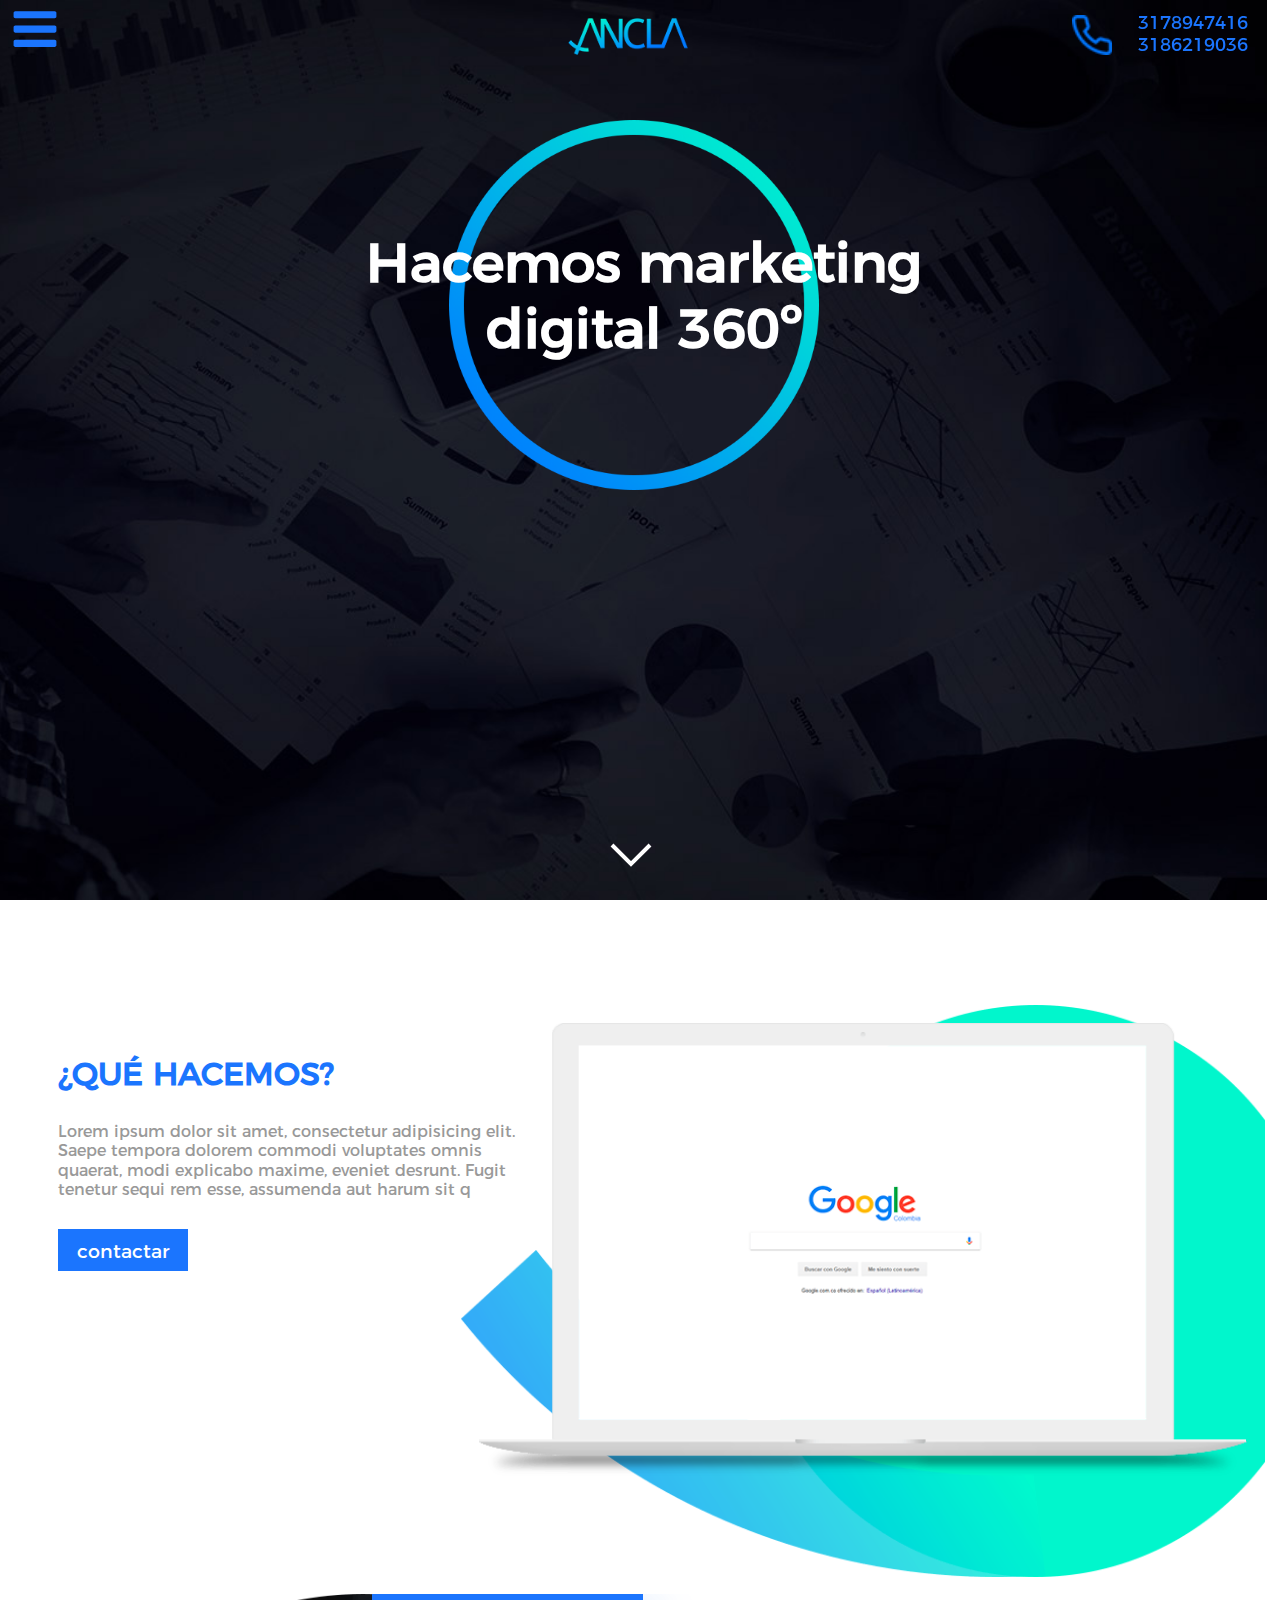
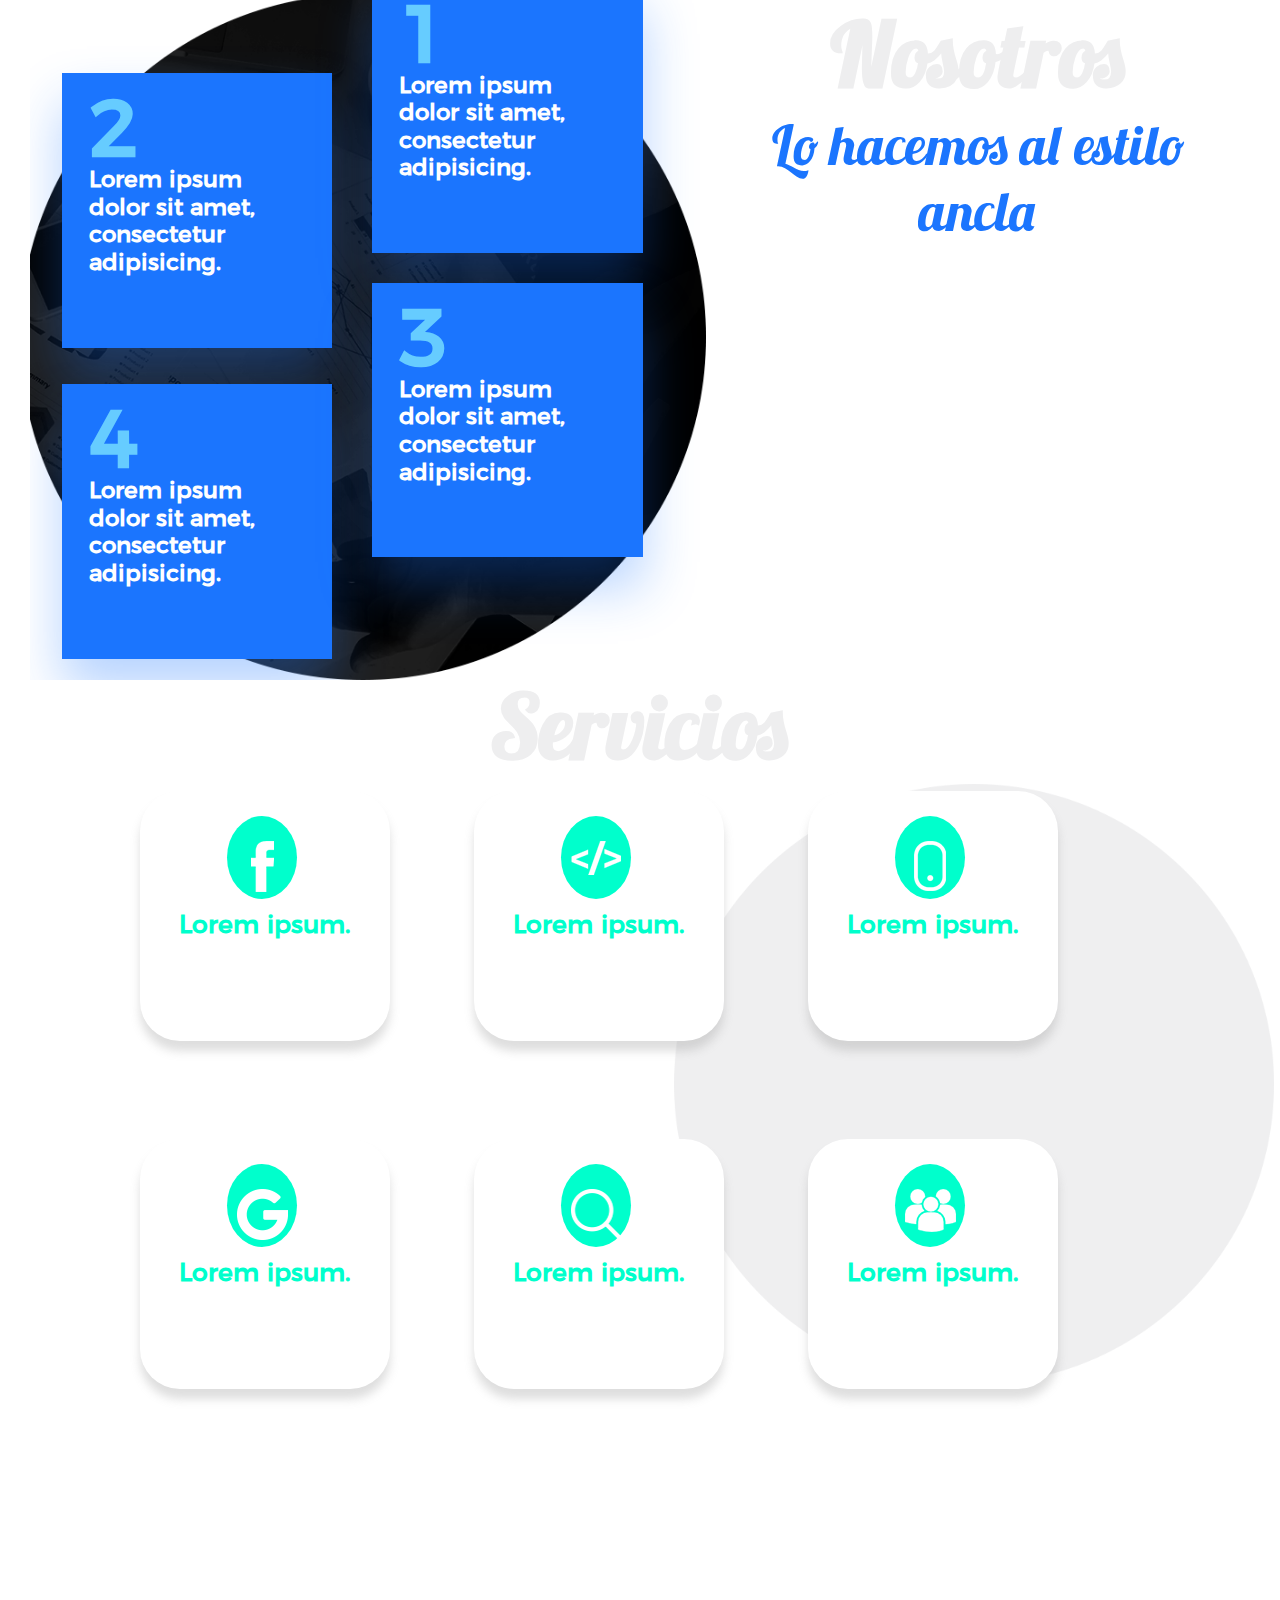
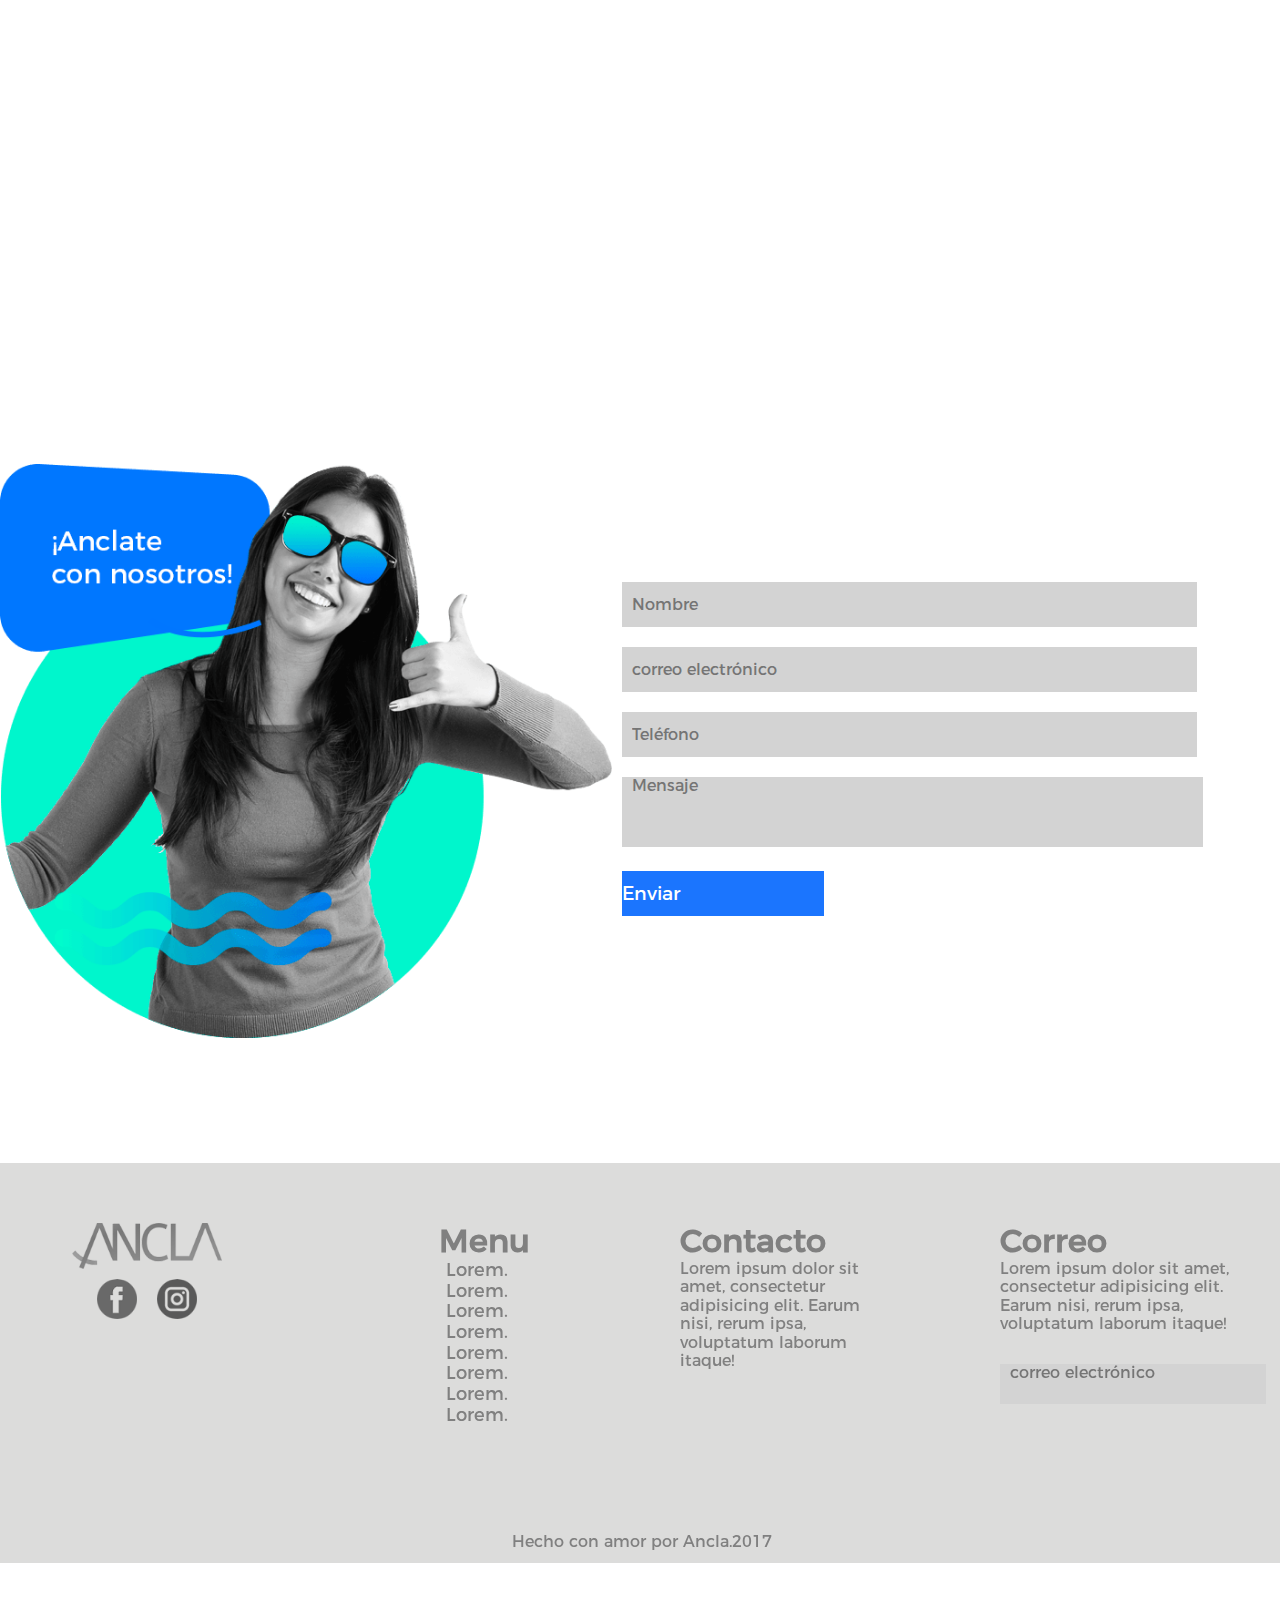
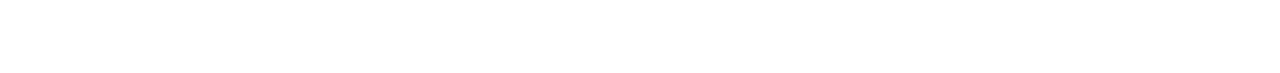
<file: index.html>
<!DOCTYPE html>

<html lang="es">
<head>

	<meta charset="utf-8">
	<meta name="keywords" content="">
	<meta name="description" content="">
	<meta name="viewport" content="width=device-width, user-scalable=no, initial-scale=1.0, maximum-scale=1.0, minimum-scale=1.0">
	
	<title>Ancla</title>
	<link rel="stylesheet"  href="style_index.css">
	<link rel="stylesheet" href="styles.css">
	<link rel="stylesheet" href="css/reset.css">
	
	 
	
</head>

<body id="body">



    <nav class="prin_menu" id="prin_menu">
                   
                   
                   
                   
                    <ul class="menu">
                       
                        
                      
                        <li class="menu_item"><a class="menu_link" href="">Marketing Digital</a></li>
                        <li class="menu_item"><a class="menu_link" href="page2.html">Redes Sociales</a></li>
                        <li class="menu_item"><a class="menu_link" href="page1.html">Diseño web</a></li>
                        <li class="menu_item"><a class="menu_link" href="page3.html">Diseño Gráfico</a></li>
                        <li class="menu_item"><a class="menu_link" href="index.html">Ancla Digital</a></li>
                        <li class="menu_item"><a class="menu_link" href="page5.html">Blog</a></li>
                        <li class="menu_item"><a class="menu_link" href="page4.html">Contacto</a></li>
                        <li class="menu_item"><a class="menu_link" href="">Facebook</a></li>
                        <li class="menu_item"><a class="menu_link" href="">Instagram</a></li>
                        
                    </ul>
	        </nav>

 
    <header class="header">
        
      
         <span class="icon-bars" id="btn_menu">
                    
                </span>
                
                 <div class="info" id="info">
            
              
                
             
             
                 
            
                  <img  src="inicio/logo-ancla.png" alt="" class="logo">
                  <img src="inicio/icono-llamada.png" alt="" class="phone-img">  
                   <span class="phone">3178947416 <br> 3186219036</span>
                   
        
                </div>
                
                
          <div class="bannerblock" id="bannerblock">
           
            
           
           
           <section class="circle">
                <p class="bannerleyend">
                  Hacemos marketing digital 360º
                </p>
           </section>
            
            
              </div>
        
        
   
    </header>
    
    
    
   
    <main  id="container">
       
      <section id="arrow">
         <a href="" class="scrolldown" id="scrolldown"> <svg 
                xmlns="http://www.w3.org/2000/svg"
                xmlns:xlink="http://www.w3.org/1999/xlink"
                width="44px" height="28px">
                <path fill-rule="evenodd" stroke="rgb(255, 255, 255)" stroke-width="4px" stroke-linecap="butt" stroke-linejoin="miter" fill="none"
                d="M40.001,5.000 L20.999,24.001 L1.997,5.000 "/>
        </svg>
          </a>
      </section>
      
          <div class="main" id="main">
               <div class="blocks block1">
                   <section class="content wcontent1">
                       <h3 id="title_wc1">
                           ¿QUÉ HACEMOS?
                       </h3>

                       <p class= "text_content1">Lorem ipsum dolor sit amet, consectetur adipisicing elit. Saepe tempora dolorem commodi voluptates omnis quaerat, modi explicabo maxime, eveniet desrunt. Fugit tenetur sequi rem esse, assumenda aut harum sit q</p>

                       <span class="btn_contactar">
                           <p>contactar</p>

                       </span>
                       
                       
                   </section>
                  
                      
                        <section class="content imgcontent1">
                       
                       <section class="imgc1">
                           
                       </section>
                   </section>
               </div>
               <div class="blocks block2">
                   <section class="content wcontent2">
                       
                       <h3 class="title">Nosotros </h3>


                       <p class= "text_content2">Lo hacemos al estilo ancla</p>
                       
                       
                   </section>
                   <section class="content imgcontent2">
                       
                       <section class="steps step1">
                           <p class="number">1</p>
                           <p class= "st_text">Lorem ipsum dolor sit amet, consectetur adipisicing.</p>
                       </section>
                       <section class="steps step2">
                           <p class="number">2</p>
                           <p class= "st_text">Lorem ipsum dolor sit amet, consectetur adipisicing.</p>
                       </section>
                       <section class="steps step3">
                           <p class="number">3</p>
                           <p class= "st_text">Lorem ipsum dolor sit amet, consectetur adipisicing.</p>
                       </section>
                       <section class="steps step4">
                           <p class="number">4</p>
                           <p class= "st_text">Lorem ipsum dolor sit amet, consectetur adipisicing.</p>
                       </section>
                       
                       
                   </section>
               </div>
               <div class="blocks block3">
                   <section class="content servicesblock">
                      
                      
                      <h2 class="title">
                       Servicios  
                    </h2>
                       
                       <section class="services">
                           <div class= "icon_service">
                               <img src="inicio/iconos/icono-campanas-facebook-instagram.png" alt=""></div>
                           <p class="text_services">Lorem ipsum.</p>
                       </section>

                       <section class="services">
                           <div class= "icon_service">
                               <img src="inicio/iconos/icono-desarrollo-web.png" alt=""></div>
                               
                               <p class="text_services">Lorem ipsum.</p>
                       </section>
                       <section class="services">
                       <div class= "icon_service">
                           <img src="inicio/iconos/icono-diseno-grafico.png" alt=""></div>
                           <p class="text_services">Lorem ipsum.</p>
                       </section>

                       <section class="services">
                           <div class= "icon_service">
                               <img src="inicio/iconos/icono-google-adwords.png"></div>
                               
                               <p class="text_services">Lorem ipsum.</p>
                       </section>
                       <section class="services">
                           <div class= "icon_service">
                               <img src="inicio/iconos/icono-posicionamiento-seo.png"></div>
                               
                               <p class="text_services">Lorem ipsum.</p>
                       </section>
                       <section class="services">
                            <div class= "icon_service">
                                <img src="inicio/iconos/icono-redes-sociales.png"></div>
                                
                                <p class="text_services">Lorem ipsum.</p>
                        </section>
                       
                       
                   </section>
                   
               </div>
               <div class="blocks block4">
                   
                   <section class=" content4 banner2">
                       
                        
                     <p class="banner2_text">Lorem ipsum dolor sit amet, consectetur adipisicing elit.</p>
                 

                 <div class="lineal_btn">
                     <p>Empezar ya</p>
                 </div>

                       
                       
                   </section>
               </div>
               <div class="blocks block5">
                   <section class="content imgcontent5"></section>
                  
                      
                    <section class="content contact_zone">
                       
                           <form class="form" name="contactform" method="post" action="send_form_email.php"> 
                            <table width="240px"><!---Este tamaño en px es personalizable -->
                            <tr>
                             
                            
                              <input class="form_asign" type="text" name="first_name" placeholder="Nombre" maxlength="50" size="20">
                             
                            </tr>
                         
                            <tr>
                            
                             
                              <input class="form_asign" type="text" placeholder="correo electrónico" name="email" maxlength="80" size="20">
                             
                            </tr>
                            
                            <tr>
                             
                             
                              <input class="form_asign" type="text" placeholder="Teléfono" name="telephone" maxlength="30" size="20">
                             
                            </tr>
                            <tr>
                             
                             
                              <textarea  class="message" name="message" placeholder="Mensaje" maxlength="1000" cols="25" rows="6"></textarea>
                            
                            </tr>
                            <tr>
                             
                              <input class="send_btn" type="submit" value="Enviar">   <a href="http://www.ladirecciondetusitio/email_form.php"></a>
                             
                            </tr>
                            </table>
                            </form>
                   </section>
                  
               </div>
        </div>
    </main>
    

    
   
    <footer class="footer" id="footer">
        <section class="info_footer logo_footer">
          
          
          
          <img class="footer_logo" src="footer/logo_footer.png" alt="">
           
           <div class="redes redes1">
               
           </div>
           
           <div class="redes redes2">
               
           </div>
            
            
        </section>
        <section class="info_footer menu_footer">
           
           <nav class="footer_menu">
              
              
              <h3 class="footer_title mfooter_title">
                  Menu
              </h3>
              
               <ul>
                   <li class="items_footer">Lorem.</li>
                   <li class="items_footer">Lorem.</li>
                   <br/>
                   <li class="items_footer">Lorem.</li>
                   <li class="items_footer">Lorem.</li>
                   <br/>
                   <li class="items_footer">Lorem.</li>
                   <li class="items_footer">Lorem.</li>
                   <br/>
                   <li class="items_footer">Lorem.</li>
                   <li class="items_footer">Lorem.</li>
               </ul>
           </nav>
            
        </section>
        <section class="info_footer contact_footer">
           
           
           <h3 class="footer_title">
                  Contacto
              </h3>
              
              <p class="text_footer">
                  
                  Lorem ipsum dolor sit amet, consectetur adipisicing elit. Earum nisi, rerum ipsa, voluptatum laborum itaque!
              </p>
            
        </section>
        <section class="info_footer mail_footer">
           
           
              <h3 class="footer_title">
                  Correo
              </h3>
              
              <p class="text_footer">
                  
                  Lorem ipsum dolor sit amet, consectetur adipisicing elit. Earum nisi, rerum ipsa, voluptatum laborum itaque!
              </p>
              
              <textarea  class="message_footer" name="message" placeholder="correo electrónico" maxlength="1000" cols="25" rows="6"></textarea>
              
              
            
            
        </section>
        
        
        <p class="final" >
            Hecho con amor por Ancla.2017
        </p>
    </footer>
    
    <script src="js/jquery-3.2.1.min.js"></script>
	<script src="js/script.js">  </script>
	<script src="js/menu_index.js"></script>

    
    
</body>

</html>
</file>
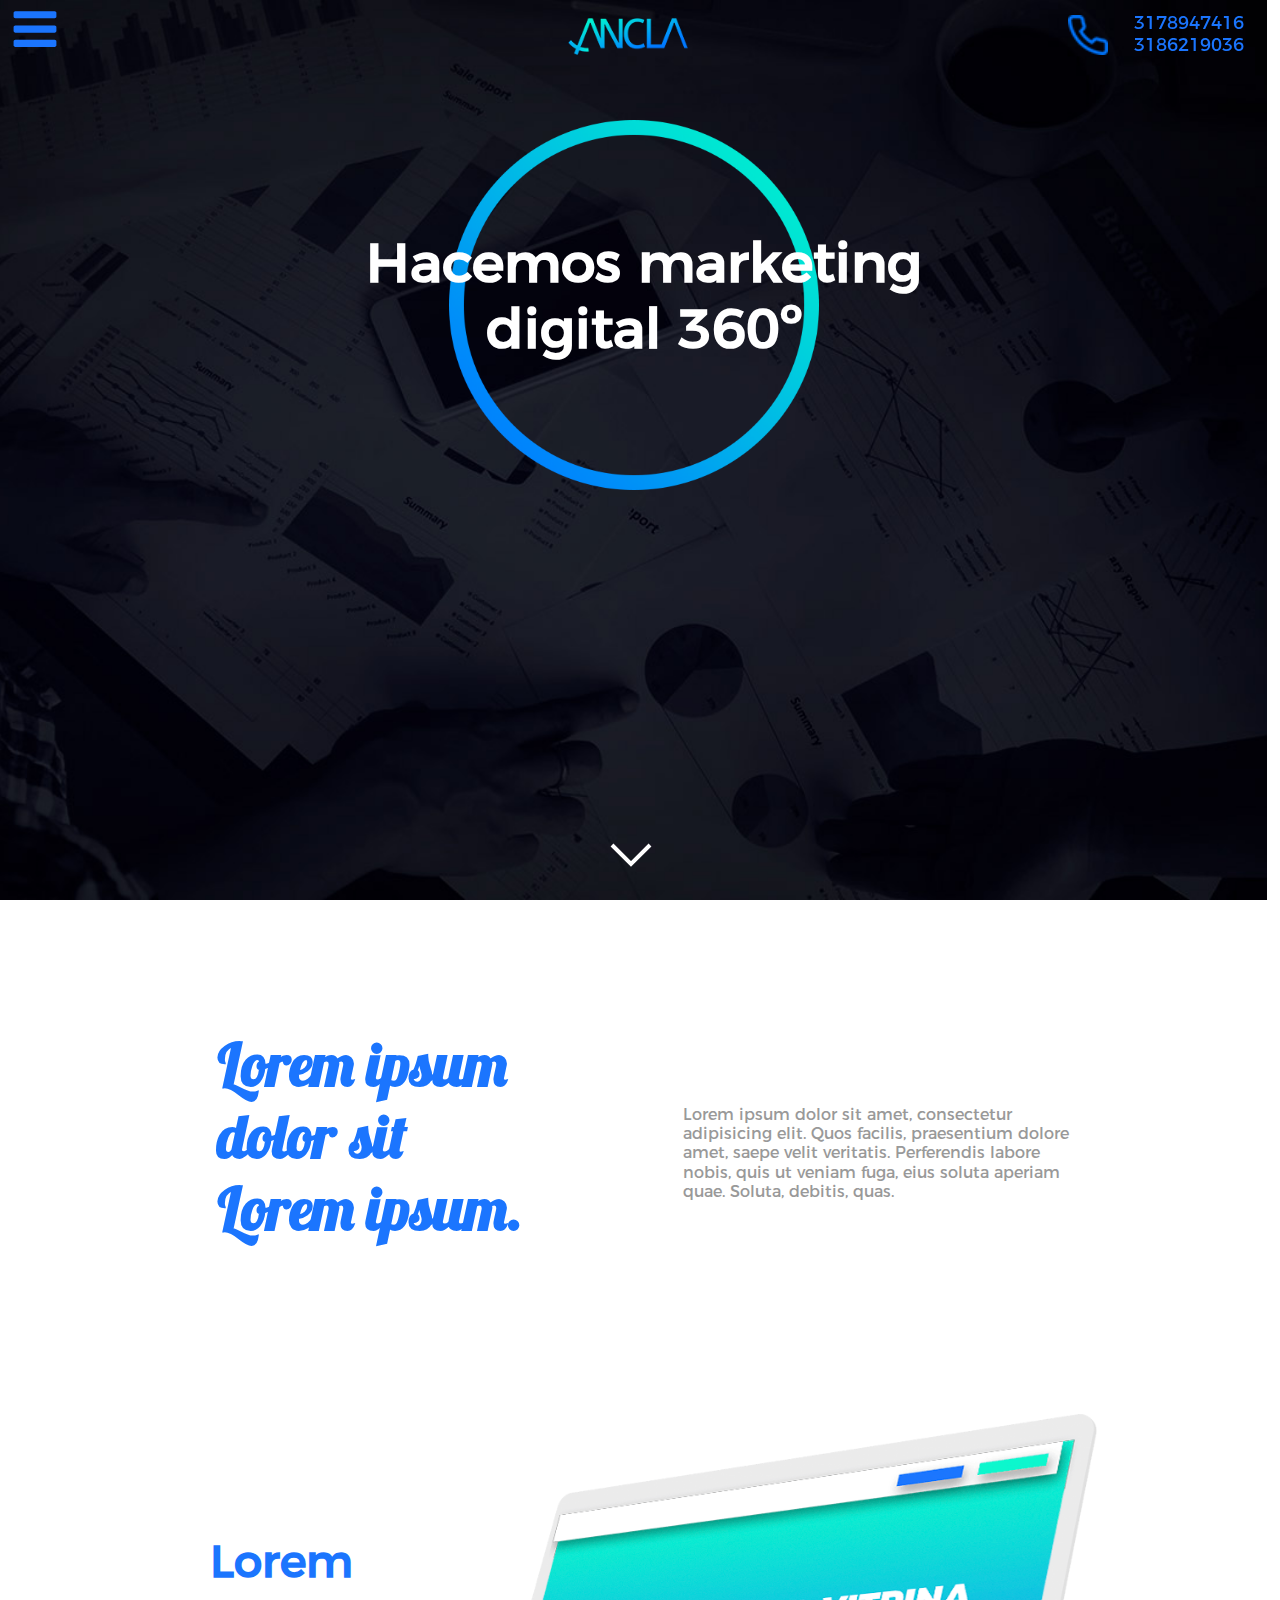
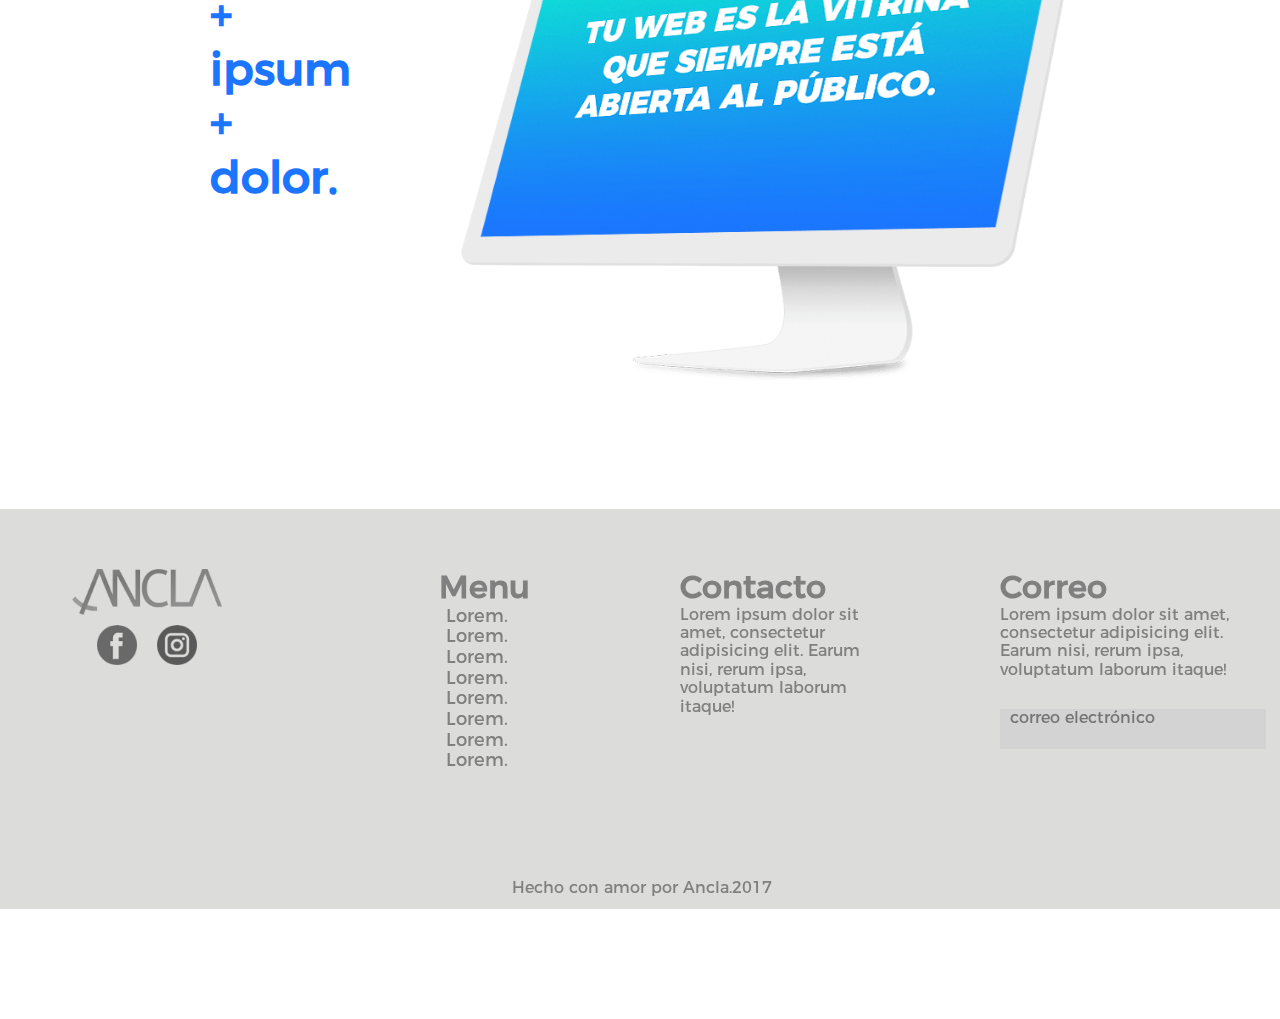
<file: page1.html>
<!DOCTYPE html>

<html lang="es">
<head>

	<meta charset="utf-8">
	<meta name="keywords" content="">
	<meta name="description" content="">
	<meta name="viewport" content="width=device-width, user-scalable=no, initial-scale=1.0, maximum-scale=1.0, minimum-scale=1.0">
	
	<title>Ancla</title>
	<link rel="stylesheet"  href="style_page1.css">
	<link rel="stylesheet" href="styles.css">
    <link rel="stylesheet" href="css/reset.css">

	
	
	 
	
</head>

<body id="body">



    <nav class="prin_menu" id="prin_menu">
                   
                   
                   
                   
                    <ul class="menu">
                       
                        
                      <li class="menu_item"><a class="menu_link" href="">Marketing Digital</a></li>
                        <li class="menu_item"><a class="menu_link" href="page2.html">Redes Sociales</a></li>
                        <li class="menu_item"><a class="menu_link" href="page1.html">Diseño web</a></li>
                        <li class="menu_item"><a class="menu_link" href="page3.html">Diseño Gráfico</a></li>
                       <li class="menu_item"><a class="menu_link" href="index.html">Ancla Digital</a></li>
                        <li class="menu_item"><a class="menu_link" href="page5.html">Blog</a></li>
                        <li class="menu_item"><a class="menu_link" href="page4.html">Contacto</a></li>
                        <li class="menu_item"><a class="menu_link" href="">Facebook</a></li>
                        <li class="menu_item"><a class="menu_link" href="">Instagram</a></li>
                    </ul>
	        </nav>

 
    <header class="header">
        
      
         <span class="icon-bars " id="btn_menu" >
                    
                </span>
                
                
                  <div class="info" id="info_pages">
            
              
                
             
             
                 
            
                  <img  src="inicio/logo-ancla.png" alt="" class="logo">
                  <img src="inicio/icono-llamada.png" alt="" class="phone-img">  
                   <span class="phone">3178947416 <br> 3186219036</span>
                   
        
                </div>
          <div class="bannerblock" id="bannerblock">
           
           
           
           
           <section class="circle">
                <p class="bannerleyend">
                  Hacemos marketing digital 360º
                </p>
           </section>
            
            
              </div>
              
              
              
              
             
        
        
   
    </header>
    
    
    
   
    <main  id="container">
       
      <section id="arrow">
         <a href="" class="scrolldown" id="scrolldown"> <svg 
                xmlns="http://www.w3.org/2000/svg"
                xmlns:xlink="http://www.w3.org/1999/xlink"
                width="44px" height="28px">
                <path fill-rule="evenodd" stroke="rgb(255, 255, 255)" stroke-width="4px" stroke-linecap="butt" stroke-linejoin="miter" fill="none"
                d="M40.001,5.000 L20.999,24.001 L1.997,5.000 "/>
        </svg>
          </a>
      </section>
      
          
</main>
    
     <main class="container_pages" id="container_pages">
                  <div class="blocks block9">
                     
                      <section class="content2 wcontent5">
                          
                            
                            
                            <h3 class="text_content5">
                             Lorem ipsum dolor sit Lorem ipsum.
                          </h3>
                          
                      </section>
                      
                      
                      
                      
                      <section class="content2 wcontent6 ">
                          
                             <p class="text_content6">
                              
                             Lorem ipsum dolor sit amet, consectetur adipisicing elit. Quos facilis, praesentium dolore amet, saepe velit veritatis. Perferendis labore nobis, quis ut veniam fuga, eius soluta aperiam quae. Soluta, debitis, quas.
                              
                          </p>
                          
                      </section>
                  </div>
                  <div class="blocks block6">
                      <section class="content wcontent1">
                         
                         <h3 class="wc1" id="title_wc1">
                             
                             Lorem <br>+<br> ipsum <br>+<br>dolor.
                             
                         </h3>
                          
                      </section>
                      <section class="content imgcontent1">
                          
                          
                      </section>
                  </div>
              </main>
    

    
   
    <footer class="footer" id="footer">
        <section class="info_footer logo_footer">
          
          
          
          <img class="footer_logo" src="footer/logo_footer.png" alt="">
           
           <div class="redes redes1">
               
           </div>
           
           <div class="redes redes2">
               
           </div>
            
            
        </section>
        <section class="info_footer menu_footer">
           
           <nav class="footer_menu">
              
              
              <h3 class="footer_title mfooter_title">
                  Menu
              </h3>
              
               <ul>
                   <li class="items_footer">Lorem.</li>
                   <li class="items_footer">Lorem.</li>
                   <br/>
                   <li class="items_footer">Lorem.</li>
                   <li class="items_footer">Lorem.</li>
                   <br/>
                   <li class="items_footer">Lorem.</li>
                   <li class="items_footer">Lorem.</li>
                   <br/>
                   <li class="items_footer">Lorem.</li>
                   <li class="items_footer">Lorem.</li>
               </ul>
           </nav>
            
        </section>
        <section class="info_footer contact_footer">
           
           
           <h3 class="footer_title">
                  Contacto
              </h3>
              
              <p class="text_footer">
                  
                  Lorem ipsum dolor sit amet, consectetur adipisicing elit. Earum nisi, rerum ipsa, voluptatum laborum itaque!
              </p>
            
        </section>
        <section class="info_footer mail_footer">
           
           
              <h3 class="footer_title">
                  Correo
              </h3>
              
              <p class="text_footer">
                  
                  Lorem ipsum dolor sit amet, consectetur adipisicing elit. Earum nisi, rerum ipsa, voluptatum laborum itaque!
              </p>
              
              <textarea  class="message_footer" name="message" placeholder="correo electrónico" maxlength="1000" cols="25" rows="6"></textarea>
              
              
            
            
        </section>
        
        
        <p class="final" >
            Hecho con amor por Ancla.2017
        </p>
    </footer>
    
    <script src="js/jquery-3.2.1.min.js"></script>
	<script src="js/script_page.js" ></script>
	<script src="js/menu_pages.js"></script>
   <script src="js/close_menu.js"></script>
   
    
    
</body>

</html>
</file>
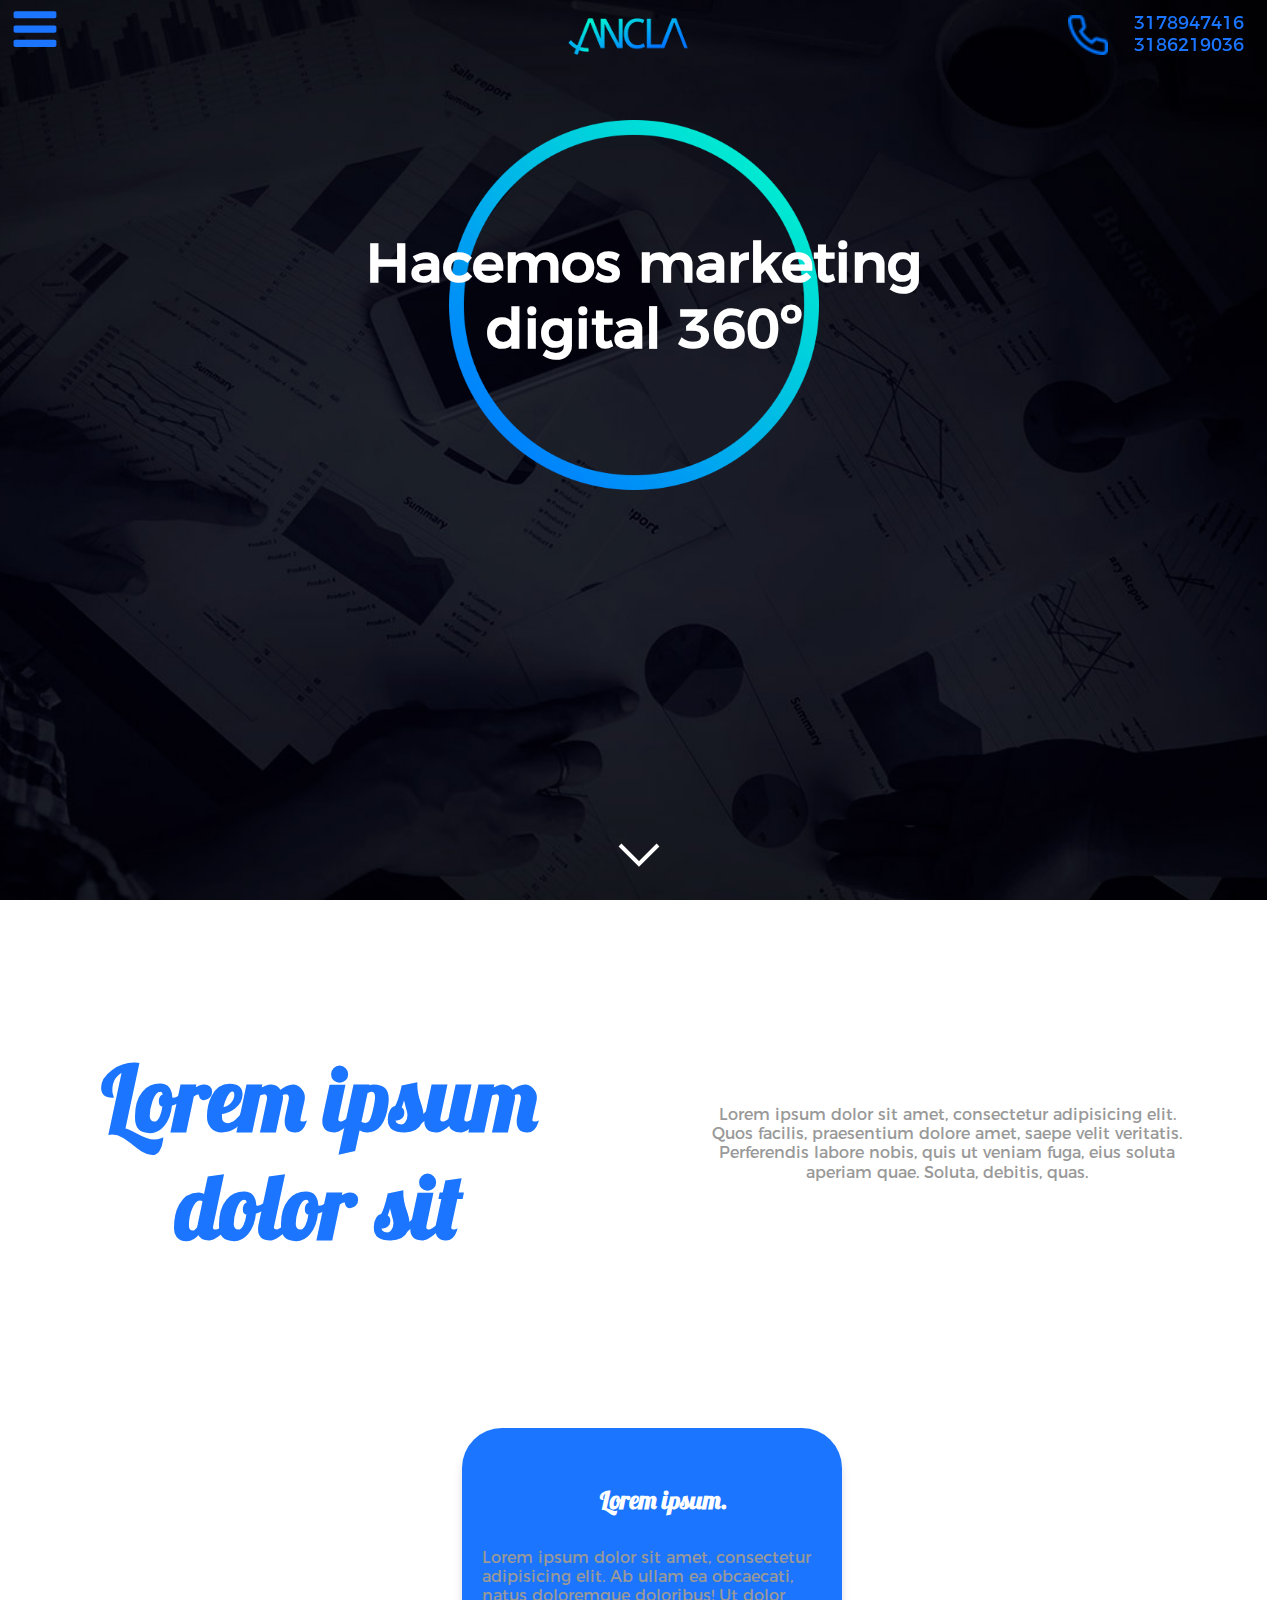
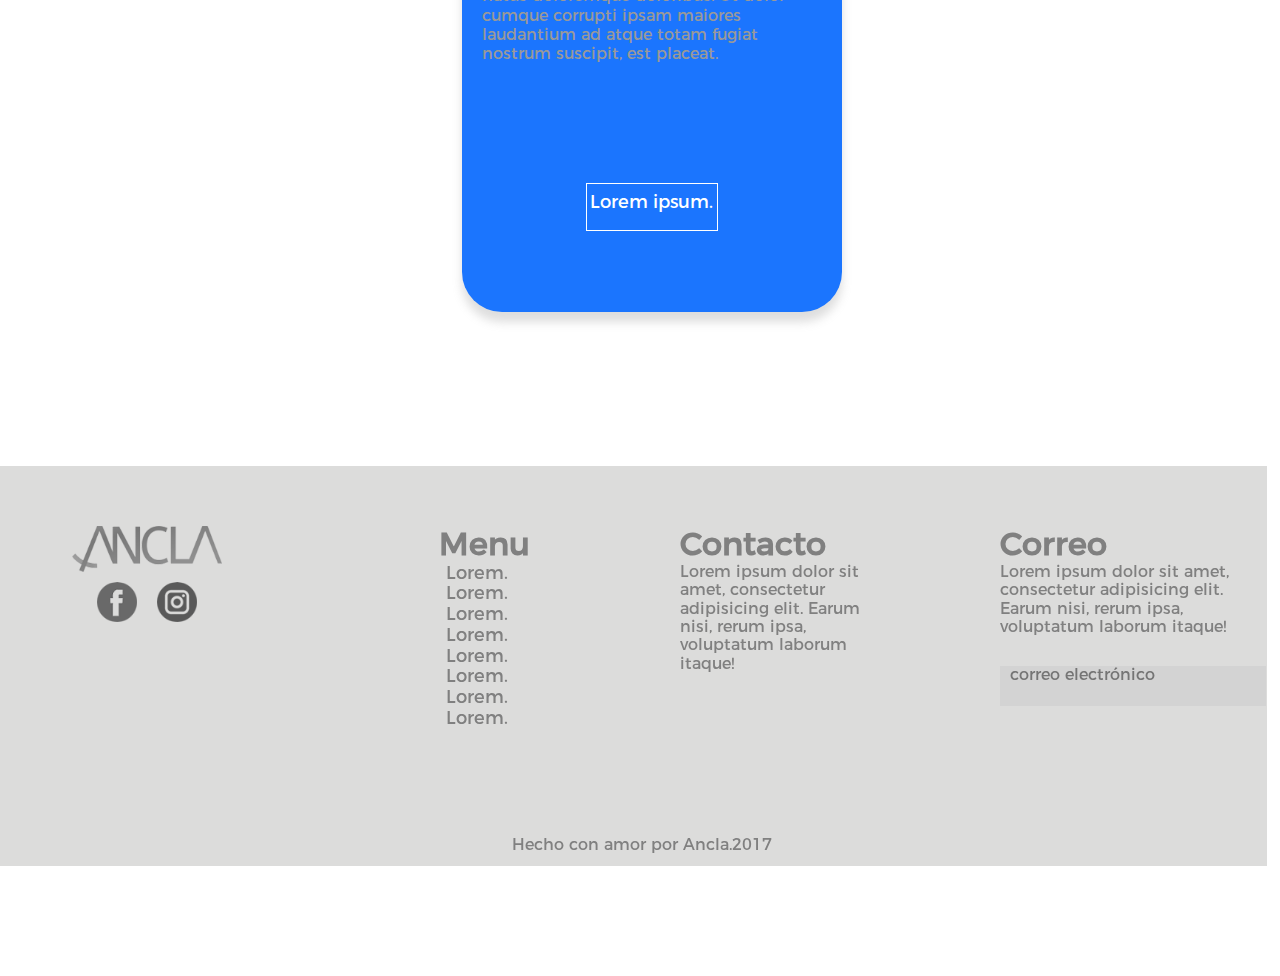
<file: page2.html>
<!DOCTYPE html>

<html lang="es">
<head>

	<meta charset="utf-8">
	<meta name="keywords" content="">
	<meta name="description" content="">
	<meta name="viewport" content="width=device-width, user-scalable=no, initial-scale=1.0, maximum-scale=1.0, minimum-scale=1.0">
	
	<title>Ancla</title>
	<link rel="stylesheet"  href="style_page2.css">
	<link rel="stylesheet" href="styles.css">
    <link rel="stylesheet" href="css/reset.css">

	
	 
	
</head>

<body id="body">



    <nav class="prin_menu" id="prin_menu">
                   
                   
                   
                   
                    <ul class="menu">
                       
                        
                      
                        <li class="menu_item"><a class="menu_link" href="">Marketing Digital</a></li>
                        <li class="menu_item"><a class="menu_link" href="page2.html">Redes Sociales</a></li>
                        <li class="menu_item"><a class="menu_link" href="page1.html">Diseño web</a></li>
                        <li class="menu_item"><a class="menu_link" href="page3.html">Diseño Gráfico</a></li>
                        <li class="menu_item"><a class="menu_link" href="index.html">Ancla Digital</a></li>
                        <li class="menu_item"><a class="menu_link" href="page5.html">Blog</a></li>
                        <li class="menu_item"><a class="menu_link" href="page4.html">Contacto</a></li>
                        <li class="menu_item"><a class="menu_link" href="">Facebook</a></li>
                        <li class="menu_item"><a class="menu_link" href="">Instagram</a></li>
                    </ul>
	        </nav>

 
    <header class="header">
        
      
         <span class="icon-bars " id="btn_menu" >
                    
                </span>
                
                
                  <div class="info" id="info_pages">
            
              
                
             
             
                 
            
                  <img  src="inicio/logo-ancla.png" alt="" class="logo">
                  <img src="inicio/icono-llamada.png" alt="" class="phone-img">  
                   <span class="phone">3178947416 <br> 3186219036</span>
                   
        
                </div>
          <div class="bannerblock" id="bannerblock">
           
           
           
           
           <section class="circle">
                <p class="bannerleyend">
                  Hacemos marketing digital 360º
                </p>
           </section>
            
            
              </div>
              
              
              
              
             
        
        
   
    </header>
    
    
    
   
    <main  id="container">
       
      <section id="arrow">
         <a href="" class="scrolldown" id="scrolldown"> <svg 
                xmlns="http://www.w3.org/2000/svg"
                xmlns:xlink="http://www.w3.org/1999/xlink"
                width="44px" height="28px">
                <path fill-rule="evenodd" stroke="rgb(255, 255, 255)" stroke-width="4px" stroke-linecap="butt" stroke-linejoin="miter" fill="none"
                d="M40.001,5.000 L20.999,24.001 L1.997,5.000 "/>
        </svg>
          </a>
      </section>
      
          
</main>
    
     <main class="container_pages" id="container_pages">
                  <div class="blocks block9">
                     
                      <section class="content2 wcontent5">
                          
                            
                            
                            <h3 class="text_content5">
                             Lorem ipsum dolor sit
                          </h3>
                          
                      </section>
                      
                      
                      
                      
                      <section class="content2 wcontent6 ">
                          
                             <p class="text_content6">
                              
                             Lorem ipsum dolor sit amet, consectetur adipisicing elit. Quos facilis, praesentium dolore amet, saepe velit veritatis. Perferendis labore nobis, quis ut veniam fuga, eius soluta aperiam quae. Soluta, debitis, quas.
                              
                          </p>
                          
                      </section>
                  </div>
                  
                  
                  <div class="blocks block10">
                      
                      <section class="content imgcontent1">
                          <section class="services big_service" >
                          
                          <h3 class="text_content3">
                              
                              Lorem ipsum.
                              
                          </h3>
                          
                          <p class="text_widget">
                              
                              
                              Lorem ipsum dolor sit amet, consectetur adipisicing elit. Ab ullam ea obcaecati, natus doloremque doloribus! Ut dolor cumque corrupti ipsam maiores laudantium ad atque totam fugiat nostrum suscipit, est placeat.
                          </p>
                          
                           <div class= "lineal_btn btn_bigs">
                              <p class="text_content1">Lorem ipsum.</p>
                        
                              </div>
                               
                               
                       </section>
                          
                      </section>
                  </div>
              </main>
    

    
   
    <footer class="footer" id="footer">
        <section class="info_footer logo_footer">
          
          
          
          <img class="footer_logo" src="footer/logo_footer.png" alt="">
           
           <div class="redes redes1">
               
           </div>
           
           <div class="redes redes2">
               
           </div>
            
            
        </section>
        <section class="info_footer menu_footer">
           
           <nav class="footer_menu">
              
              
              <h3 class="footer_title mfooter_title">
                  Menu
              </h3>
              
               <ul>
                   <li class="items_footer">Lorem.</li>
                   <li class="items_footer">Lorem.</li>
                   <br/>
                   <li class="items_footer">Lorem.</li>
                   <li class="items_footer">Lorem.</li>
                   <br/>
                   <li class="items_footer">Lorem.</li>
                   <li class="items_footer">Lorem.</li>
                   <br/>
                   <li class="items_footer">Lorem.</li>
                   <li class="items_footer">Lorem.</li>
               </ul>
           </nav>
            
        </section>
        <section class="info_footer contact_footer">
           
           
           <h3 class="footer_title">
                  Contacto
              </h3>
              
              <p class="text_footer">
                  
                  Lorem ipsum dolor sit amet, consectetur adipisicing elit. Earum nisi, rerum ipsa, voluptatum laborum itaque!
              </p>
            
        </section>
        <section class="info_footer mail_footer">
           
           
              <h3 class="footer_title">
                  Correo
              </h3>
              
              <p class="text_footer">
                  
                  Lorem ipsum dolor sit amet, consectetur adipisicing elit. Earum nisi, rerum ipsa, voluptatum laborum itaque!
              </p>
              
              <textarea  class="message_footer" name="message" placeholder="correo electrónico" maxlength="1000" cols="25" rows="6"></textarea>
              
              
            
            
        </section>
        
        
        <p class="final" >
            Hecho con amor por Ancla.2017
        </p>
    </footer>
    
    <script src="js/jquery-3.2.1.min.js"></script>
	<script src="js/script_page.js" ></script>
	<script src="js/menu_pages.js"></script>
   <script src="js/close_menu.js"></script>
   
    
    
</body>

</html>
</file>
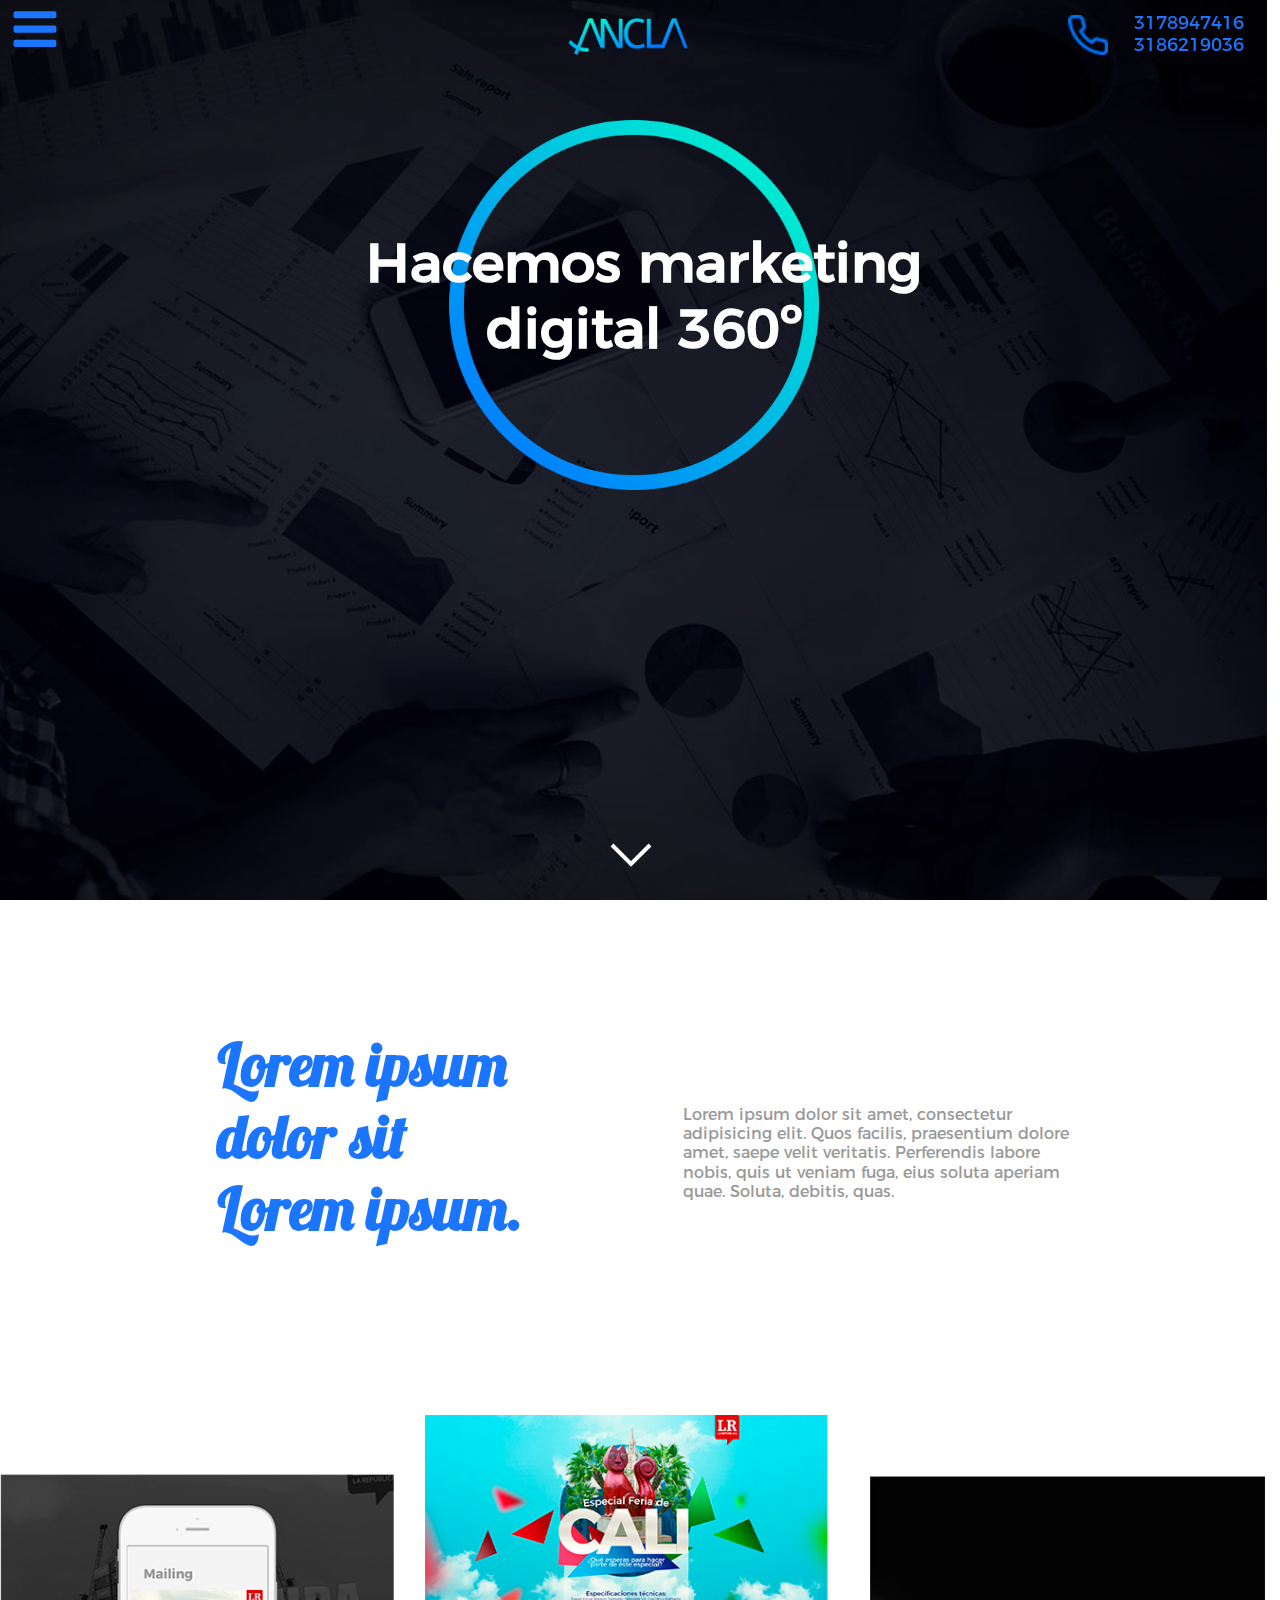
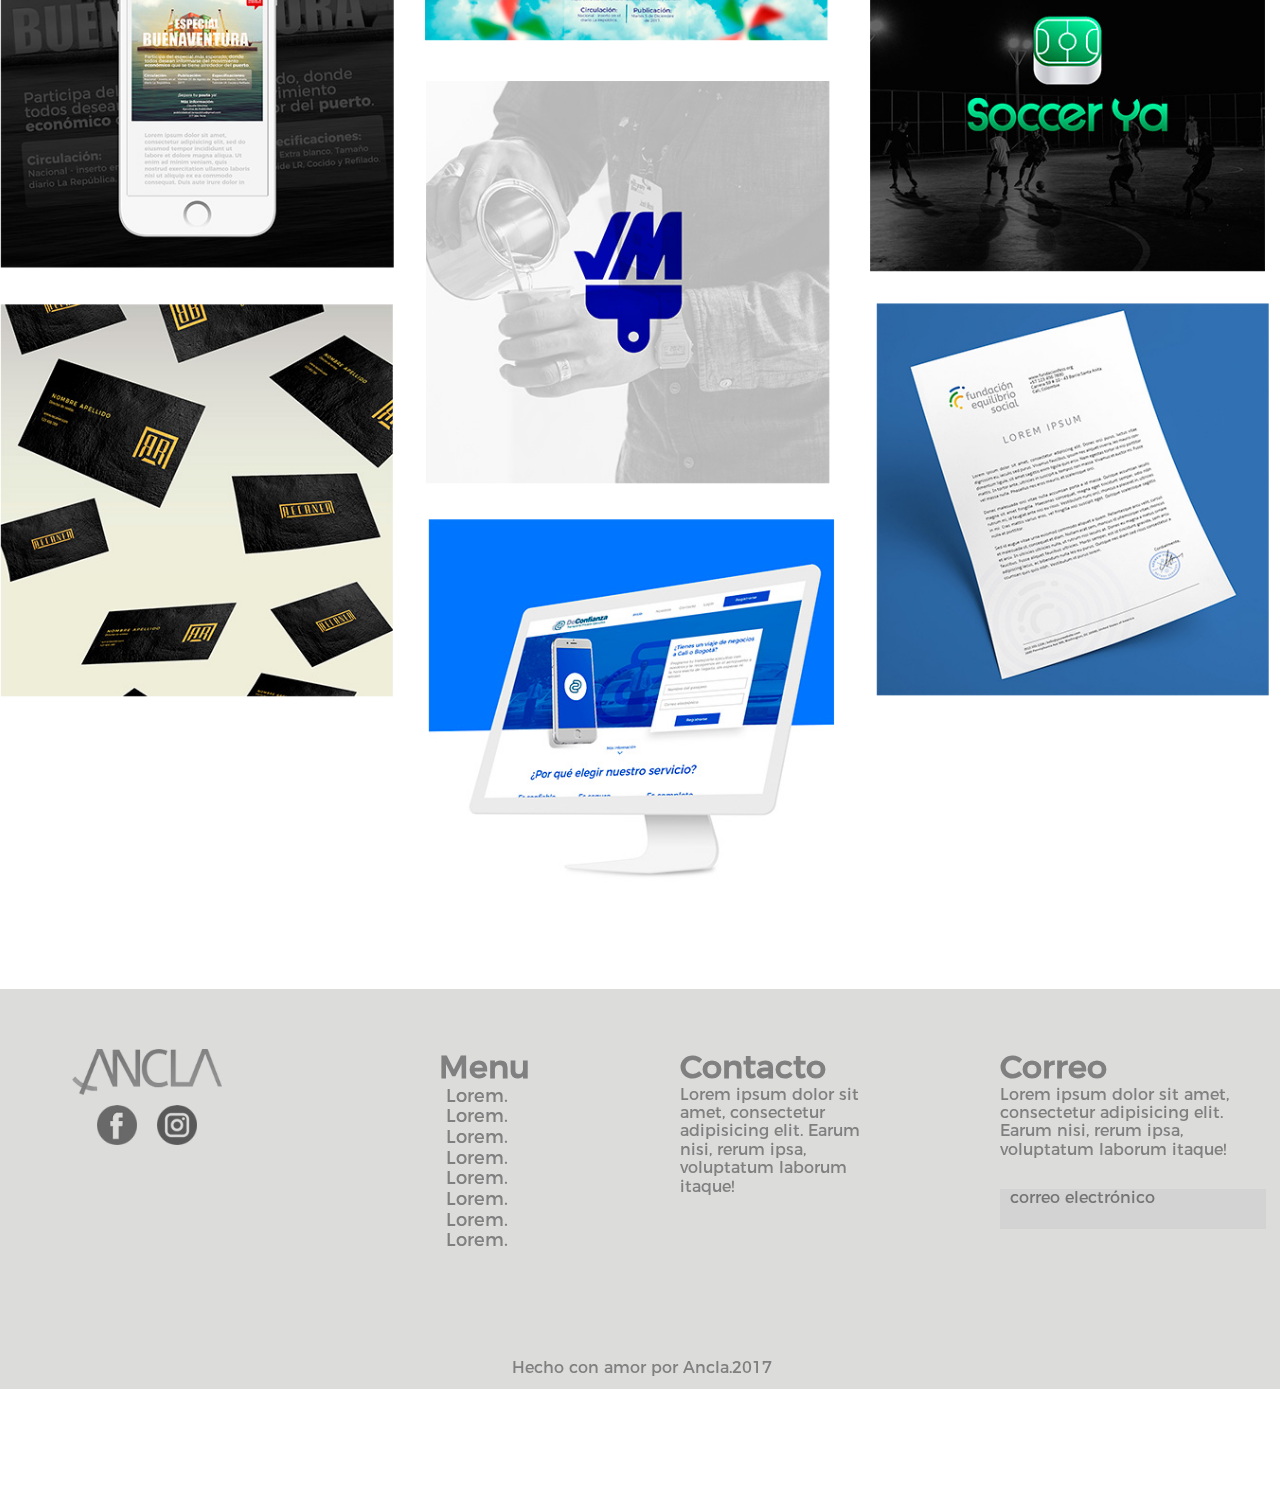
<file: page3.html>
<!DOCTYPE html>

<html lang="es">
<head>

	<meta charset="utf-8">
	<meta name="keywords" content="">
	<meta name="description" content="">
	<meta name="viewport" content="width=device-width, user-scalable=no, initial-scale=1.0, maximum-scale=1.0, minimum-scale=1.0">
	
	<title>Ancla</title>
	<link rel="stylesheet"  href="style_page3.css">
	<link rel="stylesheet" href="styles.css">
		<link rel="stylesheet" href="css/reset.css">

	
	 
	
</head>

<body id="body">



    <nav class="prin_menu" id="prin_menu">
                   
                   
                   
                   
                    <ul class="menu">
                       
                        
                      
                       <li class="menu_item"><a class="menu_link" href="">Marketing Digital</a></li>
                        <li class="menu_item"><a class="menu_link" href="page2.html">Redes Sociales</a></li>
                        <li class="menu_item"><a class="menu_link" href="page1.html">Diseño web</a></li>
                        <li class="menu_item"><a class="menu_link" href="page3.html">Diseño Gráfico</a></li>
                        <li class="menu_item"><a class="menu_link" href="index.html">Ancla Digital</a></li>
                        <li class="menu_item"><a class="menu_link" href="page5.html">Blog</a></li>
                        <li class="menu_item"><a class="menu_link" href="page4.html">Contacto</a></li>
                        <li class="menu_item"><a class="menu_link" href="">Facebook</a></li>
                        <li class="menu_item"><a class="menu_link" href="">Instagram</a></li>
                    </ul>
	        </nav>

 
    <header class="header">
        
      
         <span class="icon-bars " id="btn_menu" >
                    
                </span>
                
                
                  <div class="info" id="info_pages">
            
              
                
             
             
                 
            
                  <img  src="inicio/logo-ancla.png" alt="" class="logo">
                  <img src="inicio/icono-llamada.png" alt="" class="phone-img">  
                   <span class="phone">3178947416 <br> 3186219036</span>
                   
        
                </div>
          <div class="bannerblock" id="bannerblock">
           
           
           
           
           <section class="circle">
                <p class="bannerleyend">
                  Hacemos marketing digital 360º
                </p>
           </section>
            
            
              </div>
              
              
              
              
             
        
        
   
    </header>
    
    
    
   
    <main  id="container">
       
      <section id="arrow">
         <a href="" class="scrolldown" id="scrolldown"> <svg 
                xmlns="http://www.w3.org/2000/svg"
                xmlns:xlink="http://www.w3.org/1999/xlink"
                width="44px" height="28px">
                <path fill-rule="evenodd" stroke="rgb(255, 255, 255)" stroke-width="4px" stroke-linecap="butt" stroke-linejoin="miter" fill="none"
                d="M40.001,5.000 L20.999,24.001 L1.997,5.000 "/>
        </svg>
          </a>
      </section>
      
          
</main>
    
     <main class="container_pages" id="container_pages">
                  <div class="blocks block9">
                     
                      <section class="content2 wcontent5">
                          
                            
                            
                            <h3 class="text_content5">
                             Lorem ipsum dolor sit Lorem ipsum.
                          </h3>
                          
                      </section>
                      
                      
                      
                      
                      <section class="content2 wcontent6 ">
                          
                             <p class="text_content6">
                              
                             Lorem ipsum dolor sit amet, consectetur adipisicing elit. Quos facilis, praesentium dolore amet, saepe velit veritatis. Perferendis labore nobis, quis ut veniam fuga, eius soluta aperiam quae. Soluta, debitis, quas.
                              
                          </p>
                          
                      </section>
                  </div>
                  <div class="blocks block6">
                      
                      
                      <section class="content imgcontent1">
                         
                         
                         
                         
                          
                          
                      </section>
                  </div>
              </main>
    

    
   
    <footer class="footer" id="footer">
        <section class="info_footer logo_footer">
          
          
          
          <img class="footer_logo" src="footer/logo_footer.png" alt="">
           
           <div class="redes redes1">
               
           </div>
           
           <div class="redes redes2">
               
           </div>
            
            
        </section>
        <section class="info_footer menu_footer">
           
           <nav class="footer_menu">
              
              
              <h3 class="footer_title mfooter_title">
                  Menu
              </h3>
              
               <ul>
                   <li class="items_footer">Lorem.</li>
                   <li class="items_footer">Lorem.</li>
                   <br/>
                   <li class="items_footer">Lorem.</li>
                   <li class="items_footer">Lorem.</li>
                   <br/>
                   <li class="items_footer">Lorem.</li>
                   <li class="items_footer">Lorem.</li>
                   <br/>
                   <li class="items_footer">Lorem.</li>
                   <li class="items_footer">Lorem.</li>
               </ul>
           </nav>
            
        </section>
        <section class="info_footer contact_footer">
           
           
           <h3 class="footer_title">
                  Contacto
              </h3>
              
              <p class="text_footer">
                  
                  Lorem ipsum dolor sit amet, consectetur adipisicing elit. Earum nisi, rerum ipsa, voluptatum laborum itaque!
              </p>
            
        </section>
        <section class="info_footer mail_footer">
           
           
              <h3 class="footer_title">
                  Correo
              </h3>
              
              <p class="text_footer">
                  
                  Lorem ipsum dolor sit amet, consectetur adipisicing elit. Earum nisi, rerum ipsa, voluptatum laborum itaque!
              </p>
              
              <textarea  class="message_footer" name="message" placeholder="correo electrónico" maxlength="1000" cols="25" rows="6"></textarea>
              
              
            
            
        </section>
        
        
        <p class="final" >
            Hecho con amor por Ancla.2017
        </p>
    </footer>
    
    <script src="js/jquery-3.2.1.min.js"></script>
	<script src="js/script_page.js" ></script>
	<script src="js/menu_pages.js"></script>
   <script src="js/close_menu.js"></script>
   
    
    
</body>

</html>
</file>
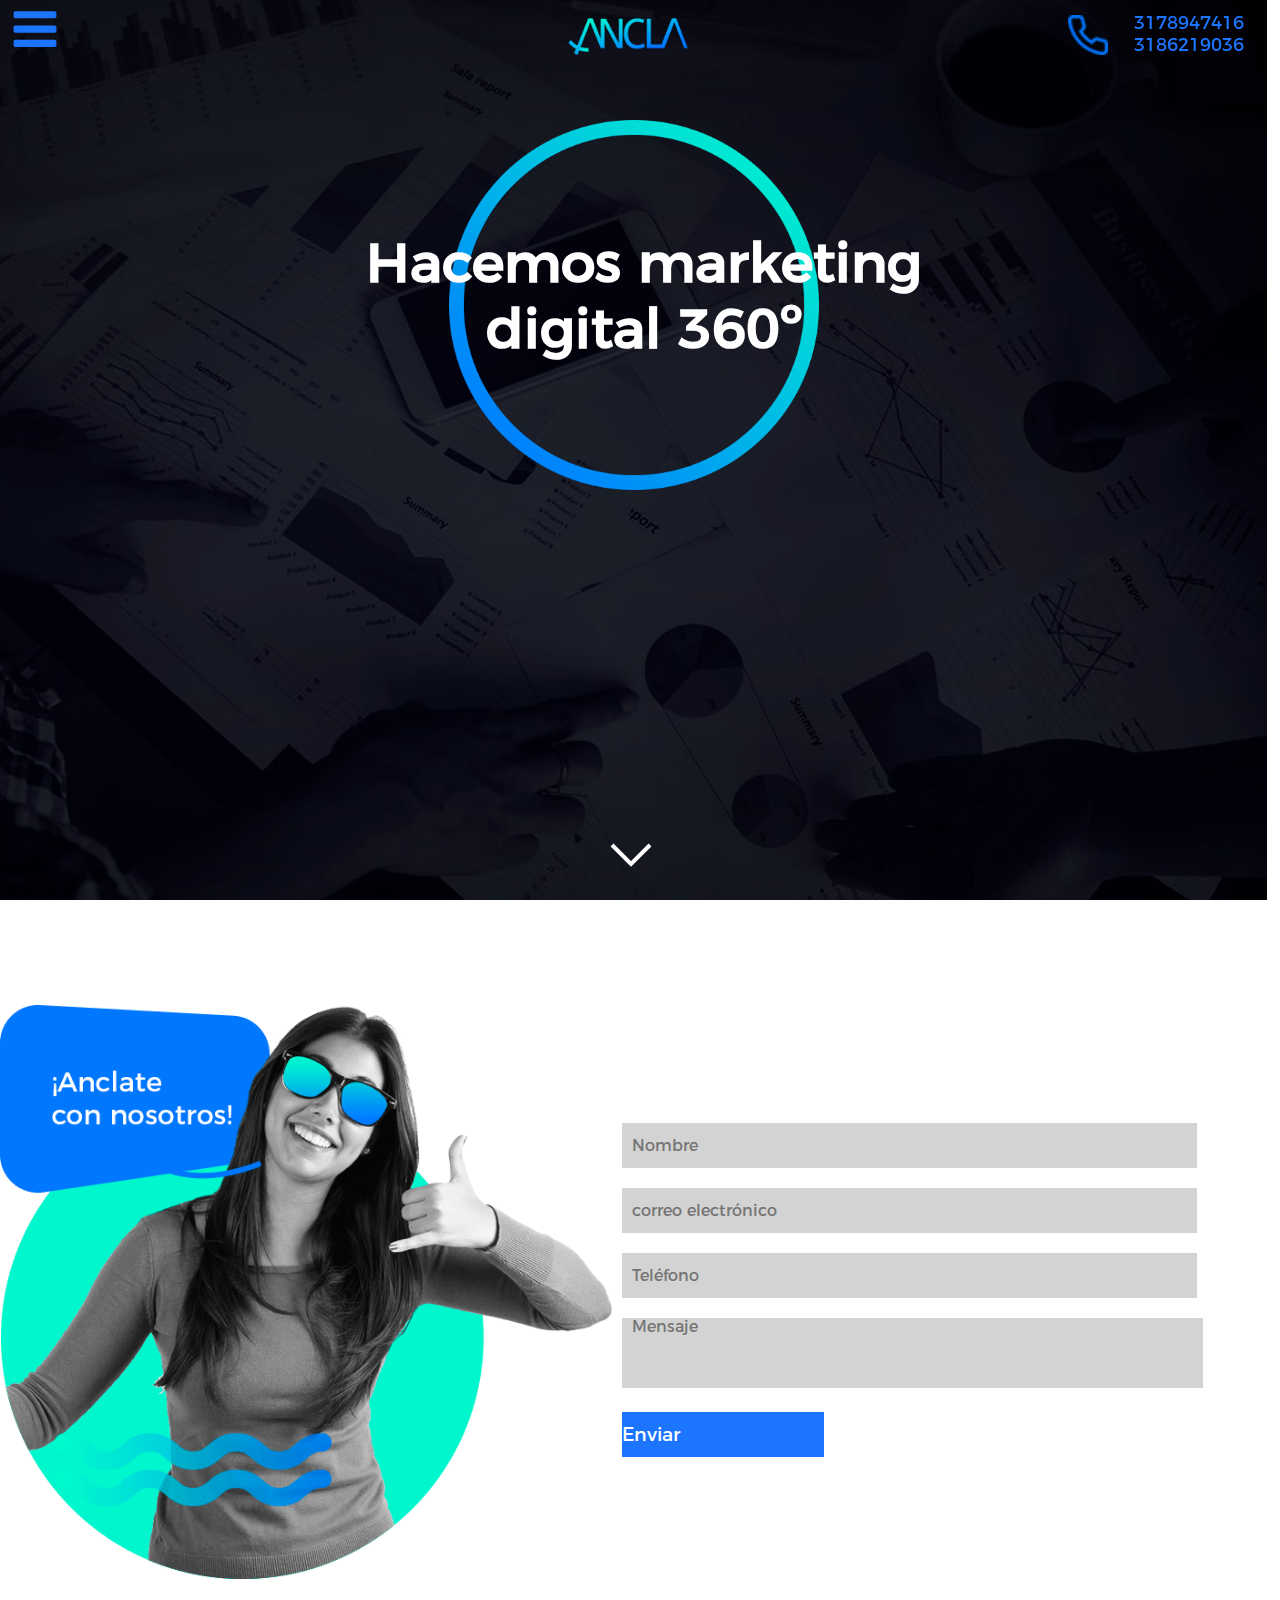
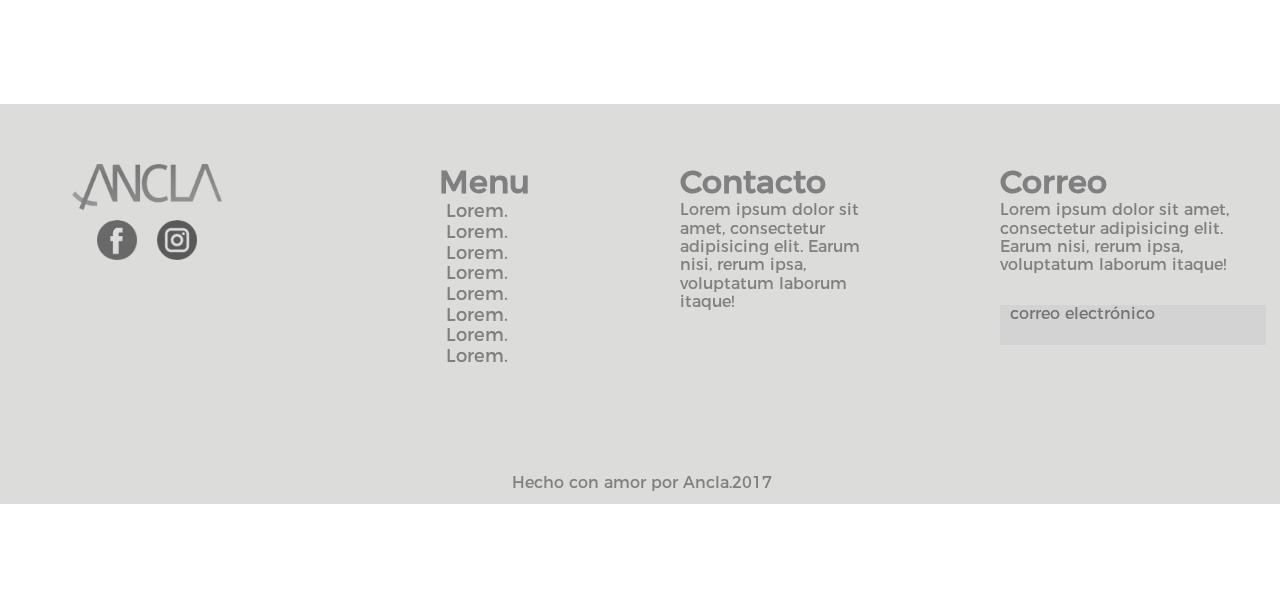
<file: page4.html>
<!DOCTYPE html>

<html lang="es">
<head>

	<meta charset="utf-8">
	<meta name="keywords" content="">
	<meta name="description" content="">
	<meta name="viewport" content="width=device-width, user-scalable=no, initial-scale=1.0, maximum-scale=1.0, minimum-scale=1.0">
	
	<title>Ancla</title>
	<link rel="stylesheet"  href="style_page3.css">
	<link rel="stylesheet" href="styles.css">
		<link rel="stylesheet" href="css/reset.css">

	
	 
	
</head>

<body id="body">



    <nav class="prin_menu" id="prin_menu">
                   
                   
                   
                   
                    <ul class="menu">
                       
                        
                      
                       <li class="menu_item"><a class="menu_link" href="">Marketing Digital</a></li>
                        <li class="menu_item"><a class="menu_link" href="page2.html">Redes Sociales</a></li>
                        <li class="menu_item"><a class="menu_link" href="page1.html">Diseño web</a></li>
                        <li class="menu_item"><a class="menu_link" href="page3.html">Diseño Gráfico</a></li>
                        <li class="menu_item"><a class="menu_link" href="index.html">Ancla Digital</a></li>
                        <li class="menu_item"><a class="menu_link" href="page5.html">Blog</a></li>
                        <li class="menu_item"><a class="menu_link" href="page4.html">Contacto</a></li>
                        <li class="menu_item"><a class="menu_link" href="">Facebook</a></li>
                        <li class="menu_item"><a class="menu_link" href="">Instagram</a></li>
                    </ul>
	        </nav>

 
    <header class="header">
        
      
         <span class="icon-bars " id="btn_menu" >
                    
                </span>
                
                
                  <div class="info" id="info_pages">
            
              
                
             
             
                 
            
                  <img  src="inicio/logo-ancla.png" alt="" class="logo">
                  <img src="inicio/icono-llamada.png" alt="" class="phone-img">  
                   <span class="phone">3178947416 <br> 3186219036</span>
                   
        
                </div>
          <div class="bannerblock" id="bannerblock">
           
           
           
           
           <section class="circle">
                <p class="bannerleyend">
                  Hacemos marketing digital 360º
                </p>
           </section>
            
            
              </div>
              
              
              
              
             
        
        
   
    </header>
    
    
    
   
    <main  id="container">
       
      <section id="arrow">
         <a href="" class="scrolldown" id="scrolldown"> <svg 
                xmlns="http://www.w3.org/2000/svg"
                xmlns:xlink="http://www.w3.org/1999/xlink"
                width="44px" height="28px">
                <path fill-rule="evenodd" stroke="rgb(255, 255, 255)" stroke-width="4px" stroke-linecap="butt" stroke-linejoin="miter" fill="none"
                d="M40.001,5.000 L20.999,24.001 L1.997,5.000 "/>
        </svg>
          </a>
      </section>
      
          
</main>
    
     <main class="container_pages" id="container_pages">
                   <div class="blocks block5">
                   <section class="content imgcontent5"></section>
                  
                      
                    <section class="content contact_zone">
                       
                           <form class="form" name="contactform" method="post" action="send_form_email.php"> 
                            <table width="240px"><!---Este tamaño en px es personalizable -->
                            <tr>
                             
                            
                              <input class="form_asign" type="text" name="first_name" placeholder="Nombre" maxlength="50" size="20">
                             
                            </tr>
                         
                            <tr>
                            
                             
                              <input class="form_asign" type="text" placeholder="correo electrónico" name="email" maxlength="80" size="20">
                             
                            </tr>
                            
                            <tr>
                             
                             
                              <input class="form_asign" type="text" placeholder="Teléfono" name="telephone" maxlength="30" size="20">
                             
                            </tr>
                            <tr>
                             
                             
                              <textarea  class="message" name="message" placeholder="Mensaje" maxlength="1000" cols="25" rows="6"></textarea>
                            
                            </tr>
                            <tr>
                             
                              <input class="send_btn" type="submit" value="Enviar">   <a href="http://www.ladirecciondetusitio/email_form.php"></a>
                             
                            </tr>
                            </table>
                            </form>
                   </section>
                  
               </div>
              </main>
    

    
   
    <footer class="footer" id="footer">
        <section class="info_footer logo_footer">
          
          
          
          <img class="footer_logo" src="footer/logo_footer.png" alt="">
           
           <div class="redes redes1">
               
           </div>
           
           <div class="redes redes2">
               
           </div>
            
            
        </section>
        <section class="info_footer menu_footer">
           
           <nav class="footer_menu">
              
              
              <h3 class="footer_title mfooter_title">
                  Menu
              </h3>
              
               <ul>
                   <li class="items_footer">Lorem.</li>
                   <li class="items_footer">Lorem.</li>
                   <br/>
                   <li class="items_footer">Lorem.</li>
                   <li class="items_footer">Lorem.</li>
                   <br/>
                   <li class="items_footer">Lorem.</li>
                   <li class="items_footer">Lorem.</li>
                   <br/>
                   <li class="items_footer">Lorem.</li>
                   <li class="items_footer">Lorem.</li>
               </ul>
           </nav>
            
        </section>
        <section class="info_footer contact_footer">
           
           
           <h3 class="footer_title">
                  Contacto
              </h3>
              
              <p class="text_footer">
                  
                  Lorem ipsum dolor sit amet, consectetur adipisicing elit. Earum nisi, rerum ipsa, voluptatum laborum itaque!
              </p>
            
        </section>
        <section class="info_footer mail_footer">
           
           
              <h3 class="footer_title">
                  Correo
              </h3>
              
              <p class="text_footer">
                  
                  Lorem ipsum dolor sit amet, consectetur adipisicing elit. Earum nisi, rerum ipsa, voluptatum laborum itaque!
              </p>
              
              <textarea  class="message_footer" name="message" placeholder="correo electrónico" maxlength="1000" cols="25" rows="6"></textarea>
              
              
            
            
        </section>
        
        
        <p class="final" >
            Hecho con amor por Ancla.2017
        </p>
    </footer>
    
    <script src="js/jquery-3.2.1.min.js"></script>
	<script src="js/script_page.js" ></script>
	<script src="js/menu_pages.js"></script>
   <script src="js/close_menu.js"></script>
   
    
    
</body>

</html>
</file>
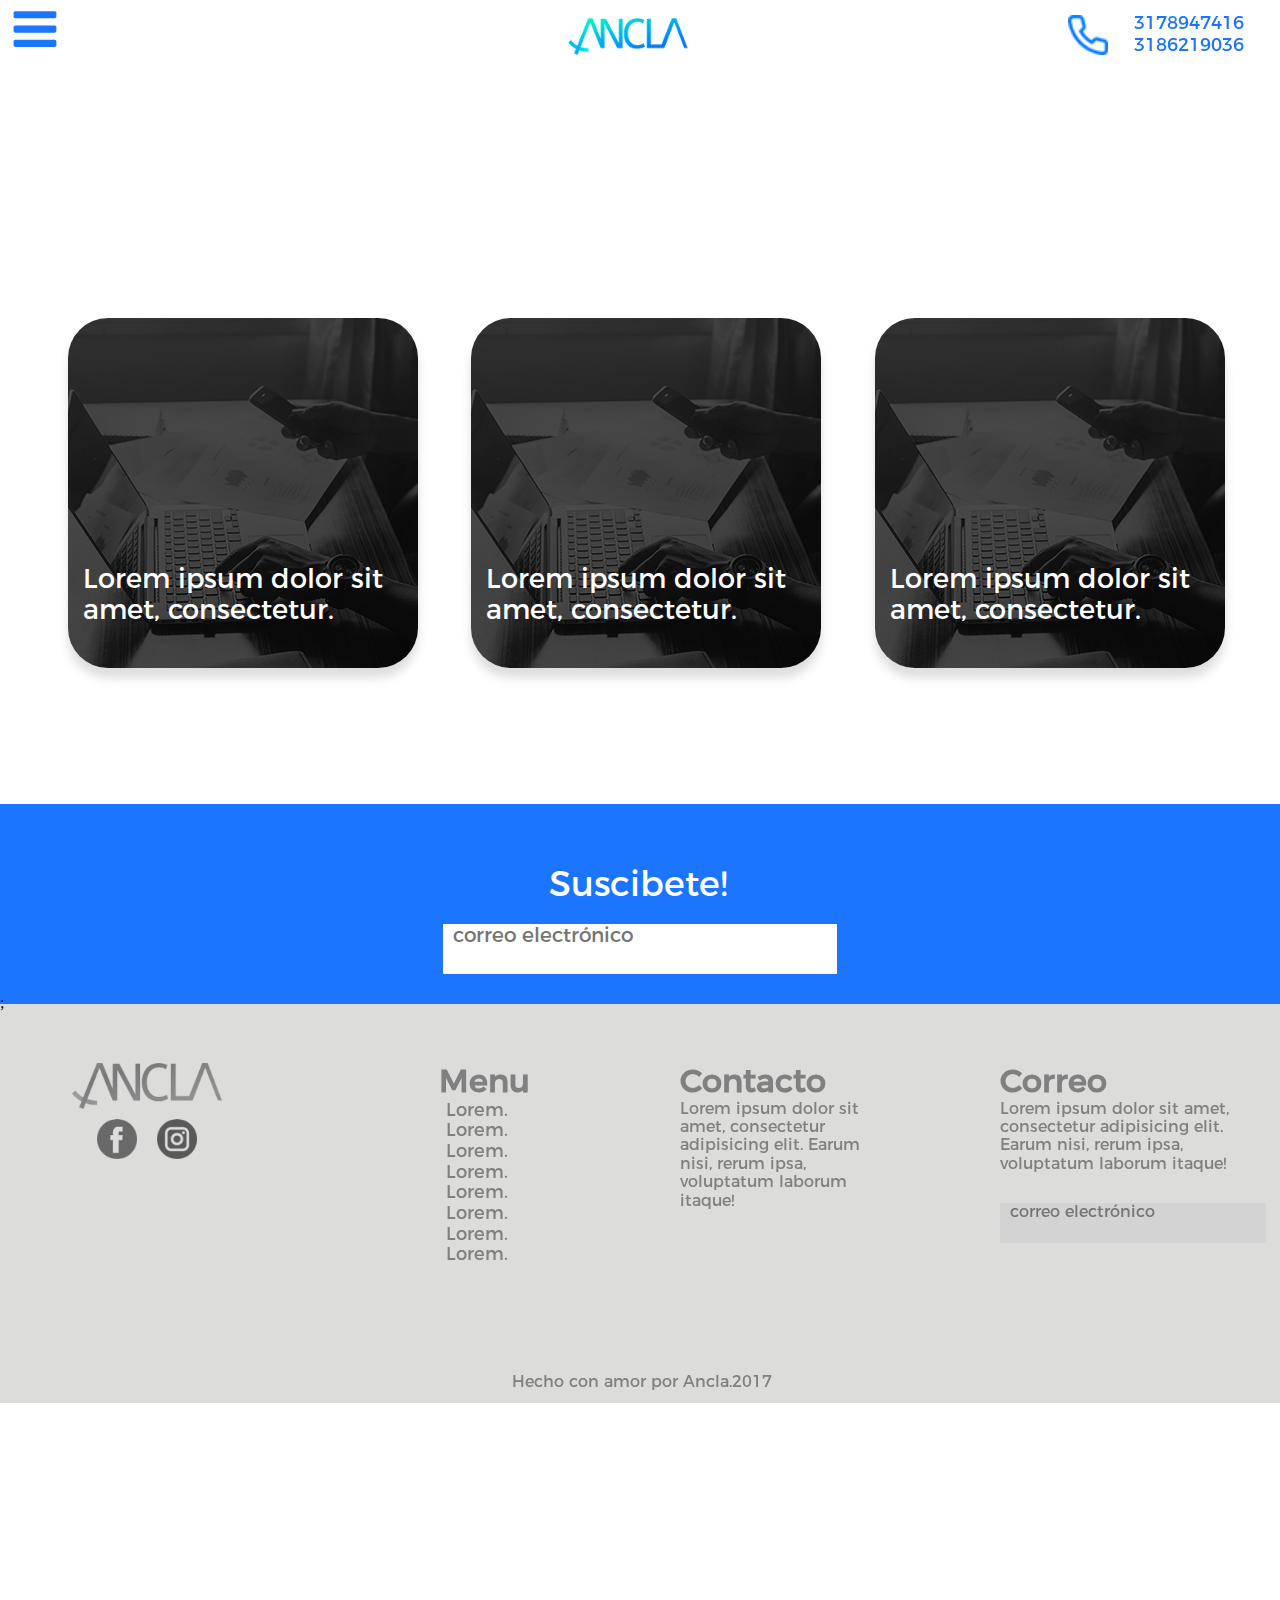
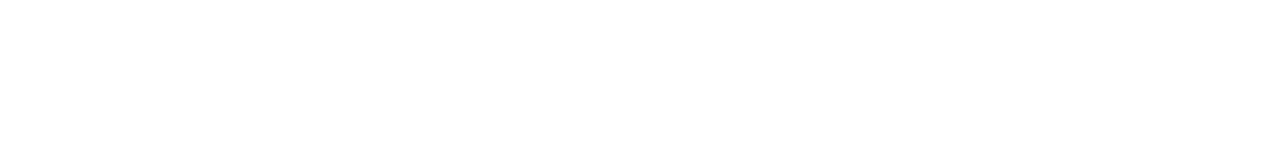
<file: page5.html>
<!DOCTYPE html>

<html lang="es">
<head>

	<meta charset="utf-8">
	<meta name="keywords" content="">
	<meta name="description" content="">
	<meta name="viewport" content="width=device-width, user-scalable=no, initial-scale=1.0, maximum-scale=1.0, minimum-scale=1.0">
	
	<title>Ancla</title>
	<link rel="stylesheet"  href="style_page5.css">
	<link rel="stylesheet" href="styles.css">
		<link rel="stylesheet" href="css/reset.css">

	
	 
	
</head>

<body id="body">



    <nav class="prin_menu" id="prin_menu">
                   
                   
                   
                   
                    <ul class="menu">
                       
                        
                      
                       <li class="menu_item"><a class="menu_link" href="">Marketing Digital</a></li>
                        <li class="menu_item"><a class="menu_link" href="page2.html">Redes Sociales</a></li>
                        <li class="menu_item"><a class="menu_link" href="page1.html">Diseño web</a></li>
                        <li class="menu_item"><a class="menu_link" href="page3.html">Diseño Gráfico</a></li>
                        <li class="menu_item"><a class="menu_link" href="index.html">Ancla Digital</a></li>
                        <li class="menu_item"><a class="menu_link" href="page5.html">Blog</a></li>
                        <li class="menu_item"><a class="menu_link" href="page4.html">Contacto</a></li>
                        <li class="menu_item"><a class="menu_link" href="">Facebook</a></li>
                        <li class="menu_item"><a class="menu_link" href="">Instagram</a></li>
                    </ul>
	        </nav>

 
    <header class="header">
        
      
         <span class="icon-bars" id="btn_menu" >
                    
                </span>
                
                
                  <div class="info" id="info_pages">
            
              
                
             
             
                 
            
                  <img  src="inicio/logo-ancla.png" alt="" class="logo">
                  <img src="inicio/icono-llamada.png" alt="" class="phone-img">  
                   <span class="phone">3178947416 <br> 3186219036</span>
                   
        
                </div>
      
              
              
              
              
             
        
        
   
    </header>
    
    
    
   
 
    
     <main class="container_pages" id="container_pages">
                  
                  <div class="blocks block6">
                      
                      
                      <section class="content imgcontent1">
                         
                         <article class="articles"><p class="articles_text">Lorem ipsum dolor sit amet, consectetur.</p></article>
                         <article class="articles"><p class="articles_text">Lorem ipsum dolor sit amet, consectetur.</p></article>
                         <article class="articles"><p class="articles_text">Lorem ipsum dolor sit amet, consectetur.</p></article>
                         
                         
                          
                          
                      </section>
                      
                      
                     
                  </div>
                  
                  
                   <div class="blocks block7">
                         
                         <section class="suscribe">
                             
                             <p class="text_suscribe">
                                 
                                 Suscibete!
                             </p>
                             
                              <textarea  class="message_suscribe" name="message" placeholder="correo electrónico" maxlength="1000" cols="25" rows="6"></textarea>
                             
                             
                         </section>;
                         
                         
                          
                       
                      </div>
              </main>
    

    
   
    <footer class="footer" id="footer">
        <section class="info_footer logo_footer">
          
          
          
          <img class="footer_logo" src="footer/logo_footer.png" alt="">
           
           <div class="redes redes1">
               
           </div>
           
           <div class="redes redes2">
               
           </div>
            
            
        </section>
        <section class="info_footer menu_footer">
           
           <nav class="footer_menu">
              
              
              <h3 class="footer_title mfooter_title">
                  Menu
              </h3>
              
               <ul>
                   <li class="items_footer">Lorem.</li>
                   <li class="items_footer">Lorem.</li>
                   <br/>
                   <li class="items_footer">Lorem.</li>
                   <li class="items_footer">Lorem.</li>
                   <br/>
                   <li class="items_footer">Lorem.</li>
                   <li class="items_footer">Lorem.</li>
                   <br/>
                   <li class="items_footer">Lorem.</li>
                   <li class="items_footer">Lorem.</li>
               </ul>
           </nav>
            
        </section>
        <section class="info_footer contact_footer">
           
           
           <h3 class="footer_title">
                  Contacto
              </h3>
              
              <p class="text_footer">
                  
                  Lorem ipsum dolor sit amet, consectetur adipisicing elit. Earum nisi, rerum ipsa, voluptatum laborum itaque!
              </p>
            
        </section>
        <section class="info_footer mail_footer">
           
           
              <h3 class="footer_title">
                  Correo
              </h3>
              
              <p class="text_footer">
                  
                  Lorem ipsum dolor sit amet, consectetur adipisicing elit. Earum nisi, rerum ipsa, voluptatum laborum itaque!
              </p>
              
              <textarea  class="message_footer" name="message" placeholder="correo electrónico" maxlength="1000" cols="25" rows="6"></textarea>
              
              
            
            
        </section>
        
        
        <p class="final" >
            Hecho con amor por Ancla.2017
        </p>
    </footer>
    <script src="js/menu_blog.js"></script>
    <script src="js/jquery-3.2.1.min.js"></script>
	<script src="js/script_page.js" ></script>
	
  
   
    
    
</body>

</html>
</file>
<file: style_index.css>
@font-face {
font-family: Lobster;
src: url(fonts/Lobster_1.3.otf);
}

@font-face {
font-family: Montserrat;
src: url(fonts/Montserrat-Regular.otf);
}



*{
    
    margin: 0;
    padding: 0;
    
    
}



/*header*/




.info {
    
   position: fixed;
    left: 0;
    top: 0;
    width: 99%;
    padding: 8px;
    margin: auto;
    text-align: left;
    
    transition: all 0.4s;
    z-index: 1000;
   
    
    
}




.info_pages{
    
    position: fixed;
    background-color: white;
    
    
}






#btn_menu
{
    color: rgb(27, 117, 254);

    position: fixed;
    top: 8px;
    left: 10px;
    font-size:45px;
    cursor: pointer;
    transition: all 0.4s;
    z-index: 1001;
    
    
    
}






.prin_menu{
    
    position: fixed;
    top:0;
    left: 0;
    width: 0;
    height: 100%;
    transition: all 0.4s, z-index 0.1ms; 
    z-index: 733;
    padding-left: 5%;
    z-index: -3;
    
    
    
}


.menu{
    list-style:none;
    padding: 0;
    margin: 0;
    margin-top: 15%;
    

    
}


.menu_link{
    
    
    width: 150px;
    font-size: 1em;
    display: block;
    font-family: Montserrat;
    color: #FFF;
    font-weight: bold;
    line-height: 1.875;
    text-align: left;
    text-decoration: none;
    
    
    
}

.menu_link:hover, .select{
    
    background: white;
    color: rgb(27, 117, 254);
}


.desplazar{
    
    
    transform: translateX(50%);
     filter: blur(2px);
    
    
    
}


.delete_scroll{
    
    overflow: hidden;
}

.delete_arrow{
    
    transform: translateX(500%);
    
}



.mostrar{
    
   background-color: rgba(27, 117, 254,0.9);
    width: 46%;
    z-index: 700;
}

 .desplazar_btn
{
    transform: translateX(310%);
}



.logo{
    
    width: 120px;
    margin-left: 77px;
    
    
    
    
}

.phone-img
{
    width: 8%;
    margin-left: 2%;
    display: none;
}


.phone {
    
    font-size: 12px;
    font-family: Montserrat;
    color: rgb(27, 117, 254);
    line-height: 1.2;
    text-align: left;
    position: absolute;
    margin-top: 2%;
    margin-left: 2%;
    z-index: 760;
    display: none;
}



.bannerblock {
    
    
   
    position: fixed;
    top: 0;
    left: 0;
    width: 99%;
    height: 100%;
    background-image: url(inicio/Banner-inicio.jpg); 
    background-size: cover;
    background-position: center 0px;
    background-repeat: no-repeat;
    overflow: hidden;
    background-attachment: fixed;
    z-index: -2;
    text-align: center;
    transition: all 0.4s, background 1ms,-webkit-filter 0.1ms;
    
}


.circle{
    
    width: 195px;
    height: 135px;
    margin: auto;
    margin-top:30%;
    background-image: url(eclipse.png);
    background-size: cover;
    background-position: center;
    text-align: center;
    padding-top:60px;
   

    
}


.circle .bannerleyend
{
    width: 300px;
    
    font-family: 'Montserrat', sans-serif;
    color: rgb(255, 255, 255);
    font-weight: bold;
    line-height: 1.2;
    text-align: center;
    margin-left: -55px;
    
    font-size: 24px;
}


.scrolldown:focus
{
    width: 0;
    height: 0;
    outline: 0;
    
    
}




.block4 .banner2{
    
    
    width: 100%;
    height: 100%;
    background-image: url(inicio/banner-reto-digital1.jpg);
    background-size: cover;
    background-position: center 0px;
    background-repeat: no-repeat;
    overflow: hidden;
    background-attachment: fixed;
    z-index: -1;
    
    
}




#arrow
{
    margin: auto;
    width: 60px;
    height: 60px;
    transition: all 0.4s;
    color: white;
    margin-bottom: 5px;
    z-index: -2;
    
}



  .desplazar_info{
    
    transform: translateX(50%);
     filter: blur(2px);
    }

#container, .main{
    width: 100%;
    text-align: center;
    transition:  filter 0.1ms, transform 0.4s;
    overflow: hidden;
    z-index: -1;
    
  

   
    
}

#container{
    
    overflow: hidden;
}






.main{
    
    
    text-align: center;
     background-color: white;
    height: 100%;
    
    
    
   
}



.blocks{
    width: 95%;
    height: 50%;
   
    margin: 0px auto;
    margin-bottom: 5px;
    
    
    
    
    
}


.content{
    
    width: 90%;
    height: 280px;
    
    margin: 0px auto;
    margin-bottom: 5px;
    padding: 18px;
    text-align: center;
    
}


.block1{
    
    height: 560px;
    
  
}

.wcontent1 #title_wc1{
    
    font-size: 23px;
    margin-bottom: 5%;
    font-family: Montserrat;
    color: rgb(27, 117, 254);
    line-height: 1.2;
    text-align: center;
    
}


.wcontent1 .text_content1
{
    font-size: 16px;
    font-family: Montserrat;
    color: rgb(153, 153, 153);
    line-height: 1.2;
    text-align: center;
}


.wcontent1 .btn_contactar

{
    font-size: 16px;
    font-family: Montserrat;
    color: white;
    background-color: rgb(27, 117, 254);
    position: absolute;
    width: 130px;
    height: 30px;
    margin-top: 30px;
    margin-left: -60px;

    
    z-index: 749;
    
}


.imgcontent1{


    height: 100%;   
    background-image: url(inicio/background-macbook.png);
    background-size:contain;
    background-position: center 0px;
    background-repeat: no-repeat;
    overflow: hidden;
    text-align: center;
  
    
    
    
}

.imgc1
{
    width: 100%;
    height: 100%;
    background-image: url(inicio/Macbook-ancla-seo-google.png);
    background-size:contain;
    background-position: center 0px;
    background-repeat: no-repeat;
    overflow: hidden;
}



.title{

   
    font-size: 42px;
    display: block;
    font-family: Lobster;
    color: rgb(238, 238, 239);
    line-height: 1.2;
    text-align: center;
    left: 480.937px;
    top: 2337.5px;
    z-index: 708;
    
    
}


.block2
{
    width: 95%;
   
}
.wcontent2{
    
    height: 210px;
    
    
}

.wcontent2 .text_content2
{
    font-size: 40px;
    font-family: Lobster ;
    color: rgb(27, 117, 254);
    line-height: 1.2;
    text-align: center;
    

}

.imgcontent2{
    
   
    background-image: url(inicio/estilo-ancla-bg.png);
    background-size:cover;
    background-position: center 0px;
    background-repeat: no-repeat;
    overflow: hidden;
    text-align: center;
    
    
}


.steps{
    
    
    background-color: rgb(27, 117, 254);
    box-shadow: 0px 30px 50px 0px rgba(27, 117, 254, 0.32);
    position: absolute;
    text-align: center;
    width: 120px;
    height: 120px;
    z-index: 714;
    padding: 7px;

}


.number
{
    font-size: 60px;
    font-family: Montserrat;
    color: rgb(102, 204, 255);
    font-weight: bold;
    line-height: 1.2;
    text-align: left;
    
    
    z-index: 715;
}

.st_text{
    font-size: 13px;
    font-family: Montserrat;
    color: rgb(254, 254, 255);
    font-weight: bold;
    line-height: 1.2;
    text-align: center;
    margin-top:-30px;
    z-index: 718;
}


.step1{
    
    margin-top: -18%;
    margin-left: 43%;
    z-index: 700;
    
    
}

.step2{
    
   margin-top: 5%;
    margin-left: -4%;
    z-index: 699;
    
}


.step3{
    
    margin-top: 34%;
    margin-left: 43%;
    z-index: 700;
    
}

.step4{
    
    margin-top: 56%;
    margin-left: -4%;
    z-index: 699;
    
    
}


.block3{
    
    height:1350px;
     background-image: url(circulo-fondo-servicios.png);
    background-size:contain;
    background-position: center center;
    background-repeat: no-repeat
        ;
    overflow: hidden;
    
}



.servicesblock
{
    
    
    
    width: 89%;
    text-align: center;
    padding-top: 80px;
    
   
    
}


.services{
    
    display: inline-block;
    
    border-radius: 40px;
    background-color: rgb(255, 255, 255);
    box-shadow: 0px 10px 10px 0px rgba(153, 153, 153, 0.32);
    width: 180px;
    height: 180px;
    z-index: 673;
    margin-bottom: 8%;
    transition: 0.3s;

    
}

.services:hover{
    transform: translateY(8px);
    
}

.services .icon_service 
{
    
    text-align: center; 
    width: 70px;
    height: 58px;
    z-index: 755;
    margin-left: 30%;
    margin-top: 10%;
    padding-top: 10%;
    border-radius: 100%;
    background-color: #00FFCC;
    
    
    
}

.services .text_services
{
    font-size: 20px;
    font-family: Montserrat;
    color: rgb(0, 255, 204);
    font-weight: bold;
    line-height: 1.2;
    text-align: center;
    margin-top: 10px;
    
}




.block4{
    width: 100%;
    height: 500px;
}

.block4 .content4{
    
    
     width: 100%;
    height: 500px;
    
    margin: 0px auto;
    margin-bottom: 5px;
}



.banner2_text{
    color: white;
   
    font-size: 16px;
    margin-top: 60%;
    text-align: center;
    font-family: Montserrat;
    color: rgb(255, 255, 255);
    font-weight: bold;
    line-height: 1.2;
    text-align: center;
    z-index: 664;
}




.lineal_btn{
    color: white;
    font-family: Montserrat;
    margin: auto;
    font-size: 18px;
    padding-top: 5%;
    margin-top: 5%;
    text-align: center;
    border-width: 1px;
    border-color: rgb(255, 255, 255);
    border-style: solid;
    
    width: 130px;
    height: 38px;
    z-index: 666;
    
}


.lineal_btn:hover{
    
    
    background-color: white;
    color: black;
    transition: all 0.2s;
    
}



.block5{
    
   
    height: 700px;
    
   
}


.imgcontent5{
    
    
    width: 88%;
    background-image: url(contacto/contacto-ancla.png);
    background-size:contain;
    background-position: center 0px;
    background-repeat: no-repeat;
    overflow: hidden;
   
    
   
    
    
}



.form{
    
    text-align: left;
    
    
    
    
}





.form_asign{
    
    border: 0px solid;
    background-color: lightgray;
    width: 98%;
    height: 45px;
    margin-bottom: 20px;
    padding-left: 10px;
    margin-left: -10px;
    font-family: Montserrat;
    color: gray;
    
}


.message{
    
    border: 0px solid;
    background-color: lightgray;
    width: 99%;
    height: 70px;
    text-align: left;
    font-family: Montserrat;
    color: gray;
    resize: none;
    margin-left: -10px;
    padding-left: 10px;
}




.send_btn{
    
     border: 0px solid;
    background-color:  rgb(27, 117, 254);
    width: 60%;
    height: 45px;
    text-align: left;
    font-family: Montserrat;
    color: white;
    margin-top: 20px;
    margin-left: -10px;
    
}


.footer{
    
    
    margin-top: -10px;
    background-color: rgb(220, 220, 219);
    width: 100%;
    height: 670px;
    text-align: center;
    transition: all 0.4s;
    
}


.footer .info_footer
{
    
    font-family: Montserrat;
    display: block;
    width: 100%;
    height: 150px;
    padding-top: 10px;
    margin-bottom: 3px;
    color: gray;
    
}


.footer .logo_footer{
    
    height: 100px;
    
}


.footer .logo_footer .footer_logo
{
    
    margin: auto;
    width: 100px;
    display: block;
    
    
   
    
    
}

 
.redes
{
    display: inline-block;
    text-align: center; 
    width: 45px;
    height:30px;
    z-index: 755;
    margin-top: 10px;
    
    border-radius: 100%;
    
    
    
}

.redes1{
    
     
    
    
    background-image: url(footer/facebook.png);
    background-size:contain;
    background-position: center 0px;
    background-repeat: no-repeat;
    overflow: hidden;
    
}

.redes2{
    
    background-image: url(footer/instagram.png);
    background-size:contain;
    background-position: center 0px;
    background-repeat: no-repeat;
    overflow: hidden;
      

}

.footer_menu{
    text-align: left;
    
}
.footer_title{
    text-align: center;
    font-size: 30px;
    
     
}

.menu_footer{
    
    
    
}

.items_footer{
    display: inline-block;
    font-size: 15px;
    margin-left: 20%;
}



.message_footer
{
     border: 0px solid;
    background-color: lightgray;
    width: 90%;
    height: 30px;
    text-align: left;
    font-family: Montserrat;
    color: gray;
    resize: none;
    margin-top: 10px;
    padding-left: 10px;
}


.final{
    
    position: absolute;
    margin-top:35px;
    margin-left: 14%;
    font-family: Montserrat;
    color: gray;
    font-size: 12px;
    
    
    
    
}


/*-----------------responsive--------------------------*/


@media(min-width: 480px)
{
    
    #btn_menu{
        
        position: fixed;
       
        margin-top: 0px;
        font-size: 50px;
        
    }
    
     .menu_link{
        
        
        font-size: 1.3em;
        width: 200px;
        margin-left: -15px;
    }
    
    .phone-img
    {
        width: 8%;
        margin-left: 9%;
       display: inline-block;
    }


.phone {
    
    font-size: 12px;
    font-family: Montserrat;
    color: rgb(27, 117, 254);
    line-height: 1.2;
    text-align: left;
    position: absolute;
    margin-top: 2%;
    margin-left: 2%;
    z-index: 760;
    display: inline-block;
}
    
      .mostrar{
        
        width: 45%;
         
        
        
    }
    
     .desplazar_btn
    {
        transform: translateX(500%);
    }
    
    
    .logo{
        
        margin-left: 160px;
        margin-top: 10px;
        
    }
    
    
    .circle
    {
        
        width: 230px;
        height: 170px;
        
        
        
    }
    
    
    
    .circle .bannerleyend
    {
        width: 400px;
        font-size: 32px;
        
        margin-left: -80px;
        
    }
    
    .wcontent1 #title_wc1{
        
        font-size: 30px;
        
        
    }
    
    .wcontent1 .text_content1{
        
        font-size: 22px;
        
    }
    
    
     .imgcontent1 {
        
        margin-top: 50px;
        
    }
    
    
    .wcontent1 .btn_contactar
    {
    
        width: 140px;
        height: 40px;
        padding-top: 12px;
        margin-left: -65px;
        font-size: 19px;
    }
    
    .wcontent2{
        
        margin-top: 120px;
    }
    
    
    .wcontent2 .text_content2
    {
        font-size: 48px;
        
    }
    
    .title{
        
        font-size: 60px;
    }
    
    .imgcontent2 {
        
        
        height: 430px
        
        
        
    }
    
    
    .steps{
        
         width: 200px;
        height: 200px;
        
        
    }
    
    
    .st_text{
        
        font-size: 18px;
        
    }
    
    
.number{
    font-size: 80px;
    }
    
.step1{
    
    margin-top: -12%;
    margin-left: 45%;
    z-index: 700;
    
    
}

.step2{
    
   margin-top: 6%;
    margin-left: -2%;
    z-index: 699;
    
}


.step3{
    
    margin-top: 38%;
    margin-left: 45%;
    z-index: 700;
    
}

.step4{
    
    margin-top: 57%;
    margin-left: -2%;
    z-index: 699;
    
    
}
    
     .desplazar_info{
    
    transform: translateX(50%);
     filter: blur(2px);
    }
    
    
    .block3{
        
        height: 800px;
        
        
    }
    
    
    
    
    .banner2_text{
    
        
        margin-top: 40%;
    }
    
    .send_btn{
        width: 40%;
        font-size: 19px;
        
    }
    
    
    .footer .logo_footer{
        
        
        height: 130px;
        
    }
    
    
    
    
    
.footer .logo_footer .footer_logo{
    
    
    width: 150px;
    
    }
   
    
    
.redes{
   
    width: 55px;
    height:40px;
  
    
    
    
}
    
    .text_footer{
        
        padding-left: 30px;
        padding-right: 30px;
        
        
    }
    
.footer_title{
        
        font-size: 37px;
        
    }
    
    
.items_footer{
    display: inline-block;
    font-size: 20px;
    margin-left: 25%;
}
    
    
    
    
    .footer{
        
        height: 700px;
        
    }
    
    .message_footer{
        
        margin-top: 15px;
    }
    
    
    .final{
    
    position: absolute;
    margin-top: 0x;
    margin-left: 27%;
    font-family: Montserrat;
    color: gray;
    font-size: 15px;
    
    
    
    
}
    
}


/*-----------------------------------------------------*/

@media(min-width:768px)
{
    
    #btn_menu{
        
        position: fixed;
        
        top: 8px;
        left: 10px;
        
        
    }
    
    .menu_link{
        
        
        font-size: 1.4em;
        width: 200px;
        margin-left: -20px;
    }
    
    
        .phone-img
    {
        width: 35px;
        margin-left: 20%;
       display: inline-block;
    }


.phone {
    
    font-size: 14px;
    font-family: Montserrat;
    color: rgb(27, 117, 254);
    line-height: 1.2;
    text-align: left;
    position: absolute;
    margin-top: 2%;
    margin-left: 2%;
    z-index: 760;
    display: inline-block;
    
}
    
    .desplazar{
        
        transform: translateX(30%);
        filter: blur(2px);
        
        
        
    }
    
         .mostrar{
        
        width: 25%;
    }
    
    
    .desplazar_btn
    {
        transform: translateX(500%);
    }
    
    .delete_arrow
    {
        transform: translateX(1000%);
    }
    
    
     .logo{
        
        margin-left: 310px;
        margin-top: 10px;
        
    }
    
    
    .circle
    {
        margin-top: 130px;
        width: 270px;
        height: 210px;
        
        
        
    }
    
    
    
    .circle .bannerleyend
    {
        width: 450px;
        font-size: 40px;
        
        margin-left: -85px;
        
    }
    
   
    
    .wcontent2{
        
        margin-top: 120px;
    }
    
    
    .wcontent2 .text_content2
    {
        font-size: 48px;
        
    }
    
    .title{
        
        font-size: 60px;
    }
    
    .imgcontent2 {
        
        
        height: 640px
        
        
        
    }
    
    .desplazar_info{
    
    transform: translateX(29%);
     filter: blur(2px);
    }
    
    
    .steps{
        
         width:280px;
        height: 280px;
        
        
    }
    
    
    .st_text{
        
        font-size: 23px;
        
    }
    
    
.number{
    font-size: 80px;
    }
    
.step1{
    
    margin-top: -12%;
    margin-left: 45%;
    z-index: 700;
    
    
}

.step2{
    
   margin-top: 6%;
    margin-left: -2%;
    z-index: 699;
    
}


.step3{
    
    margin-top: 35%;
    margin-left: 45%;
    z-index: 700;
    
}

.step4{
    
    margin-top: 52%;
    margin-left: -2%;
    z-index: 699;
    
    
}
    
    
    .block3{
        
        height: 1000px;
        
        
    }
    
    
    
    
    .banner2_text{
    
        
        margin-top: 30%;
        font-size: 28px;
    }
    
    
    .lineal_btn{
        
        font-size: 20px;
        padding-top: 2%;
    }
    
    
  
    
    .services{
        
        
        width: 240px;
        height: 240px;
        
        
        
        
        
    }
    
    
    
    .services .icon_service 
    {

       
        margin-left: 35%;
       



    }
    
    .services .text_services{
        
        font-size: 25px;
        
    }
    
    
    
      .block4{
        height: 620px;
    }
    
   .block4 .content4{
        height: 600px;
    }
    
    bann
    
    
    
    .send_btn{
        width: 35%;
        font-size: 19px;
        
    }
    
  
    
    
.footer_title{
        
        font-size: 38px;
        
    }
    
    
    .text_footer{
        
       padding-left: 40px;
        padding-right: 40px;
        
    }
    
    
.items_footer{
    display: inline-block;
    font-size: 22px;
    margin-left: 27%;
}
    
    
    
    
    .footer{
        
        height: 660px;
        
    }
    
    .message_footer{
        
        
        margin: auto;
        width: 70%;
        margin-top: 15px;
    }
    
    
       .text_footer{
        
        padding-left: 90px;
        padding-right: 90px;
        
        
    }
    
    
    .final{
    
    position: absolute;
    margin-top: 0px;
    margin-left: 35%;
    font-family: Montserrat;
    color: gray;
        font-size: 16px;
    
    
    
    
}
    
    
}


/*-----------------------------------------------------------*/

@media(min-width: 1024px)
{
    
    
    
     #btn_menu{
         
        
        position: fixed;
        top: 8px;
        left: 10px;
        
        
    }
    .menu_link{
        
        
        font-size: 1.5em;
        width: 230px;
        margin-left: -20px;
    }
    
    
        .phone-img
    {
        width: 40px;
        margin-left: 30%;
        display: inline-block;
       
    }


.phone {
    
    font-size: 18px;
    font-family: Montserrat;
    color: rgb(27, 117, 254);
    line-height: 1.2;
    text-align: left;
    position: absolute;
    margin-top: 5px;
    margin-left: 2%;
    z-index: 760;
    display: inline-block;
    
    
    
}
    
    .desplazar{
        
        transform: translateX(22%);
        filter: blur(2px);
        
        
        
    }
    
     .mostrar{
        background-color: rgba(27, 117, 254,0.9);
        width: 17%;
    }
    
    
    
     
    
    
    #container, .main{
    width: 100%;
    text-align: left;
  

   
    
}
    
    
    
        .blocks{
        
        width: 99%;
        display: inline-block;
        
        text-align: left;
    }
    
    
    .content{
        position: absolute;
        display: inline-block;
      
        width: 45%;
        height: 80%;
        margin: auto;
    }
    
    
    .block1{
        
        margin-top: 100px;
    }
    
    
    .wcontent1 .text_content1
    {
        font-size: 16px;
        padding-right: 100px;
        text-align: left;
    }
    
    
    .wcontent1 #title_wc1{
    
    font-size: 32px;
    margin-bottom: 5%;
    font-family: Montserrat;
    color: rgb(27, 117, 254);
    line-height: 1.2;
    text-align: left;
    
}
    
    .wcontent1 {
        
        text-align: left;
        left: 40px;
        padding-top: 50px;
        height: 50%;
        
    }
    
    
    .wcontent1 .btn_contactar

{
    font-size: 19px;
    text-align: center;
    font-family: Montserrat;
    color: white;
    background-color: rgb(27, 117, 254);
    position: absolute;
    width: 130px;
    height: 30px;
    margin-top: 30px;
    margin-left: 0px;

    
    z-index: 749;
    
}
    
    .imgcontent1{
        
        left:36%;
        width: 60%;
         background-size:contain;
        background-color: transparent;
        
       
    }
    
    

    
    
    .desplazar_btn
    {
        transform: translateX(620%);
    }
    
    .delete_arrow
    {
        transform: translateX(1500%);
    }
    
    
     .logo{
        
        margin-left: 560px;
        margin-top: 10px;
        
    }
    
    
    .circle
    {
        margin-top: 120px;
        width: 370px;
        height: 310px;
        
        
        
    }
    
    
    
    .circle .bannerleyend
    {
        width: 650px;
        font-size: 55px;
        margin-top: 50px;
        margin-left: -130px;
        
    }
    
   
   
        
    
    
    
    .block2{
        
        margin-top: 20px;
        width: 98%;
        z-index: 979;
    }
    
    
    
    .block3{
        
        height: 600px;
        display: block;
        margin-top: 780px;
        background-position: right;
        
    }
    
    .servicesblock{
        width: 96%;
        height: 700px;
        margin-top: -180px;
        text-align: center;
    }
    
    
    
   
    
    .wcontent2{
        
        left: 54%;
        z-index: 889;
        width: 42%;
    }
    
    
    .wcontent2 .text_content2
    {
        font-size: 55px;
        
    }
    
    .title{
        
        font-size: 89px;
    }
    
    .imgcontent2 {
        
        width: 50%;
        height: 650px;
        background-position: right;
        margin-left: 30px;
        z-index: 888;
        
        
        
        
    }
    
    
    .steps{
        
        
        
         width: 38%;
        height: 38%;
        
        
    }
    
    
    .st_text{
        text-align: left;
        padding:20px;
        font-size: 23px;
        
    }
    
    
.number{
    font-size: 80px;
    padding-left: 20px;
    }
    
.step1{
    
    margin-top: -5%;
    margin-left: 48%;
    z-index: 700;
    
    
}

.step2{
    
   margin-top: 9%;
    margin-left: 2%;
    z-index: 699;
    
}


.step3{
    
    margin-top: 40%;
    margin-left: 48%;
    z-index: 700;
    
}

.step4{
    
    margin-top: 55%;
    margin-left: 2%;
    z-index: 699;
    
    
}
    
    
 
    
    
    
    
    .banner2_text{
    
        
        margin-top: 30%;
        font-size: 28px;
    }
    
    
    .lineal_btn{
        
        font-size: 20px;
        padding-top: 1%;
        padding-left: 1%;
        padding-right: 1%;
    }
    
    
  
    
    .services{
        
        
        width: 250px;
        height: 250px;
        margin-right: 80px;
        padding-top: 0;
        
        
        
        
        
    }
    
    
    
    .services .icon_service 
    {

       
        margin-left: 35%;
       



    }
    
    .services .text_services{
        
        font-size: 25px;
        
    }
    
    
    
      .block4{
        height: 620px;
        margin-top: 50px;
    }
    
   .block4 .content4{
        height: 600px;
    }
    
   .banner2_text
    {
        margin-top: 20%;
    }
    
    
    
    .contact_zone{
        
        left: 48%;
        
    }
    
    .form{
        
        margin-top: 100px;
    }
    
    .send_btn{
        width: 35%;
        font-size: 19px;
        
    }
    
  
    
    
    .footer{
        
        text-align: left;
        height: 400px;
        
    }
    
    
    
    .footer .info_footer{
        position: absolute;
        padding-top: 60px;
        display:inline-block;
     
        width: 23%;
        height: 50%;
        margin: auto;
        
    }
    
    
    
    .footer .logo_footer{
        text-align: center;
        
    }
    
    .menu_footer .mfooter_title
    {
        padding-left: 55px;
    }
    
    .footer .menu_footer
    {
        
        width: 18%;
        left: 30%;
    }
    
    .footer .contact_footer{
        left: 50%;
    }
    
    .footer .mail_footer{
        width: 25%;
        left: 75%;
    }
    
    .footer_title{
        text-align: left;
        font-size: 32px;
        padding-left: 40px;
        
    }
    
    
    .text_footer{
        
       padding-left: 40px;
        padding-right: 40px;
        text-align: left;
    }
    
    
.items_footer{
    display: inline-block;
    font-size:18px;
    margin-left: 27%;
    text-align: left;
    
}
    
    
       .desplazar_info{
    
    transform: translateX(22%);
     filter: blur(2px);
    }
    
  
    
    .message_footer{
        
        
        margin: auto;
        width: 80%;
        margin-top: 30px;
        margin-left: 40px;
        height: 40px;
    }
    
       .final{
    
            position: absolute;
            margin-top: 370px;
            margin-left: 40%;
            font-family: Montserrat;
            color: gray;
            font-size: 16px;




        }
    
    
    
}
</file>
<file: styles.css>
@charset "UTF-8";

@font-face {
  font-family: "untitled-font-1";
  src:url("fonts/untitled-font-1.eot");
  src:url("fonts/untitled-font-1.eot?#iefix") format("embedded-opentype"),
    url("fonts/untitled-font-1.woff") format("woff"),
    url("fonts/untitled-font-1.ttf") format("truetype"),
    url("fonts/untitled-font-1.svg#untitled-font-1") format("svg");
  font-weight: normal;
  font-style: normal;

}

[data-icon]:before {
  font-family: "untitled-font-1" !important;
  content: attr(data-icon);
  font-style: normal !important;
  font-weight: normal !important;
  font-variant: normal !important;
  text-transform: none !important;
  speak: none;
  line-height: 1;
  -webkit-font-smoothing: antialiased;
  -moz-osx-font-smoothing: grayscale;
}

[class^="icon-"]:before,
[class*=" icon-"]:before {
  font-family: "untitled-font-1" !important;
  font-style: normal !important;
  font-weight: normal !important;
  font-variant: normal !important;
  text-transform: none !important;
  speak: none;
  line-height: 1;
  -webkit-font-smoothing: antialiased;
  -moz-osx-font-smoothing: grayscale;
}

.icon-close:before {
  content: "\61";
}
.icon-bars:before {
  content: "\62";
}
</file>
<file: style_page1.css>
@font-face {
font-family: Lobster;
src: url(fonts/Lobster_1.3.otf);
}

@font-face {
font-family: Montserrat;
src: url(fonts/Montserrat-Regular.otf);
}



*{
    
    margin: 0;
    padding: 0;
    
    
}



/*header*/




.info {
    
    position: fixed;
    
    width: 98%;
    padding: 8px;
    left: 0;
    top: 0;
    text-align: left;
    z-index: 1;
    
    transition: all 0.4s,filter 0.1ms;
   
    
    
}











#btn_menu
{
    color: rgb(27, 117, 254);
    
    position: fixed;
    top: 8px;
    left: 10px;
    font-size:45px;
    cursor: pointer;
    transition: all 0.4s;
    z-index: 2;
    
    
}





.container_pages{
    
    
    
    background-color: white;
    overflow: hidden;
    width: 99%;
    z-index: -2;
    transition: all 0.4s, filter 0.1ms;
    
    
}





.prin_menu{
    
    position: fixed;
    top:0;
    left: 0;
    width: 0;
    height: 100%;
    transition: all 0.4s, z-index 0.1ms; 
    z-index: 733;
    padding-left: 5%;
    z-index: -3;
    
    
    
}


.menu{
    list-style:none;
    padding: 0;
    margin: 0;
    margin-top: 15%;
    

    
}


.menu_link{
    
    
    width: 150px;
    font-size: 1em;
    display: block;
    font-family: Montserrat;
    color: #FFF;
    font-weight: bold;
    line-height: 1.875;
    text-align: left;
    text-decoration: none;
    
    
    
}

.menu_link:hover, .select{
    
    background: white;
    color: rgb(27, 117, 254);
}


.desplazar{
    
    
    transform: translateX(52%);
    filter: blur(2px);
    
    
    
}


.desplazar_info{
    
    transform: translateX(50%);
     filter: blur(2px);
}


.delete_scroll{
    
    overflow: hidden;
}







.delete_arrow{
    
    transform: translateX(500%);
    
}


.mostrar{
    
   background-color: rgba(27, 117, 254,0.9);
    width: 47%;
    z-index: 700;
}

 .desplazar_btn
{
    transform: translateX(340%);
}



.logo{
    
    width: 120px;
    margin-left: 77px;
    
    
    
    
}

.phone-img
{
    width: 8%;
    margin-left: 2%;
    display: none;
}


.phone {
    
    font-size: 12px;
    font-family: Montserrat;
    color: rgb(27, 117, 254);
    line-height: 1.2;
    text-align: left;
    position: absolute;
    margin-top: 2%;
    margin-left: 2%;
    z-index: 760;
    display: none;
}



.bannerblock {
    
    
   
    position: fixed;
    top: 0;
    left: 0;
    width: 99%;
    height: 100%;
    background-image: url(inicio/Banner-inicio.jpg); 
    background-size: cover;
    background-position: center 0px;
    background-repeat: no-repeat;
    overflow: hidden;
    background-attachment: fixed;
    z-index: -2;
    text-align: center;
    transition: all 0.4s, background 1ms,-webkit-filter 0.1ms;
    
}









.circle{
    
    width: 195px;
    height: 135px;
    margin: auto;
    margin-top:70%;
    background-image: url(eclipse.png);
    background-size: cover;
    background-position: center;
    text-align: center;
    padding-top:60px;
   

    
}


.circle .bannerleyend
{
    width: 300px;
    
    font-family: 'Montserrat', sans-serif;
    color: rgb(255, 255, 255);
    font-weight: bold;
    line-height: 1.2;
    text-align: center;
    margin-left: -55px;
    
    font-size: 24px;
}


.scrolldown:focus
{
    width: 0;
    height: 0;
    outline: 0;
    
    
}




.block4 .banner2{
    
    
    width: 100%;
    height: 100%;
    background-image: url(inicio/banner-reto-digital1.jpg);
    background-size: cover;
    background-position: center 0px;
    background-repeat: no-repeat;
    overflow: hidden;
    background-attachment: fixed;
    z-index: -1;
    
    
}




#arrow
{
    margin: auto;
    width: 60px;
    height: 60px;
    transition: all 0.4s;
    color: white;
    margin-bottom: 5px;
    
}





#container, .main{
    width: 100%;
    text-align: center;
  

   
    
}

#container{
    
    overflow: hidden;
}






.main{
    
    
    text-align: center;
     background-color: white;
    height: 100%;
    
    
    
   
}



.blocks{
   
    width: 100%;
    height: 50%;
   
    margin: 0px auto;
    margin-bottom: 5px;
    z-index:-1;
    

    
    
    
}


.wcontent5{
        
        
        height: 150px;
        left: 5%;
        
        text-align: center;
        
        
    }
    
    
    .wcontent5 .text_content5{
        
        margin: auto;
       
        margin-top: 30px;
        width: 70%;
        font-size: 35px;
        font-family: Lobster ;
        color: rgb(27, 117, 254);
        line-height: 1.2;
        text-align: left;
    }
    
    .wcontent6{
        
        height: 150px;
        text-align: center;
        left: 45%;
        
        
    }
    
    
    .wcontent6 .text_content6
    {
        
        margin: auto;
        
        margin-top: 100px;
        width: 220px;
        font-size: 15px;
        font-family: Montserrat;
        color: rgb(153, 153, 153);
        line-height: 1.2;
        text-align: left;
        
        
        
        
    }
  


.content{
    
    width: 90%;
    height: 280px;
   
    
    margin: 0px auto;
    margin-bottom: 5px;
    padding: 18px;
    text-align: center;
    
}


.block1{
    
    height: 560px;
    
  
}

.wcontent1 #title_wc1{
    
    font-size: 40px;
    margin-bottom: 5%;
    font-family: Montserrat;
    color: rgb(27, 117, 254);
    line-height: 1.2;
    text-align: center;
    
}


.wcontent1 .text_content1
{
    font-size: 16px;
    font-family: Montserrat;
    color: rgb(153, 153, 153);
    line-height: 1.2;
    text-align: center;
}


.wcontent1 .btn_contactar

{
    font-size: 16px;
    font-family: Montserrat;
    color: white;
    background-color: rgb(27, 117, 254);
    position: absolute;
    width: 130px;
    height: 30px;
    margin-top: 30px;
    margin-left: -60px;

    
    z-index: 749;
    
}


.imgcontent1
{
    
    background-image: url(desarrollo/desarrollo-web-ancla.png);
    background-size:contain;
    background-position: center 0px;
    background-repeat: no-repeat;
    overflow: hidden;
    text-align: center;
    
    
    
    
}

.imgc1
{
    width: 100%;
    height: 100%;
    background-image: url(inicio/Macbook-ancla-seo-google.png);
    background-size:contain;
    background-position: center 0px;
    background-repeat: no-repeat;
    overflow: hidden;
}



.title{

   
    font-size: 42px;
    display: block;
    font-family: Lobster;
    color: rgb(238, 238, 239);
    line-height: 1.2;
    text-align: center;
    left: 480.937px;
    top: 2337.5px;
    z-index: 708;
    
    
}


.block2
{
    width: 95%;
   
}
.wcontent2{
    
    height: 210px;
    
    
}

.wcontent2 .text_content2
{
    font-size: 60px;
    font-family: Lobster ;
    color: rgb(27, 117, 254);
    line-height: 1.2;
    text-align: center;
    

}

.imgcontent2{
    
   
    background-image: url(inicio/estilo-ancla-bg.png);
    background-size:cover;
    background-position: center 0px;
    background-repeat: no-repeat;
    overflow: hidden;
    text-align: center;
    
    
}


.steps{
    
    
    background-color: rgb(27, 117, 254);
    box-shadow: 0px 30px 50px 0px rgba(27, 117, 254, 0.32);
    position: absolute;
    text-align: center;
    width: 40%;
    height: 23%;
    z-index: 714;
    padding: 7px;

}


.number
{
    font-size: 60px;
    font-family: Montserrat;
    color: rgb(102, 204, 255);
    font-weight: bold;
    line-height: 1.2;
    text-align: left;
    
    
    z-index: 715;
}

.st_text{
    font-size: 15px;
    font-family: Montserrat;
    color: rgb(254, 254, 255);
    font-weight: bold;
    line-height: 1.2;
    text-align: center;
    margin-top:-30px;
    z-index: 718;
}


.step1{
    
    margin-top: -18%;
    margin-left: 43%;
    z-index: 700;
    
    
}

.step2{
    
   margin-top: 5%;
    margin-left: -4%;
    z-index: 699;
    
}


.step3{
    
    margin-top: 38%;
    margin-left: 43%;
    z-index: 700;
    
}

.step4{
    
    margin-top: 62%;
    margin-left: -4%;
    z-index: 699;
    
    
}


.block3{
    
    height:1350px;
     background-image: url(circulo-fondo-servicios.png);
    background-size:contain;
    background-position: center center;
    background-repeat: no-repeat;
    overflow: hidden;
    
}



.servicesblock
{
    
    
    
    width: 89%;
    text-align: center;
    padding-top: 80px;
    
   
    
}


.services{
    
    display: inline-block;
    
    border-radius: 40px;
    background-color: rgb(255, 255, 255);
    box-shadow: 0px 10px 10px 0px rgba(153, 153, 153, 0.32);
    width: 180px;
    height: 180px;
    z-index: 673;
    margin-bottom: 8%;
    transition: 0.3s;

    
}

.services:hover{
    transform: translateY(8px);
    
}

.services .icon_service 
{
    
    text-align: center; 
    width: 70px;
    height: 58px;
    z-index: 755;
    margin-left: 30%;
    margin-top: 10%;
    padding-top: 10%;
    border-radius: 100%;
    background-color: #00FFCC;
    
    
    
}

.services .text_services
{
    font-size: 20px;
    font-family: Montserrat;
    color: rgb(0, 255, 204);
    font-weight: bold;
    line-height: 1.2;
    text-align: center;
    margin-top: 10px;
    
}




.block4{
    width: 100%;
    height: 500px;
}

.block4 .content4{
    
    
     width: 100%;
    height: 500px;
    
    margin: 0px auto;
    margin-bottom: 5px;
}



.banner2_text{
    color: white;
   
    font-size: 16px;
    margin-top: 60%;
    text-align: center;
    font-family: Montserrat;
    color: rgb(255, 255, 255);
    font-weight: bold;
    line-height: 1.2;
    text-align: center;
    z-index: 664;
}




.lineal_btn{
    color: white;
    font-family: Montserrat;
    margin: auto;
    font-size: 18px;
    padding-top: 5%;
    margin-top: 5%;
    text-align: center;
    border-width: 1px;
    border-color: rgb(255, 255, 255);
    border-style: solid;
    
    width: 130px;
    height: 38px;
    z-index: 666;
    
}



.block5{
    
   
    height: 700px;
    
   
}


.imgcontent5{
    
    
    width: 88%;
    background-image: url(contacto/contacto-ancla.png);
    background-size:contain;
    background-position: center 0px;
    background-repeat: no-repeat;
    overflow: hidden;
   
    
   
    
    
}



.form{
    
    text-align: left;
    
    
    
    
}





.form_asign{
    
    border: 0px solid;
    background-color: lightgray;
    width: 98%;
    height: 45px;
    margin-bottom: 20px;
    padding-left: 10px;
    margin-left: -10px;
    font-family: Montserrat;
    color: gray;
    
}


.message{
    
    border: 0px solid;
    background-color: lightgray;
    width: 99%;
    height: 70px;
    text-align: left;
    font-family: Montserrat;
    color: gray;
    resize: none;
    margin-left: -10px;
    padding-left: 10px;
}




.send_btn{
    
     border: 0px solid;
    background-color:  rgb(27, 117, 254);
    width: 60%;
    height: 45px;
    text-align: left;
    font-family: Montserrat;
    color: white;
    margin-top: 20px;
    margin-left: -10px;
    
}


.footer{
    
    
    margin-top: -10px;
    background-color: rgb(220, 220, 219);
    width: 100%;
    height: 670px;
    text-align: center;
    transition: all 0.4s, filter 0.1ms;
    
}


.footer .info_footer
{
    
    font-family: Montserrat;
    display: block;
    width: 100%;
    height: 150px;
    padding-top: 10px;
    margin-bottom: 3px;
    color: gray;
    
}


.footer .logo_footer{
    
    height: 100px;
    
}


.footer .logo_footer .footer_logo
{
    
    margin: auto;
    width: 100px;
    display: block;
    
    
   
    
    
}

 
.redes
{
    display: inline-block;
    text-align: center; 
    width: 45px;
    height:30px;
    z-index: 755;
    margin-top: 10px;
    
    border-radius: 100%;
    
    
    
}

.redes1{
    
     
    
    
    background-image: url(footer/facebook.png);
    background-size:contain;
    background-position: center 0px;
    background-repeat: no-repeat;
    overflow: hidden;
    
}

.redes2{
    
    background-image: url(footer/instagram.png);
    background-size:contain;
    background-position: center 0px;
    background-repeat: no-repeat;
    overflow: hidden;
      

}

.footer_menu{
    text-align: left;
    
}
.footer_title{
    text-align: center;
    font-size: 30px;
    
     
}

.menu_footer{
    
    
    
}

.items_footer{
    display: inline-block;
    font-size: 15px;
    margin-left: 20%;
}

 .text_footer{
        
        padding-left: 30px;
        padding-right: 30px;
        
        
    }



.message_footer
{
     border: 0px solid;
    background-color: lightgray;
    width: 90%;
    height: 30px;
    text-align: left;
    font-family: Montserrat;
    color: gray;
    resize: none;
    margin-top: 10px;
    padding-left: 10px;
}


.final{
    
    position: absolute;
    margin-top:35px;
    margin-left: 14%;
    font-family: Montserrat;
    color: gray;
    font-size: 12px;
    
    
    
    
}


/*-----------------responsive--------------------------*/


@media(min-width: 480px)
{
    
    
    
     .mostrar{
        
        width: 47%;
         
        
        
    }
    
      .menu_link{
        
        
        font-size: 1.3em;
        width: 200px;
        margin-left: -15px;
    }
    
    
    .desplazar_btn{
        
        transform: translateX(530%);
        
        
    }
  .desplazar_info{
    
    transform: translateX(50%);
     filter: blur(2px);
    }

    
    #btn_menu{
        
        position: fixed;
       
        margin-top: 0px;
        font-size: 50px;
        
        
    }
    
    .phone-img
    {
        width: 8%;
        margin-left: 9%;
       display: inline-block;
    }


.phone {
    
    font-size: 12px;
    font-family: Montserrat;
    color: rgb(27, 117, 254);
    line-height: 1.2;
    text-align: left;
    position: absolute;
    margin-top: 2%;
    margin-left: 2%;
    z-index: 760;
    display: inline-block;
}
    
    
    
    .logo{
        
        margin-left: 160px;
        margin-top: 10px;
        
    }
    
    
    .circle
    {
        
        width: 230px;
        height: 170px;
        margin-top: 45%;
        
        
        
        
    }
    
    
    
    .circle .bannerleyend
    {
        width: 400px;
        font-size: 32px;
        
        margin-left: -80px;
        
    }
    
    .wcontent1 #title_wc1{
        
        font-size: 45px;
        
        
    }
    
    .wcontent1 .text_content1{
        
        font-size: 22px;
        
    }
    
    
     .imgcontent1 {
        
        margin-top: 50px;
        
    }
    
    
    .wcontent1 .btn_contactar
    {
    
        width: 140px;
        height: 40px;
        padding-top: 12px;
        margin-left: -65px;
        font-size: 19px;
    }
    
    .wcontent2{
        
        margin-top: 120px;
    }
    
    
    .wcontent2 .text_content2
    {
        font-size: 48px;
        
    }
    
    .title{
        
        font-size: 60px;
    }
    
    .imgcontent2 {
        
        
        height: 430px
        
        
        
    }
    
    
    .steps{
        
         width: 40%;
        height: 40%;
        
        
    }
    
    
    .st_text{
        
        font-size: 18px;
        
    }
    
    
.number{
    font-size: 80px;
    }
    
.step1{
    
    margin-top: -12%;
    margin-left: 45%;
    z-index: 700;
    
    
}

.step2{
    
   margin-top: 6%;
    margin-left: -2%;
    z-index: 699;
    
}


.step3{
    
    margin-top: 38%;
    margin-left: 45%;
    z-index: 700;
    
}

.step4{
    
    margin-top: 57%;
    margin-left: -2%;
    z-index: 699;
    
    
}
    
    
    .block3{
        
        height: 800px;
        
        
    }
    
    
    
    
    .banner2_text{
    
        
        margin-top: 40%;
    }
    
    .send_btn{
        width: 40%;
        font-size: 19px;
        
    }
    
    
    .footer .logo_footer{
        
        
        height: 130px;
        
    }
    
    
    
    
    
.footer .logo_footer .footer_logo{
    
    
    width: 150px;
    
    }
   
    
    
.redes{
   
    width: 55px;
    height:40px;
  
    
    
    
}
    
    .text_footer{
        
        padding-left: 30px;
        padding-right: 30px;
        
        
    }
    
.footer_title{
        
        font-size: 37px;
        
    }
    
    
.items_footer{
    display: inline-block;
    font-size: 20px;
    margin-left: 25%;
}
    
    
    
    
    .footer{
        
        height: 700px;
        
    }
    
    .message_footer{
        
        margin-top: 15px;
    }
    
    
    .final{
    
    position: absolute;
    margin-top: 0x;
    margin-left: 27%;
    font-family: Montserrat;
    color: gray;
    font-size: 15px;
    
    
    
    
}
    
}


/*-----------------------------------------------------*/

@media(min-width:768px)
{
    
    #btn_menu{
        
        position: fixed;
        
        top: 8px;
        left: 10px;
        
        
    }
    
    
        .phone-img
    {
        width: 35px;
        margin-left: 20%;
       display: inline-block;
    }
    
    
      .menu_link{
        
        
        font-size: 1.4em;
        width: 200px;
        margin-left: -20px;
    }


.phone {
    
    font-size: 16px;
    font-family: Montserrat;
    color: rgb(27, 117, 254);
    line-height: 1.2;
    text-align: left;
    position: absolute;
    margin-top: 2%;
    margin-left: 2%;
    z-index: 760;
    display: inline-block;
    
}
    
    .desplazar{
        
        transform: translateX(30%);
        filter: blur(2px);
        
        
        
    }
    
    
        .mostrar{
        
        width: 25%;
    }
    
    
  .desplazar_info{
    
    transform: translateX(29%);
     filter: blur(2px);
    }
    
    
    .desplazar_btn
    {
        transform: translateX(500%);
    }
    
    .delete_arrow
    {
        transform: translateX(1000%);
    }
    
    
     .logo{
        
        margin-left: 310px;
        margin-top: 10px;
        
    }
    
    
    .circle
    {
        margin-top: 25%;
        width: 270px;
        height: 210px;
        
        
        
    }
    
    
    
    .circle .bannerleyend
    {
        width: 450px;
        font-size: 40px;
        
        margin-left: -85px;
        
    }
    
   
    
    .wcontent2{
        
        margin-top: 120px;
    }
    
    
    .wcontent2 .text_content2
    {
        font-size: 48px;
        
    }
    
    .title{
        
        font-size: 60px;
    }
    
    .imgcontent2 {
        
        
        height: 640px
        
        
        
    }
    
    
    .steps{
        
         width: 38%;
        height: 65%;
        
        
    }
    
    
    .st_text{
        
        font-size: 23px;
        
    }
    
    
.number{
    font-size: 80px;
    }
    
.step1{
    
    margin-top: -12%;
    margin-left: 45%;
    z-index: 700;
    
    
}

.step2{
    
   margin-top: 6%;
    margin-left: -2%;
    z-index: 699;
    
}


.step3{
    
    margin-top: 35%;
    margin-left: 45%;
    z-index: 700;
    
}

.step4{
    
    margin-top: 52%;
    margin-left: -2%;
    z-index: 699;
    
    
}
    
    
    .block3{
        
        height: 1000px;
        
        
    }
    
    
    
    
    .banner2_text{
    
        
        margin-top: 30%;
        font-size: 28px;
    }
    
    
    .lineal_btn{
        
        font-size: 20px;
        padding-top: 2%;
    }
    
    
  
    
    .services{
        
        
        width: 240px;
        height: 240px;
        
        
        
        
        
    }
    
    
    
    .services .icon_service 
    {

       
        margin-left: 35%;
       



    }
    
    .services .text_services{
        
        font-size: 25px;
        
    }
    
    
    
      .block4{
        height: 620px;
    }
    
   .block4 .content4{
        height: 600px;
    }
    
    bann
    
    
    
    .send_btn{
        width: 35%;
        font-size: 19px;
        
    }
    
  
    
    
.footer_title{
        
        font-size: 38px;
        
    }
    
    
    .text_footer{
        
       padding-left: 40px;
        padding-right: 40px;
        
    }
    
    
.items_footer{
    display: inline-block;
    font-size: 22px;
    margin-left: 27%;
}
    
    
    
    
    .footer{
        
        height: 660px;
        
    }
    
    .message_footer{
        
        
        margin: auto;
        width: 70%;
        margin-top: 15px;
    }
    
    
       .text_footer{
        
        padding-left: 90px;
        padding-right: 90px;
        
        
    }
    
    
    .final{
    
    position: absolute;
    margin-top: 0px;
    margin-left: 35%;
    font-family: Montserrat;
    color: gray;
        font-size: 16px;
    
    
    
    
}
    
    
}


/*-----------------------------------------------------------*/

@media(min-width: 1024px)
{
    
    
    
     #btn_menu{
         
        
        position: fixed;
        top: 8px;
        left: 10px;
        
        
    }
    
    
        .phone-img
    {
        width: 40px;
        margin-left: 30%;
        display: inline-block;
       
    }
      .menu_link{
        
        
        font-size: 1.5em;
        width: 230px;
        margin-left: -20px;
    }


.phone {
    
    font-size: 18px;
    font-family: Montserrat;
    color: rgb(27, 117, 254);
    line-height: 1.2;
    text-align: left;
    position: absolute;
    margin-top: 5px;
    margin-left: 2%;
    z-index: 760;
    display: inline-block;
    
    
    
}
    
     .mostrar{
        
        width: 17%;
    }
       
    
    .desplazar_info{
    
    transform: translateX(22%);
     filter: blur(2px);
    }
    
    .desplazar{
        
        transform: translateX(22%);
        filter: blur(2px);
        
        
        
    }
    
    
     
    
    
    #container, .main{
    width: 100%;
    text-align: left;
    z-index: -1;
  

   
    
}
    
    
    
    .block9{
        width: 98%;
        height:500px;
        
        
        
    }   
    
    
    .content2{
        margin-top: 100px;
        position: absolute;
        width: 48%;
        display: inline-block;
       
    }
    
   
    
    .wcontent5{
        
        
        height: 300px;
        left: 5%;
        
        text-align: center;
        
        
    }
    
    
    .wcontent5 .text_content5{
        
        margin: auto;
       
        margin-top: 30px;
        width: 50%;
        font-size: 60px;
        font-family: Lobster ;
        color: rgb(27, 117, 254);
        line-height: 1.2;
        text-align: left;
    }
    
    .wcontent6{
        
        height: 300px;
        text-align: center;
        left: 45%;
        
        
    }
    
    
    .wcontent6 .text_content6
    {
        
        margin: auto;
        
        margin-top: 100px;
        width: 400px;
        font-size: 16px;
        font-family: Montserrat;
        color: rgb(153, 153, 153);
        line-height: 1.2;
        text-align: left;
        
        
        
        
    }
  
    
    
    
        .blocks{
        
        width: 99%;
        display: inline-block;
        
        text-align: left;
    }
    
    
    .content{
        position: absolute;
        display: inline-block;
      
        width: 45%;
        height: 80%;
        margin: auto;
    }
    
    
    .block1{
               margin-top: 100px;
    }
    
    
    
    .block6
    {
        width: 98%;
        height: 600px;
        text-align: center;
        margin-bottom: 100px;
        
        
    }
    
    .wcontent1 .text_content1
    {
        font-size: 16px;
        padding-right: 100px;
        text-align: left;
        background-color: green;
    }
    
    
    .wcontent1 #title_wc1{
    
    font-size: 45px;
    width: 60%;
    padding-top: 12%;
    margin-bottom: 5%;
    font-family: Montserrat;
    color: rgb(27, 117, 254);
    line-height: 1.2;
    text-align: left;
    
}
    
    .wcontent1 {
        
        text-align: center;
        left: 15%;
        padding-top: 50px;
        height: 50%;
        
    }
    
    
    .wcontent1 .btn_contactar

{
    font-size: 19px;
    text-align: center;
    font-family: Montserrat;
    color: white;
    background-color: rgb(27, 117, 254);
    position: absolute;
    width: 130px;
    height: 30px;
    margin-top: 30px;
    margin-left: 0px;

    
    z-index: 749;
    
}
    
    .imgcontent1{
        
        left:36%;
        width: 600px;
        height: 600px;
         background-size:contain;
        background-color: transparent;
        
       
    }
    
    

    
    
    .desplazar_btn
    {
        transform: translateX(620%);
    }
    
    .delete_arrow
    {
        transform: translateX(1500%);
    }
    
    
     .logo{
        
        margin-left: 560px;
        margin-top: 10px;
        
    }
    
    
    .circle
    {
        margin-top: 120px;
        width: 370px;
        height: 310px;
        
        
        
    }
    
    
    
    .circle .bannerleyend
    {
        width: 650px;
        font-size: 55px;
        margin-top: 50px;
        margin-left: -130px;
        
    }
    
   
   
        
    
    
    
    .block2{
        
        margin-top: 20px;
        width: 98%;
        z-index: 979;
    }
    
    
    
    .block3{
        
        height: 600px;
        display: block;
        margin-top: 780px;
        background-position: right;
        
    }
    
    .servicesblock{
        width: 96%;
        height: 700px;
        margin-top: -180px;
        text-align: center;
    }
    
    
    
   
    
    .wcontent2{
        
        left: 54%;
        z-index: 889;
        width: 42%;
    }
    
    
    .wcontent2 .text_content2
    {
        font-size: 55px;
        
    }
    
    .title{
        
        font-size: 89px;
    }
    
    .imgcontent2 {
        
        width: 50%;
        height: 650px;
        background-position: right;
        margin-left: 30px;
        z-index: 888;
        
        
        
        
    }
    
    
    .steps{
        
         width: 38%;
        height: 38%;
        
        
    }
    
    
    .st_text{
        
        font-size: 23px;
        
    }
    
    
.number{
    font-size: 80px;
    }
    
.step1{
    
    margin-top: -5%;
    margin-left: 48%;
    z-index: 700;
    
    
}

.step2{
    
   margin-top: 9%;
    margin-left: 2%;
    z-index: 699;
    
}


.step3{
    
    margin-top: 40%;
    margin-left: 48%;
    z-index: 700;
    
}

.step4{
    
    margin-top: 55%;
    margin-left: 2%;
    z-index: 699;
    
    
}
    
    
 
    
    
    
    
    .banner2_text{
    
        
        margin-top: 30%;
        font-size: 28px;
    }
    
    
    .lineal_btn{
        
        font-size: 20px;
        padding-top: 2%;
    }
    
    
  
    
    .services{
        
        
        width: 250px;
        height: 250px;
        margin-right: 80px;
        padding-top: 0;
        
        
        
        
        
    }
    
    
    
    .services .icon_service 
    {

       
        margin-left: 35%;
       



    }
    
    .services .text_services{
        
        font-size: 25px;
        
    }
    
    
    
      .block4{
        height: 620px;
        margin-top: 50px;
    }
    
   .block4 .content4{
        height: 600px;
    }
    
   .banner2_text
    {
        margin-top: 20%;
    }
    
    
    
    .contact_zone{
        
        left: 48%;
        
    }
    
    .form{
        
        margin-top: 100px;
    }
    
    .send_btn{
        width: 35%;
        font-size: 19px;
        
    }
    
  
    
    
    .footer{
        
        text-align: left;
        height: 400px;
        
    }
    
    
    
    .footer .info_footer{
        position: absolute;
        padding-top: 60px;
        display:inline-block;
     
        width: 23%;
        height: 50%;
        margin: auto;
        
    }
    
    
    
    .footer .logo_footer{
        text-align: center;
        
    }
    
    .menu_footer .mfooter_title
    {
        padding-left: 55px;
    }
    
    .footer .menu_footer
    {
        
        width: 18%;
        left: 30%;
    }
    
    .footer .contact_footer{
        left: 50%;
    }
    
    .footer .mail_footer{
        width: 25%;
        left: 75%;
    }
    
    .footer_title{
        text-align: left;
        font-size: 32px;
        padding-left: 40px;
        
    }
    
    
    .text_footer{
        
       padding-left: 40px;
        padding-right: 40px;
        text-align: left;
    }
    
    
.items_footer{
    display: inline-block;
    font-size:18px;
    margin-left: 27%;
    text-align: left;
    
}
    
    
    
    
  
    
    .message_footer{
        
        
        margin: auto;
        width: 80%;
        margin-top: 30px;
        margin-left: 40px;
        height: 40px;
    }
    
       .final{
    
            position: absolute;
            margin-top: 370px;
            margin-left: 40%;
            font-family: Montserrat;
            color: gray;
            font-size: 16px;




        }
    
    
    
}
</file>
<file: style_page2.css>
@font-face {
font-family: Lobster;
src: url(fonts/Lobster_1.3.otf);
}

@font-face {
font-family: Montserrat;
src: url(fonts/Montserrat-Regular.otf);
}



*{
    
    margin: 0;
    padding: 0;
    
    
}



/*header*/




.info {
    
    position: fixed;
    
    width: 98%;
    padding: 8px;
    left: 0;
    top: 0;
    text-align: left;
    z-index: 1;
    
    transition: all 0.4s,filter 0.1ms;
   
    
    
}











#btn_menu
{
    color:  rgb(27, 117, 254);
    
    position: fixed;
    top: 8px;
    left: 10px;
    font-size:45px;
    cursor: pointer;
    transition: all 0.4s;
   z-index: 2;
    
    
}





.container_pages{
    
    
    
    background-color: white;
    overflow: hidden;
    width: 99%;
    z-index: -2;
    transition: all 0.4s, filter 0.1ms;
    
    
}





.prin_menu{
    
    position: fixed;
    top:0;
    left: 0;
    width: 0;
    height: 100%;
    transition: all 0.4s, z-index 0.1ms; 
    z-index: 733;
    padding-left: 5%;
    z-index: -3;
    

    
}


.menu{
    
    list-style:none;
    padding: 0;
    margin: 0;
    margin-top: 15%;
    

    
}


.menu_link{
    
    
    width: 150px;
    font-size: 1em;
    display: block;
    font-family: Montserrat;
    color: #FFF;
    font-weight: bold;
    line-height: 1.875;
    text-align: left;
    text-decoration: none;
    
    
    
}






.menu_link:hover, .select{
    
    background: white;
    color: rgb(27, 117, 254);
    
}


.desplazar{
    
    
    transform: translateX(52%);
    filter: blur(2px);
    
    
    
}


.desplazar_info{
    
    transform: translateX(50%);
     filter: blur(2px);
}


.delete_scroll{
    
    overflow: hidden;
}







.delete_arrow{
    
    transform: translateX(500%);
    
}


.mostrar{
    
    background-color: rgba(27, 117, 254,0.9);
    width: 47%;
    z-index: 700;
}

 .desplazar_btn
{
    transform: translateX(340%);
}



.logo{
    
    width: 120px;
    margin-left: 77px;
    
    
    
    
}

.phone-img
{
    width: 8%;
    margin-left: 2%;
    display: none;
}


.phone {
    
    font-size: 12px;
    font-family: Montserrat;
    color: rgb(27, 117, 254);
    line-height: 1.2;
    text-align: left;
    position: absolute;
    margin-top: 2%;
    margin-left: 2%;
    z-index: 760;
    display: none;
}



.bannerblock {
    
    
   
    position: fixed;
    top: 0;
    left: 0;
    width: 99%;
    height: 100%;
    background-image: url(inicio/Banner-inicio.jpg); 
    background-size: cover;
    background-position: center 0px;
    background-repeat: no-repeat;
    overflow: hidden;
    background-attachment: fixed;
    z-index: -2;
    text-align: center;
    transition: all 0.4s, background 1ms,-webkit-filter 0.1ms;
    
}









.circle{
    
    width: 195px;
    height: 135px;
    margin: auto;
    margin-top:50%;
    background-image: url(eclipse.png);
    background-size: cover;
    background-position: center;
    text-align: center;
    padding-top:60px;
   

    
}


.circle .bannerleyend
{
    width: 300px;
    
    font-family: 'Montserrat', sans-serif;
    color: rgb(255, 255, 255);
    font-weight: bold;
    line-height: 1.2;
    text-align: center;
    margin-left: -55px;
    
    font-size: 24px;
}


.scrolldown:focus
{
    width: 0;
    height: 0;
    outline: 0;
    
    
}




.block4 .banner2{
    
    
    width: 100%;
    height: 100%;
    background-image: url(inicio/banner-reto-digital1.jpg);
    background-size: cover;
    background-position: center 0px;
    background-repeat: no-repeat;
    overflow: hidden;
    background-attachment: fixed;
    z-index: -1;
    
    
}




#arrow
{
    margin: auto;
    width: 60px;
    height: 60px;
    transition: all 0.4s;
    color: white;
    margin-bottom: 5px;
    
}





#container, .main{
    width: 100%;
    text-align: center;
  

   
    
}

#container{
    
    overflow: hidden;
}






.main{
    
    
    text-align: center;
     background-color: white;
    height: 100%;
    
    
    
   
}



.blocks{
   
    width: 100%;
    height: 50%;
   
    margin: 0px auto;
    margin-bottom: 5px;
    z-index:-1;
    

    
    
    
}


.content{
    
    width: 100%;
    height: 280px;
   
    
    margin: 0px auto;
    margin-bottom: 5px;
    padding: 18px;
    text-align: center;
    
}


.block1{
    
    height: 560px;
    
  
}



  .wcontent5 .text_content5{
        
        margin: auto;
       
        margin-top: 50px;
        
        font-size: 70px;
        font-family: Lobster ;
        color: rgb(27, 117, 254);
        line-height: 1.2;
        text-align: center;;
    }


.wcontent6{
    
    height: 300px;
    
    
}


    .wcontent6 .text_content6
    {
        
        margin: auto;
        
        margin-top: 100px;
        width: 300px;
        font-size: 16px;
        font-family: Montserrat;
        color: rgb(153, 153, 153);
        line-height: 1.2;
        text-align: center;
        
        
        
        
    }

.wcontent1 #title_wc1{
    
    font-size: 40px;
    margin-bottom: 5%;
    font-family: Montserrat;
    color: rgb(27, 117, 254);
    line-height: 1.2;
    text-align: center;
    
}


.wcontent1 .text_content1
{
    font-size: 16px;
    font-family: Montserrat;
    color: rgb(153, 153, 153);
    line-height: 1.2;
    text-align: left;
    padding-left: 50px;
}


.wcontent1 .btn_contactar

{
    font-size: 16px;
    font-family: Montserrat;
    color: white;
    background-color: rgb(27, 117, 254);
    position: absolute;
    width: 130px;
    height: 30px;
    margin-top: 30px;
    margin-left: -60px;

    
    z-index: 749;
    
}


.imgcontent1
{
    
    
    background-size:contain;
    background-position: center 0px;
    background-repeat: no-repeat;
    overflow: hidden;
    text-align: center;
    height: 530px;
    margin-bottom: 100px;
    
    
    
    
}

.imgc1
{
    width: 100%;
    height: 100%;
    background-image: url(inicio/Macbook-ancla-seo-google.png);
    background-size:contain;
    background-position: center 0px;
    background-repeat: no-repeat;
    overflow: hidden;
}



.title{

   
    font-size: 42px;
    display: block;
    font-family: Lobster;
    color: rgb(238, 238, 239);
    line-height: 1.2;
    text-align: center;
    left: 480.937px;
    top: 2337.5px;
    z-index: 708;
    
    
}


.block2
{
    width: 95%;
   
}
.wcontent2{
    
    height: 110px;
    
    
}

.wcontent2 .text_content2
{
    font-size: 60px;
    font-family: Lobster ;
    color: rgb(27, 117, 254);
    line-height: 1.2;
    text-align: center;
    
    

}


.text_widget{
    
    font-size: 16px;
    font-family: Montserrat;
    color: rgb(153, 153, 153);
    line-height: 1.2;
    text-align: left;
    padding-left:20px;
    padding-right: 20px;
    margin-bottom: 120px;
    
    
}

.text_content3{
    
    
    font-size: 25px;
    font-family: Lobster ;
    color: rgb(27, 117, 254);
    line-height: 1.2;
    text-align: center;
    padding-left: 25px;
    color: white;
    margin-bottom: 30px
    
}



.imgcontent2{
    
   
    background-image: url(inicio/estilo-ancla-bg.png);
    background-size:cover;
    background-position: center 0px;
    background-repeat: no-repeat;
    overflow: hidden;
    text-align: center;
    
    
}


.steps{
    
    
    background-color: rgb(27, 117, 254);
    box-shadow: 0px 30px 50px 0px rgba(27, 117, 254, 0.32);
    position: absolute;
    text-align: center;
    width: 40%;
    height: 23%;
    z-index: 714;
    padding: 7px;

}


.number
{
    font-size: 60px;
    font-family: Montserrat;
    color: rgb(102, 204, 255);
    font-weight: bold;
    line-height: 1.2;
    text-align: left;
    
    
    z-index: 715;
}

.st_text{
    font-size: 15px;
    font-family: Montserrat;
    color: rgb(254, 254, 255);
    font-weight: bold;
    line-height: 1.2;
    text-align: center;
    margin-top:-30px;
    z-index: 718;
}


.step1{
    
    margin-top: -18%;
    margin-left: 43%;
    z-index: 700;
    
    
}

.step2{
    
   margin-top: 5%;
    margin-left: -4%;
    z-index: 699;
    
}


.step3{
    
    margin-top: 38%;
    margin-left: 43%;
    z-index: 700;
    
}

.step4{
    
    margin-top: 62%;
    margin-left: -4%;
    z-index: 699;
    
    
}


.block3{
    
    height:1350px;
     background-image: url(circulo-fondo-servicios.png);
    background-size:contain;
    background-position: center center;
    background-repeat: no-repeat;
    overflow: hidden;
    
}



.servicesblock
{
    
    
    
    width: 89%;
    text-align: center;
    padding-top: 80px;
    
   
    
}


.services{
    
    display: inline-block;
    
    border-radius: 40px;
    background-color: rgb(255, 255, 255);
    box-shadow: 0px 10px 10px 0px rgba(153, 153, 153, 0.32);
    width: 180px;
    height: 180px;
    z-index: 673;
    margin-bottom: 8%;
    transition: 0.3s;

    
}



.services .icon_service 
{
    
    text-align: center; 
    width: 70px;
    height: 58px;
    z-index: 755;
    margin-left: 30%;
    margin-top: 10%;
    padding-top: 10%;
    border-radius: 100%;
    background-color: #00FFCC;
    
    
    
}

.services .text_services
{
    font-size: 20px;
    font-family: Montserrat;
    color: rgb(0, 255, 204);
    font-weight: bold;
    line-height: 1.2;
    text-align: center;
    margin-top: 10px;
    
}


.big_service{
    
    
    width: 85%;
    height: 80%;
    background-color: rgb(27, 117, 254);
    padding-top: 60px;
    margin-bottom:100px;
    
}



.block4{
    width: 100%;
    height: 500px;
}

.block4 .content4{
    
    
     width: 100%;
    height: 500px;
    
    margin: 0px auto;
    margin-bottom: 5px;
}



.banner2_text{
    color: white;
   
    font-size: 16px;
    margin-top: 60%;
    text-align: center;
    font-family: Montserrat;
    color: rgb(255, 255, 255);
    font-weight: bold;
    line-height: 1.2;
    text-align: center;
    z-index: 664;
}




.lineal_btn{
    color: white;
    font-family: Montserrat;
    margin: auto;
    font-size: 18px;
    padding-top: 5%;
    margin-top: 5%;
    text-align: center;
    border-width: 1px;
    border-color: rgb(255, 255, 255);
    border-style: solid;
    
    width: 130px;
    height: 38px;
    z-index: 666;
    
}



.block5{
    
   
    height: 700px;
    
   
}


.imgcontent5{
    
    
    width: 88%;
    background-image: url(contacto/contacto-ancla.png);
    background-size:contain;
    background-position: center 0px;
    background-repeat: no-repeat;
    overflow: hidden;
   
    
   
    
    
}



.form{
    
    text-align: left;
    
    
    
    
}





.form_asign{
    
    border: 0px solid;
    background-color: lightgray;
    width: 98%;
    height: 45px;
    margin-bottom: 20px;
    padding-left: 10px;
    margin-left: -10px;
    font-family: Montserrat;
    color: gray;
    
}


.message{
    
    border: 0px solid;
    background-color: lightgray;
    width: 99%;
    height: 70px;
    text-align: left;
    font-family: Montserrat;
    color: gray;
    resize: none;
    margin-left: -10px;
    padding-left: 10px;
}




.send_btn{
    
     border: 0px solid;
    background-color:  rgb(27, 117, 254);
    width: 60%;
    height: 45px;
    text-align: left;
    font-family: Montserrat;
    color: white;
    margin-top: 20px;
    margin-left: -10px;
    
}


.footer{
    
    
    margin-top: -10px;
    background-color: rgb(220, 220, 219);
    width: 99%;
    height: 670px;
    text-align: center;
    transition: all 0.4s, filter 0.1ms;
    
}


.footer .info_footer
{
    
    font-family: Montserrat;
    display: block;
    width: 100%;
    height: 150px;
    padding-top: 10px;
    margin-bottom: 3px;
    color: gray;
    
}


.footer .logo_footer{
    
    height: 100px;
    
}


.footer .logo_footer .footer_logo
{
    
    margin: auto;
    width: 100px;
    display: block;
    
    
   
    
    
}

 
.redes
{
    display: inline-block;
    text-align: center; 
    width: 45px;
    height:30px;
    z-index: 755;
    margin-top: 10px;
    
    border-radius: 100%;
    
    
    
}

.redes1{
    
     
    
    
    background-image: url(footer/facebook.png);
    background-size:contain;
    background-position: center 0px;
    background-repeat: no-repeat;
    overflow: hidden;
    
}

.redes2{
    
    background-image: url(footer/instagram.png);
    background-size:contain;
    background-position: center 0px;
    background-repeat: no-repeat;
    overflow: hidden;
      

}

.footer_menu{
    text-align: left;
    
}
.footer_title{
    text-align: center;
    font-size: 30px;
    
     
}

.menu_footer{
    
    
    
}

.items_footer{
    display: inline-block;
    font-size: 15px;
    margin-left: 20%;
}



.message_footer
{
     border: 0px solid;
    background-color: lightgray;
    width: 90%;
    height: 30px;
    text-align: left;
    font-family: Montserrat;
    color: gray;
    resize: none;
    margin-top: 10px;
    padding-left: 10px;
}


.final{
    
    position: absolute;
    margin-top:35px;
    margin-left: 14%;
    font-family: Montserrat;
    color: gray;
    font-size: 12px;
    
    
    
    
}


/*-----------------responsive--------------------------*/


@media(min-width: 480px)
{
    
    
     .menu_link{
        
        
        font-size: 1.3em;
        width: 200px;
        margin-left: -15px;
    }
    
    
    
    .big_service{
    
    
    width: 70%;
    height: 80%;
    background-color: rgb(27, 117, 254);
    padding-top: 60px;
    margin-bottom:100px;
    
}
    
    
    .mostrar{
        
        width: 47%;
        
        
    }
    
    
    .desplazar_btn{
        
        transform: translateX(530%);
        
        
    }
  .desplazar_info{
    
    transform: translateX(50%);
     filter: blur(2px);
    }

    
    #btn_menu{
        
        position: fixed;
       
        margin-top: 0px;
        font-size: 50px;
        z-index: 2;
        
    }
    
    .phone-img
    {
        width: 35px;
        margin-left: 9%;
       display: inline-block;
    
    }


.phone {
    
    font-size: 15px;
    font-family: Montserrat;
    color: rgb(27, 117, 254);
    line-height: 1.2;
    text-align: left;
    position: absolute;
    margin-top: 2%;
    margin-left: 2%;
    z-index: 760;
    display: inline-block;
}
    
    
    
    .logo{
        
        margin-left: 160px;
        margin-top: 10px;
        
    }
    
    
    .circle
    {
        
        width: 230px;
        height: 170px;
        margin-top: 200px;
        
        
        
    }
    
    
    
    .circle .bannerleyend
    {
        width: 400px;
        font-size: 32px;
        
        margin-left: -80px;
        
    }
    
    
      .wcontent5 .text_content5{
        
        margin: auto;
       
        margin-top: 50px;
        
        font-size: 90px;
        font-family: Lobster ;
        color: rgb(27, 117, 254);
        line-height: 1.2;
        text-align: center;;
    }
    
    
  .wcontent6 .text_content6
    {
        
        margin: auto;
        
        margin-top: 100px;
        width: 380px;
        font-size: 19px;
        font-family: Montserrat;
        color: rgb(153, 153, 153);
        line-height: 1.2;
        text-align: center;
        
        
        
        
    }
    
    .wcontent1 #title_wc1{
        
        font-size: 30px;
        
        
    }
    
    .wcontent1 .text_content1{
        
        font-size: 22px;
        
    }
    
    
     .imgcontent1 {
        
        
       
        height: 530px;
        margin-bottom: 100px;
        
    }
    
    
    .wcontent1 .btn_contactar
    {
    
        width: 140px;
        height: 40px;
        padding-top: 12px;
        margin-left: -65px;
        font-size: 19px;
    }
    
    .wcontent2{
        
        margin-top: 120px;
    }
    
    
    .wcontent2 .text_content2
    {
        font-size: 48px;
        
    }
    
    .title{
        
        font-size: 60px;
    }
    
    .imgcontent2 {
        
        
        height: 430px
        
        
        
    }
    
    
    .steps{
        
         width: 40%;
        height: 40%;
        
        
    }
    
    
    .st_text{
        
        font-size: 18px;
        
    }
    
    
.number{
    font-size: 80px;
    }
    
.step1{
    
    margin-top: -12%;
    margin-left: 45%;
    z-index: 700;
    
    
}

.step2{
    
   margin-top: 6%;
    margin-left: -2%;
    z-index: 699;
    
}


.step3{
    
    margin-top: 38%;
    margin-left: 45%;
    z-index: 700;
    
}

.step4{
    
    margin-top: 57%;
    margin-left: -2%;
    z-index: 699;
    
    
}
    
    
    .block3{
        
        height: 800px;
        
        
    }
    
    
    
    
    .banner2_text{
    
        
        margin-top: 40%;
    }
    
    .send_btn{
        width: 40%;
        font-size: 19px;
        
    }
    
    
    .footer .logo_footer{
        
        
        height: 130px;
        
    }
    
    
    
    
    
.footer .logo_footer .footer_logo{
    
    
    width: 150px;
    
    }
   
    
    
.redes{
   
    width: 55px;
    height:40px;
  
    
    
    
}
    
    .text_footer{
        
        padding-left: 30px;
        padding-right: 30px;
        
        
    }
    
.footer_title{
        
        font-size: 37px;
        
    }
    
    
.items_footer{
    display: inline-block;
    font-size: 20px;
    margin-left: 25%;
}
    
    
    
    
    .footer{
        
        height: 700px;
        
    }
    
    .message_footer{
        
        margin-top: 15px;
    }
    
    
    .final{
    
    position: absolute;
    margin-top: 0x;
    margin-left: 27%;
    font-family: Montserrat;
    color: gray;
    font-size: 15px;
    
    
    
    
}
    
}


/*-----------------------------------------------------*/

@media(min-width:768px)
{
    
    
    
      .menu_link{
        
        
        font-size: 1.4em;
        width: 200px;
        margin-left: -20px;
    }
    
    .imgcontent1
{
    
    
   
    height: 530px;
    margin-bottom: 100px;
    
    
    
    
}
    
    
    .mostrar{
        
        width: 25%;
    }
  .desplazar_info{
    
    transform: translateX(29%);
     filter: blur(2px);
    }
        
    .big_service{
    
    
    width: 50%;
    height: 80%;
    background-color: rgb(27, 117, 254);
    padding-top: 60px;
    margin-bottom:100px;
    
}
    
    #btn_menu{
        
        position: fixed;
        
        top: 8px;
        left: 10px;
        z-index: 2;
        
    }
    
    
        .phone-img
    {
        width: 35px;
        margin-left: 20%;
       display: inline-block;
    }


.phone {
    
    font-size: 14px;
    font-family: Montserrat;
    color: rgb(27, 117, 254);
    line-height: 1.2;
    text-align: left;
    position: absolute;
    margin-top: 2%;
    margin-left: 2%;
    z-index: 760;
    display: inline-block;
    
}
    
    .desplazar{
        
        transform: translateX(30%);
        filter: blur(2px);
        
        
        
    }
    
    
    .desplazar_btn
    {
        transform: translateX(500%);
    }
    
    .delete_arrow
    {
        transform: translateX(1000%);
    }
    
    
     .logo{
        
        margin-left: 310px;
        margin-top: 10px;
        
    }
    
    
    .circle
    {
        margin-top: 130px;
        width: 270px;
        height: 210px;
        
        
        
    }
    
    
    
    .circle .bannerleyend
    {
        width: 450px;
        font-size: 40px;
        
        margin-left: -85px;
        
    }
    
    
      .wcontent5 .text_content5{
        
        margin: auto;
       
        margin-top: 50px;
        width: 600px;
        font-size: 90px;
        font-family: Lobster ;
        color: rgb(27, 117, 254);
        line-height: 1.2;
        text-align: center;;
    }
    
        .wcontent6 .text_content6
    {
        
        margin: auto;
        
        margin-top: 100px;
        width: 500px;
        font-size: 23px;
        font-family: Montserrat;
        color: rgb(153, 153, 153);
        line-height: 1.2;
        text-align: center;
        
        
        
        
    }
   
    
    .wcontent2{
        
        margin-top: 120px;
    }
    
    
    .wcontent2 .text_content2
    {
        font-size: 48px;
        
    }
    
    .title{
        
        font-size: 60px;
    }
    
    .imgcontent2 {
        
        
        height: 640px
        
        
        
    }
    
    
    .steps{
        
         width: 38%;
        height: 65%;
        
        
    }
    
    
    .st_text{
        
        font-size: 23px;
        
    }
    
    
.number{
    font-size: 80px;
    }
    
.step1{
    
    margin-top: -12%;
    margin-left: 45%;
    z-index: 700;
    
    
}

.step2{
    
   margin-top: 6%;
    margin-left: -2%;
    z-index: 699;
    
}


.step3{
    
    margin-top: 35%;
    margin-left: 45%;
    z-index: 700;
    
}

.step4{
    
    margin-top: 52%;
    margin-left: -2%;
    z-index: 699;
    
    
}
    
    
    .block3{
        
        height: 1000px;
        
        
    }
    
    
    
    
    .banner2_text{
    
        
        margin-top: 30%;
        font-size: 28px;
    }
    
    
    .lineal_btn{
        
        font-size: 16px;
        padding-top: 2%;
    }
    
    
  
    
   
    
    
    
    .services .icon_service 
    {

       
        margin-left: 35%;
       



    }
    
    .services .text_services{
        
        font-size: 25px;
        
    }
    
    
    
      .block4{
        height: 620px;
    }
    
   .block4 .content4{
        height: 600px;
    }
    

    
    
    
    .send_btn{
        width: 35%;
        font-size: 19px;
        
    }
    
  
    
    
.footer_title{
        
        font-size: 38px;
        
    }
    
    
    .text_footer{
        
       padding-left: 40px;
        padding-right: 40px;
        
    }
    
    
.items_footer{
    display: inline-block;
    font-size: 22px;
    margin-left: 27%;
}
    
    
    
    
    .footer{
        
        height: 660px;
        
    }
    
    .message_footer{
        
        
        margin: auto;
        width: 70%;
        margin-top: 15px;
    }
    
    
       .text_footer{
        
        padding-left: 90px;
        padding-right: 90px;
        
        
    }
    
    
    .final{
    
    position: absolute;
    margin-top: 0px;
    margin-left: 35%;
    font-family: Montserrat;
    color: gray;
        font-size: 16px;
    
    
    
    
}
    
    
}


/*-----------------------------------------------------------*/

@media(min-width: 1024px)
{
    
    
    prin_menu{
        
        width: 17%;
    }
    
    
      .menu_link{
        
        
        font-size: 1.5em;
        width: 230px;
        margin-left: -20px;
    }
    
    
    
     #btn_menu{
         
        
        position: fixed;
        top: 8px;
        left: 10px;
         z-index: 2;
         
        
        
    }
    
    .mostrar{
        
        width: 17%;
    }
       
    
    .desplazar_info{
    
    transform: translateX(22%);
     filter: blur(2px);
    }
        
    .big_service{
    
    
    width: 30%;
    height: 80%;
    background-color: rgb(27, 117, 254);
    padding-top: 60px;
    margin-bottom:100px;
    
}
    
    
        .phone-img
    {
        width: 40px;
        margin-left: 30%;
        display: inline-block;
       
    }


.phone {
    
    font-size: 18px;
    font-family: Montserrat;
    color: rgb(27, 117, 254);
    line-height: 1.2;
    text-align: left;
    position: absolute;
    margin-top: 5px;
    margin-left: 2%;
    z-index: 760;
    display: inline-block;
    
    
    
}
    
    .desplazar{
        
        transform: translateX(22%);
        filter: blur(2px);
        
        
        
    }
    
    
    .desplazar_btn
    {
        transform: translateX(620%);
    }
    
    .delete_arrow
    {
        transform: translateX(1500%);
    }
    
    
     .logo{
        
        margin-left: 560px;
        margin-top: 10px;
        
    }
    
    
    .circle
    {
        margin-top: 120px;
        width: 370px;
        height: 310px;
        
        
        
    }
    
    
    
    .circle .bannerleyend
    {
        width: 650px;
        font-size: 55px;
        margin-top: 50px;
        margin-left: -130px;
        
    }
    
   
   
    .block9{
        width: 98%;
        height:500px;
        
        
        
    }   
    
    
    .content2{
        margin-top: 100px;
        position: absolute;
        width: 48%;
        display: inline-block;
       
    }
    
   
    
    .wcontent5{
        
        
        height: 300px;
        
        text-align: center;
        
        
    }
    
    
    .wcontent5 .text_content5{
        
        margin: auto;
       
        margin-top: 50px;
        
        font-size: 90px;
        font-family: Lobster ;
        color: rgb(27, 117, 254);
        line-height: 1.2;
        text-align: center;;
    }
    
    .wcontent6{
        
        height: 300px;
        text-align: center;
        left: 50%;
        
        
    }
    
    
    .wcontent6 .text_content6
    {
        
        margin: auto;
        
        margin-top: 100px;
        width: 500px;
        font-size: 16px;
        font-family: Montserrat;
        color: rgb(153, 153, 153);
        line-height: 1.2;
        text-align: center;
        
        
        
        
    }
    
    .lineal_btn{
        
        font-size: 18px;
        padding-top: 2%;
    }
    
    
  
    
  
    
    
    
   
    .services .text_services{
        
        font-size: 25px;
        
    }
    
    
    
    
    
    .footer{
        
        text-align: left;
        height: 400px;
        
    }
    
    
    
    .footer .info_footer{
        position: absolute;
        padding-top: 60px;
        display:inline-block;
     
        width: 23%;
        height: 50%;
        margin: auto;
        
    }
    
    
    
    .footer .logo_footer{
        text-align: center;
        
    }
    
    .menu_footer .mfooter_title
    {
        padding-left: 55px;
    }
    
    .footer .menu_footer
    {
        
        width: 18%;
        left: 30%;
    }
    
    .footer .contact_footer{
        left: 50%;
    }
    
    .footer .mail_footer{
        width: 25%;
        left: 75%;
    }
    
    .footer_title{
        text-align: left;
        font-size: 32px;
        padding-left: 40px;
        
    }
    
    
    .text_footer{
        
       padding-left: 40px;
        padding-right: 40px;
        text-align: left;
    }
    
    
.items_footer{
    display: inline-block;
    font-size:18px;
    margin-left: 27%;
    text-align: left;
    
}
    
    
    
    
  
    
    .message_footer{
        
        
        margin: auto;
        width: 80%;
        margin-top: 30px;
        margin-left: 40px;
        height: 40px;
    }
    
       .final{
    
            position: absolute;
            margin-top: 370px;
            margin-left: 40%;
            font-family: Montserrat;
            color: gray;
            font-size: 16px;




        }
    
    
    
}
</file>
<file: style_page3.css>
@font-face {
font-family: Lobster;
src: url(fonts/Lobster_1.3.otf);
}

@font-face {
font-family: Montserrat;
src: url(fonts/Montserrat-Regular.otf);
}



*{
    
    margin: 0;
    padding: 0;
    
    
}



/*header*/




.info {
    
    position: fixed;
    
    width: 98%;
    padding: 8px;
    left: 0;
    top: 0;
    text-align: left;
    z-index: 1;
    
    transition: all 0.4s,filter 0.1ms;
   
    
    
}











#btn_menu
{
    color: rgb(27, 117, 254);
    
    position: fixed;
    top: 8px;
    left: 10px;
    font-size:45px;
    cursor: pointer;
    transition: all 0.4s;
    z-index: 2;
    
    
}





.container_pages{
    
    
    
    background-color: white;
    overflow: hidden;
    width: 99%;
    z-index: -2;
    transition: all 0.4s, filter 0.1ms;
    
    
}





.prin_menu{
    
    position: fixed;
    top:0;
    left: 0;
    width: 0;
    height: 100%;
    transition: all 0.4s, z-index 0.1ms; 
    z-index: 733;
    padding-left: 5%;
    z-index: -3;
    
    
    
}


.menu{
    list-style:none;
    padding: 0;
    margin: 0;
    margin-top: 15%;
    

    
}

.menu_link{
    
    
    width: 150px;
    font-size: 1em;
    display: block;
    font-family: Montserrat;
    color: #FFF;
    font-weight: bold;
    line-height: 1.875;
    text-align: left;
    text-decoration: none;
    
    
    
}

.menu_link:hover, .select{
    
    background: white;
    color: rgb(27, 117, 254);
}


.desplazar{
    
    
    transform: translateX(52%);
    filter: blur(2px);
    
    
    
}


.desplazar_info{
    
    transform: translateX(50%);
     filter: blur(2px);
}


.delete_scroll{
    
    overflow: hidden;
}







.delete_arrow{
    
    transform: translateX(500%);
    
}


.mostrar{
    
   background-color: rgba(27, 117, 254,0.9);
    width: 47%;
    z-index: 700;
}

 .desplazar_btn
{
    transform: translateX(340%);
}



.logo{
    
    width: 120px;
    margin-left: 77px;
    
    
    
    
}

.phone-img
{
    width: 8%;
    margin-left: 2%;
    display: none;
}


.phone {
    
    font-size: 12px;
    font-family: Montserrat;
    color: rgb(27, 117, 254);
    line-height: 1.2;
    text-align: left;
    position: absolute;
    margin-top: 2%;
    margin-left: 2%;
    z-index: 760;
    display: none;
}



.bannerblock {
    
    
   
    position: fixed;
    top: 0;
    left: 0;
    width: 99%;
    height: 100%;
    background-image: url(inicio/Banner-inicio.jpg); 
    background-size: cover;
    background-position: center 0px;
    background-repeat: no-repeat;
    overflow: hidden;
    background-attachment: fixed;
    z-index: -2;
    text-align: center;
    transition: all 0.4s, background 1ms,-webkit-filter 0.1ms;
    
}









.circle{
    
    width: 195px;
    height: 135px;
    margin: auto;
    margin-top:50%;
    background-image: url(eclipse.png);
    background-size: cover;
    background-position: center;
    text-align: center;
    padding-top:60px;
   

    
}


.circle .bannerleyend
{
    width: 300px;
    
    font-family: 'Montserrat', sans-serif;
    color: rgb(255, 255, 255);
    font-weight: bold;
    line-height: 1.2;
    text-align: center;
    margin-left: -55px;
    
    font-size: 24px;
}


.scrolldown:focus
{
    width: 0;
    height: 0;
    outline: 0;
    
    
}




.block4 .banner2{
    
    
    width: 100%;
    height: 100%;
    background-image: url(inicio/banner-reto-digital1.jpg);
    background-size: cover;
    background-position: center 0px;
    background-repeat: no-repeat;
    overflow: hidden;
    background-attachment: fixed;
    z-index: -1;
    
    
}




#arrow
{
    margin: auto;
    width: 60px;
    height: 60px;
    transition: all 0.4s;
    color: white;
    margin-bottom: 5px;
    
}





#container, .main{
    width: 100%;
    text-align: center;
  

   
    
}

#container{
    
    overflow: hidden;
}






.main{
    
    
    text-align: center;
     background-color: white;
    height: 100%;
    
    
    
   
}



.blocks{
   
    width: 100%;
    height: 50%;
   
    margin: 0px auto;
    margin-bottom: 5px;
    z-index:-1;
    

    
    
    
}


.content{
    
    width: 90%;
    height: 280px;
   
    
    margin: 0px auto;
    margin-bottom: 5px;
    padding: 18px;
    text-align: center;
    
}


.block1{
    
    height: 560px;
    
  
}

.wcontent1 #title_wc1{
    
    font-size: 40px;
    margin-bottom: 5%;
    font-family: Montserrat;
    color: rgb(27, 117, 254);
    line-height: 1.2;
    text-align: center;
    
}


.wcontent1 .text_content1
{
    font-size: 16px;
    font-family: Montserrat;
    color: rgb(153, 153, 153);
    line-height: 1.2;
    text-align: center;
}


.wcontent1 .btn_contactar

{
    font-size: 16px;
    font-family: Montserrat;
    color: white;
    background-color: rgb(27, 117, 254);
    position: absolute;
    width: 130px;
    height: 30px;
    margin-top: 30px;
    margin-left: -60px;

    
    z-index: 749;
    
}


.imgcontent1
{
    
    background-image: url(diseno/PORTAFOLIO/collage.png);
    background-size:contain;
    background-position: center 0px;
    background-repeat: no-repeat;
    overflow: hidden;
    text-align: center;
   
    width: 90%;
    height: 100%;
    
    
    
    
}

.imgc1
{
    width: 100%;
    height: 100%;
    background-image: url(inicio/Macbook-ancla-seo-google.png);
    background-size:contain;
    background-position: center 0px;
    background-repeat: no-repeat;
    overflow: hidden;
}



.title{

   
    font-size: 42px;
    display: block;
    font-family: Lobster;
    color: rgb(238, 238, 239);
    line-height: 1.2;
    text-align: center;
    left: 480.937px;
    top: 2337.5px;
    z-index: 708;
    
    
}


.block2
{
    width: 95%;
   
}
.wcontent2{
    
    height: 210px;
    
    
}

.wcontent2 .text_content2
{
    font-size: 60px;
    font-family: Lobster ;
    color: rgb(27, 117, 254);
    line-height: 1.2;
    text-align: center;
    

}

.imgcontent2{
    
   
    background-image: url(inicio/estilo-ancla-bg.png);
    background-size:cover;
    background-position: center 0px;
    background-repeat: no-repeat;
    overflow: hidden;
    text-align: center;
    
    
}


.steps{
    
    
    background-color: rgb(27, 117, 254);
    box-shadow: 0px 30px 50px 0px rgba(27, 117, 254, 0.32);
    position: absolute;
    text-align: center;
    width: 40%;
    height: 23%;
    z-index: 714;
    padding: 7px;

}


.number
{
    font-size: 60px;
    font-family: Montserrat;
    color: rgb(102, 204, 255);
    font-weight: bold;
    line-height: 1.2;
    text-align: left;
    
    
    z-index: 715;
}

.st_text{
    font-size: 15px;
    font-family: Montserrat;
    color: rgb(254, 254, 255);
    font-weight: bold;
    line-height: 1.2;
    text-align: center;
    margin-top:-30px;
    z-index: 718;
}


.step1{
    
    margin-top: -18%;
    margin-left: 43%;
    z-index: 700;
    
    
}

.step2{
    
   margin-top: 5%;
    margin-left: -4%;
    z-index: 699;
    
}


.step3{
    
    margin-top: 38%;
    margin-left: 43%;
    z-index: 700;
    
}

.step4{
    
    margin-top: 62%;
    margin-left: -4%;
    z-index: 699;
    
    
}


.block3{
    
    height:1350px;
     background-image: url(circulo-fondo-servicios.png);
    background-size:contain;
    background-position: center center;
    background-repeat: no-repeat;
    overflow: hidden;
    
}



.servicesblock
{
    
    
    
    width: 89%;
    text-align: center;
    padding-top: 80px;
    
   
    
}


.services{
    
    display: inline-block;
    
    border-radius: 40px;
    background-color: rgb(255, 255, 255);
    box-shadow: 0px 10px 10px 0px rgba(153, 153, 153, 0.32);
    width: 180px;
    height: 180px;
    z-index: 673;
    margin-bottom: 8%;
    transition: 0.3s;

    
}

.services:hover{
    transform: translateY(8px);
    
}

.services .icon_service 
{
    
    text-align: center; 
    width: 70px;
    height: 58px;
    z-index: 755;
    margin-left: 30%;
    margin-top: 10%;
    padding-top: 10%;
    border-radius: 100%;
    background-color: #00FFCC;
    
    
    
}

.services .text_services
{
    font-size: 20px;
    font-family: Montserrat;
    color: rgb(0, 255, 204);
    font-weight: bold;
    line-height: 1.2;
    text-align: center;
    margin-top: 10px;
    
}




.block4{
    width: 100%;
    height: 500px;
}

.block4 .content4{
    
    
     width: 100%;
    height: 500px;
    
    margin: 0px auto;
    margin-bottom: 5px;
}



.banner2_text{
    color: white;
   
    font-size: 16px;
    margin-top: 60%;
    text-align: center;
    font-family: Montserrat;
    color: rgb(255, 255, 255);
    font-weight: bold;
    line-height: 1.2;
    text-align: center;
    z-index: 664;
}




.lineal_btn{
    color: white;
    font-family: Montserrat;
    margin: auto;
    font-size: 18px;
    padding-top: 5%;
    margin-top: 5%;
    text-align: center;
    border-width: 1px;
    border-color: rgb(255, 255, 255);
    border-style: solid;
    
    width: 130px;
    height: 38px;
    z-index: 666;
    
}



.block5{
    
   
    height: 700px;
    margin-top: 100px;
    
   
}


.imgcontent5{
    
    
    width: 88%;
    background-image: url(contacto/contacto-ancla.png);
    background-size:contain;
    background-position: center 0px;
    background-repeat: no-repeat;
    overflow: hidden;
   
    
   
    
    
}



.form{
    
    text-align: left;
    
    
    
    
}





.form_asign{
    
    border: 0px solid;
    background-color: lightgray;
    width: 98%;
    height: 45px;
    margin-bottom: 20px;
    padding-left: 10px;
    margin-left: -10px;
    font-family: Montserrat;
    color: gray;
    
}


.message{
    
    border: 0px solid;
    background-color: lightgray;
    width: 99%;
    height: 70px;
    text-align: left;
    font-family: Montserrat;
    color: gray;
    resize: none;
    margin-left: -10px;
    padding-left: 10px;
}




.send_btn{
    
     border: 0px solid;
    background-color:  rgb(27, 117, 254);
    width: 60%;
    height: 45px;
    text-align: left;
    font-family: Montserrat;
    color: white;
    margin-top: 20px;
    margin-left: -10px;
    
}


.footer{
    
    
    margin-top: -10px;
    background-color: rgb(220, 220, 219);
    width: 100%;
    height: 670px;
    text-align: center;
    transition: all 0.4s, filter 0.1ms;
    
}


.footer .info_footer
{
    
    font-family: Montserrat;
    display: block;
    width: 100%;
    height: 150px;
    padding-top: 10px;
    margin-bottom: 3px;
    color: gray;
    
}


.footer .logo_footer{
    
    height: 100px;
    
}


.footer .logo_footer .footer_logo
{
    
    margin: auto;
    width: 100px;
    display: block;
    
    
   
    
    
}

 
.redes
{
    display: inline-block;
    text-align: center; 
    width: 45px;
    height:30px;
    z-index: 755;
    margin-top: 10px;
    
    border-radius: 100%;
    
    
    
}

.redes1{
    
     
    
    
    background-image: url(footer/facebook.png);
    background-size:contain;
    background-position: center 0px;
    background-repeat: no-repeat;
    overflow: hidden;
    
}

.redes2{
    
    background-image: url(footer/instagram.png);
    background-size:contain;
    background-position: center 0px;
    background-repeat: no-repeat;
    overflow: hidden;
      

}

.footer_menu{
    text-align: left;
    
}
.footer_title{
    text-align: center;
    font-size: 30px;
    
     
}

.menu_footer{
    
    
    
}

.items_footer{
    display: inline-block;
    font-size: 15px;
    margin-left: 20%;
}



.message_footer
{
     border: 0px solid;
    background-color: lightgray;
    width: 90%;
    height: 30px;
    text-align: left;
    font-family: Montserrat;
    color: gray;
    resize: none;
    margin-top: 10px;
    padding-left: 10px;
}


.final{
    
    position: absolute;
    margin-top:35px;
    margin-left: 14%;
    font-family: Montserrat;
    color: gray;
    font-size: 12px;
    
    
    
    
}


 .block6
    {
        width: 99%;
        height: 300px;
        text-align: left;
        margin-bottom: 100px;
        
        
    }


  .wcontent5{
        
        
        height: 300px;
        left: 5%;
        
        text-align: center;
        
        
    }
    
    
    .wcontent5 .text_content5{
        
        margin: auto;
       
        margin-top: 30px;
        width: 50%;
        font-size: 40px;
        font-family: Lobster ;
        color: rgb(27, 117, 254);
        line-height: 1.2;
        text-align: center;
    }
    
    .wcontent6{
        
        height: 200px;
        text-align: center;
        left: 45%;
        
        
    }
    
    
    .wcontent6 .text_content6
    {
        
        margin: auto;
        
        
        width: 300px;
        font-size: 16px;
        font-family: Montserrat;
        color: rgb(153, 153, 153);
        line-height: 1.2;
        text-align: center;
        
        
        
        
    }
  


/*-----------------responsive--------------------------*/


@media(min-width: 480px)
{
    
    
    
     .mostrar{
        
        width: 47%;
         
        
        
    }
    
     .menu_link{
        
        
        font-size: 1.3em;
        width: 200px;
        margin-left: -15px;
    }
    .desplazar_btn{
        
        transform: translateX(530%);
        
        
    }
  .desplazar_info{
    
    transform: translateX(50%);
     filter: blur(2px);
    }

    
    #btn_menu{
        
        position: fixed;
       
        margin-top: 0px;
        font-size: 50px;
        
        
    }
    
    .phone-img
    {
        width: 8%;
        margin-left: 9%;
       display: inline-block;
    }


.phone {
    
    font-size: 12px;
    font-family: Montserrat;
    color: rgb(27, 117, 254);
    line-height: 1.2;
    text-align: left;
    position: absolute;
    margin-top: 2%;
    margin-left: 2%;
    z-index: 760;
    display: inline-block;
}
    
    
    
    .logo{
        
        margin-left: 160px;
        margin-top: 10px;
        
    }
    
    
    .circle
    {
        
        width: 230px;
        height: 170px;
        margin-top: 45%;
        
        
        
        
    }
    
    
    .block6
    {
        width: 99%;
        height: 400px;
        text-align: left;
        margin-bottom: 100px;
        
        
    }
    
      .wcontent5{
        
        
        height: 300px;
        left: 5%;
        
        text-align: center;
        
        
    }
    
    
    .wcontent5 .text_content5{
        
        margin: auto;
       
        margin-top: 100px;
        width: 50%;
        font-size: 50px;
        font-family: Lobster ;
        color: rgb(27, 117, 254);
        line-height: 1.2;
        text-align: center;
    }
    
    .wcontent6{
        
        height: 200px;
        text-align: center;
        left: 45%;
        
        
    }
    
    
    .wcontent6 .text_content6
    {
        
        margin: auto;
        
        
        width: 400px;
        font-size: 16px;
        font-family: Montserrat;
        color: rgb(153, 153, 153);
        line-height: 1.2;
        text-align: center;
        
        
        
        
    }
  
    
    
    .circle .bannerleyend
    {
        width: 400px;
        font-size: 32px;
        
        margin-left: -80px;
        
    }
    
    .wcontent1 #title_wc1{
        
        font-size: 45px;
        
        
    }
    
    .wcontent1 .text_content1{
        
        font-size: 22px;
        
    }
    
    
     .imgcontent1 {
        
        margin-top: 50px;
         width: 96%;
         height: 600px;
         overflow: hidden;
         
         
        
    }
    
    
    .wcontent1 .btn_contactar
    {
    
        width: 140px;
        height: 40px;
        padding-top: 12px;
        margin-left: -65px;
        font-size: 19px;
    }
    
    .wcontent2{
        
        margin-top: 120px;
    }
    
    
    .wcontent2 .text_content2
    {
        font-size: 48px;
        
    }
    
    .title{
        
        font-size: 60px;
    }
    
    .imgcontent2 {
        
        
        height: 430px
        
        
        
    }
    
    
    .steps{
        
         width: 40%;
        height: 40%;
        
        
    }
    
    
    .st_text{
        
        font-size: 18px;
        
    }
    
    
.number{
    font-size: 80px;
    }
    
.step1{
    
    margin-top: -12%;
    margin-left: 45%;
    z-index: 700;
    
    
}

.step2{
    
   margin-top: 6%;
    margin-left: -2%;
    z-index: 699;
    
}


.step3{
    
    margin-top: 38%;
    margin-left: 45%;
    z-index: 700;
    
}

.step4{
    
    margin-top: 57%;
    margin-left: -2%;
    z-index: 699;
    
    
}
    
    
    .block3{
        
        height: 800px;
        
        
    }
    
    
    
    
    .banner2_text{
    
        
        margin-top: 40%;
    }
    
    .send_btn{
        width: 40%;
        font-size: 19px;
        
    }
    
    
    .footer .logo_footer{
        
        
        height: 130px;
        
    }
    
    
    
    
    
.footer .logo_footer .footer_logo{
    
    
    width: 150px;
    
    }
   
    
    
.redes{
   
    width: 55px;
    height:40px;
  
    
    
    
}
    
    .text_footer{
        
        padding-left: 30px;
        padding-right: 30px;
        
        
    }
    
.footer_title{
        
        font-size: 37px;
        
    }
    
    
.items_footer{
    display: inline-block;
    font-size: 20px;
    margin-left: 25%;
}
    
    
    
    
    .footer{
        
        height: 700px;
        
    }
    
    .message_footer{
        
        margin-top: 15px;
    }
    
    
    .final{
    
    position: absolute;
    margin-top: 0x;
    margin-left: 27%;
    font-family: Montserrat;
    color: gray;
    font-size: 15px;
    
    
    
    
}
    
}


/*-----------------------------------------------------*/

@media(min-width:768px)
{
    
      .menu_link{
        
        
        font-size: 1.4em;
        width: 200px;
        margin-left: -20px;
    }
    
    
    #btn_menu{
        
        position: fixed;
        
        top: 8px;
        left: 10px;
        
        
    }
    
    
        .phone-img
    {
        width: 35px;
        margin-left: 20%;
       display: inline-block;
    }


.phone {
    
    font-size: 16px;
    font-family: Montserrat;
    color: rgb(27, 117, 254);
    line-height: 1.2;
    text-align: left;
    position: absolute;
    margin-top: 2%;
    margin-left: 2%;
    z-index: 760;
    display: inline-block;
    
}
    
    .desplazar{
        
        transform: translateX(30%);
        filter: blur(2px);
        
        
        
    }
    
    
        .mostrar{
        
        width: 25%;
    }
    
    
  .desplazar_info{
    
    transform: translateX(29%);
     filter: blur(2px);
    }
    
    
    .desplazar_btn
    {
        transform: translateX(500%);
    }
    
    .delete_arrow
    {
        transform: translateX(1000%);
    }
    
    
     .logo{
        
        margin-left: 310px;
        margin-top: 10px;
        
    }
    
    
    .circle
    {
        margin-top: 25%;
        width: 270px;
        height: 210px;
        
        
        
    }
    
    
    .block6
    {
        width: 99%;
        height: 550px;
        text-align: left;
        margin-bottom: 100px;
    
        
    }
    
      .wcontent5{
        
        margin-top: 100px;
        height: 300px;
        left: 5%;
        
        text-align: center;
        
        
    }
    
    
    .wcontent5 .text_content5{
        
        margin: auto;
       
        margin-top: 30px;
        width: 50%;
        font-size: 60px;
        font-family: Lobster ;
        color: rgb(27, 117, 254);
        line-height: 1.2;
        text-align: center;
    }
    
    .wcontent6{
        
        height: 200px;
        text-align: center;
        left: 45%;
        
        
    }
    
    
    .wcontent6 .text_content6
    {
        
        margin: auto;
        
        
        width: 400px;
        font-size: 19px;
        font-family: Montserrat;
        color: rgb(153, 153, 153);
        line-height: 1.2;
        text-align: center;
        
        
        
        
    }
  
    
    .circle .bannerleyend
    {
        width: 450px;
        font-size: 40px;
        
        margin-left: -85px;
        
    }
    
   
    
    .wcontent2{
        
        margin-top: 120px;
    }
    
    
    .wcontent2 .text_content2
    {
        font-size: 48px;
        
    }
    
    .title{
        
        font-size: 60px;
    }
    
    .imgcontent2 {
        
        
        height: 640px
        
        
        
    }
    
    
    .steps{
        
         width: 38%;
        height: 65%;
        
        
    }
    
    
    .st_text{
        
        font-size: 23px;
        
    }
    
    
.number{
    font-size: 80px;
    }
    
.step1{
    
    margin-top: -12%;
    margin-left: 45%;
    z-index: 700;
    
    
}

.step2{
    
   margin-top: 6%;
    margin-left: -2%;
    z-index: 699;
    
}


.step3{
    
    margin-top: 35%;
    margin-left: 45%;
    z-index: 700;
    
}

.step4{
    
    margin-top: 52%;
    margin-left: -2%;
    z-index: 699;
    
    
}
    
    
    .block3{
        
        height: 1000px;
        
        
    }
    
    
    
    
    .banner2_text{
    
        
        margin-top: 30%;
        font-size: 28px;
    }
    
    
    .lineal_btn{
        
        font-size: 20px;
        padding-top: 2%;
    }
    
    
  
    
    .services{
        
        
        width: 240px;
        height: 240px;
        
        
        
        
        
    }
    
    
    
    .services .icon_service 
    {

       
        margin-left: 35%;
       



    }
    
    .services .text_services{
        
        font-size: 25px;
        
    }
    
    
    
      .block4{
        height: 620px;
    }
    
   .block4 .content4{
        height: 600px;
    }
    
    bann
    
    
    
    .send_btn{
        width: 35%;
        font-size: 19px;
        
    }
    
  
    
    
.footer_title{
        
        font-size: 38px;
        
    }
    
    
    .text_footer{
        
       padding-left: 40px;
        padding-right: 40px;
        
    }
    
    
.items_footer{
    display: inline-block;
    font-size: 22px;
    margin-left: 27%;
}
    
    
    
    
    .footer{
        
        height: 660px;
        
    }
    
    .message_footer{
        
        
        margin: auto;
        width: 70%;
        margin-top: 15px;
    }
    
    
       .text_footer{
        
        padding-left: 90px;
        padding-right: 90px;
        
        
    }
    
    
    .final{
    
    position: absolute;
    margin-top: 0px;
    margin-left: 35%;
    font-family: Montserrat;
    color: gray;
        font-size: 16px;
    
    
    
    
}
    
    
}


/*-----------------------------------------------------------*/

@media(min-width: 1024px)
{
    
    
    
     #btn_menu{
         
        
        position: fixed;
        top: 8px;
        left: 10px;
        
        
    }
    
    
      .menu_link{
        
        
        font-size: 1.5em;
        width: 230px;
        margin-left: -20px;
    }
    
    
        .phone-img
    {
        width: 40px;
        margin-left: 30%;
        display: inline-block;
       
    }


.phone {
    
    font-size: 18px;
    font-family: Montserrat;
    color: rgb(27, 117, 254);
    line-height: 1.2;
    text-align: left;
    position: absolute;
    margin-top: 5px;
    margin-left: 2%;
    z-index: 760;
    display: inline-block;
    
    
    
}
    
     .mostrar{
        
        width: 17%;
    }
       
    
    .desplazar_info{
    
    transform: translateX(22%);
     filter: blur(2px);
    }
    
    .desplazar{
        
        transform: translateX(22%);
        filter: blur(2px);
        
        
        
    }
    
    
     
    
    
    #container, .main{
    width: 100%;
    text-align: left;
    z-index: -1;
  

   
    
}
    
    
    
    .block9{
        width: 98%;
        height:500px;
        
        
        
    }   
    
    
    .content2{
        margin-top: 100px;
        position: absolute;
        width: 48%;
        display: inline-block;
       
    }
    
   
    
    .wcontent5{
        
        
        height: 300px;
        left: 5%;
        
        text-align: center;
        
        
    }
    
    
    .wcontent5 .text_content5{
        
        margin: auto;
       
        margin-top: 30px;
        width: 50%;
        font-size: 60px;
        font-family: Lobster ;
        color: rgb(27, 117, 254);
        line-height: 1.2;
        text-align: left;
    }
    
    .wcontent6{
        
        height: 300px;
        text-align: center;
        left: 45%;
        
        
    }
    
    
    .wcontent6 .text_content6
    {
        
        margin: auto;
        
        margin-top: 100px;
        width: 400px;
        font-size: 16px;
        font-family: Montserrat;
        color: rgb(153, 153, 153);
        line-height: 1.2;
        text-align: left;
        
        
        
        
    }
  
    
    
    
        .blocks{
        
        width: 99%;
        display: inline-block;
        
        text-align: left;
    }
    
    
    .content{
        position: absolute;
        display: inline-block;
      
        width: 45%;
        height: 80%;
        margin: auto;
    }
    
    
    .block1{
               margin-top: 100px;
    }
    
    
    
    .block6
    {
        width: 99%;
        height: 1080px;
        text-align: left;
        margin-bottom: 100px;
        
        
    }
    
    .wcontent1 .text_content1
    {
        font-size: 16px;
        padding-right: 100px;
        text-align: left;
        background-color: green;
    }
    
    
    .wcontent1 #title_wc1{
    
    font-size: 45px;
    width: 60%;
    padding-top: 12%;
    margin-bottom: 5%;
    font-family: Montserrat;
    color: rgb(27, 117, 254);
    line-height: 1.2;
    text-align: left;
    
}
    
    .wcontent1 {
        
        text-align: center;
        left: 15%;
        padding-top: 50px;
        height: 50%;
        
    }
    
    
    .wcontent1 .btn_contactar

{
    font-size: 19px;
    text-align: center;
    font-family: Montserrat;
    color: white;
    background-color: rgb(27, 117, 254);
    position: absolute;
    width: 130px;
    height: 30px;
    margin-top: 30px;
    margin-left: 0px;

    
    z-index: 749;
    
}
    
    .imgcontent1{
        
    
        width: 97%;
        height: 180%;
        text-align: left;
       
       
       
    }
    
       
   

    
    
    .desplazar_btn
    {
        transform: translateX(620%);
    }
    
    .delete_arrow
    {
        transform: translateX(1500%);
    }
    
    
     .logo{
        
        margin-left: 560px;
        margin-top: 10px;
        
    }
    
    
    .circle
    {
        margin-top: 120px;
        width: 370px;
        height: 310px;
        
        
        
    }
    
    
    
    .circle .bannerleyend
    {
        width: 650px;
        font-size: 55px;
        margin-top: 50px;
        margin-left: -130px;
        
    }
    
   
   
        
    
    
    
    .block2{
        
        margin-top: 20px;
        width: 98%;
        z-index: 979;
    }
    
    
    
    .block3{
        
        height: 600px;
        display: block;
        margin-top: 780px;
        background-position: right;
        
    }
    
    .servicesblock{
        width: 96%;
        height: 700px;
        margin-top: -180px;
        text-align: center;
    }
    
    
    
   
    
    .wcontent2{
        
        left: 54%;
        z-index: 889;
        width: 42%;
    }
    
    
    .wcontent2 .text_content2
    {
        font-size: 55px;
        
    }
    
    .title{
        
        font-size: 89px;
    }
    
    .imgcontent2 {
        
        width: 50%;
        height: 650px;
        background-position: right;
        margin-left: 30px;
        z-index: 888;
        
        
        
        
    }
    
    
    .steps{
        
         width: 38%;
        height: 38%;
        
        
    }
    
    
    .st_text{
        
        font-size: 23px;
        
    }
    
    
.number{
    font-size: 80px;
    }
    
.step1{
    
    margin-top: -5%;
    margin-left: 48%;
    z-index: 700;
    
    
}

.step2{
    
   margin-top: 9%;
    margin-left: 2%;
    z-index: 699;
    
}


.step3{
    
    margin-top: 40%;
    margin-left: 48%;
    z-index: 700;
    
}

.step4{
    
    margin-top: 55%;
    margin-left: 2%;
    z-index: 699;
    
    
}
    
    
 
    
    
    
    
    .banner2_text{
    
        
        margin-top: 30%;
        font-size: 28px;
    }
    
    
    .lineal_btn{
        
        font-size: 20px;
        padding-top: 2%;
    }
    
    
  
    
    .services{
        
        
        width: 250px;
        height: 250px;
        margin-right: 80px;
        padding-top: 0;
        
        
        
        
        
    }
    
    
    
    .services .icon_service 
    {

       
        margin-left: 35%;
       



    }
    
    .services .text_services{
        
        font-size: 25px;
        
    }
    
    
    
      .block4{
        height: 620px;
        margin-top: 50px;
    }
    
   .block4 .content4{
        height: 600px;
    }
    
   .banner2_text
    {
        margin-top: 20%;
    }
    
    
    
    .contact_zone{
        
        left: 48%;
        
    }
    
    .form{
        
        margin-top: 100px;
    }
    
    .send_btn{
        width: 35%;
        font-size: 19px;
        
    }
    
  
    
    
    .footer{
        
        text-align: left;
        height: 400px;
        
        
    }
    
    
    
    .footer .info_footer{
        position: absolute;
        padding-top: 60px;
        display:inline-block;
     
        width: 23%;
        height: 50%;
        margin: auto;
        
    }
    
    
    
    .footer .logo_footer{
        text-align: center;
        
    }
    
    .menu_footer .mfooter_title
    {
        padding-left: 55px;
    }
    
    .footer .menu_footer
    {
        
        width: 18%;
        left: 30%;
    }
    
    .footer .contact_footer{
        left: 50%;
    }
    
    .footer .mail_footer{
        width: 25%;
        left: 75%;
    }
    
    .footer_title{
        text-align: left;
        font-size: 32px;
        padding-left: 40px;
        
    }
    
    
    .text_footer{
        
       padding-left: 40px;
        padding-right: 40px;
        text-align: left;
    }
    
    
.items_footer{
    display: inline-block;
    font-size:18px;
    margin-left: 27%;
    text-align: left;
    
}
    
    
    
    
  
    
    .message_footer{
        
        
        margin: auto;
        width: 80%;
        margin-top: 30px;
        margin-left: 40px;
        height: 40px;
    }
    
       .final{
    
            position: absolute;
            margin-top: 370px;
            margin-left: 40%;
            font-family: Montserrat;
            color: gray;
            font-size: 16px;




        }
    
    
    
}
</file>
<file: style_page5.css>
@font-face {
font-family: Lobster;
src: url(fonts/Lobster_1.3.otf);
}

@font-face {
font-family: Montserrat;
src: url(fonts/Montserrat-Regular.otf);
}



*{
    
    margin: 0;
    padding: 0;
    
    
}



/*header*/




.info {
    
    position: fixed;
    
    width: 98%;
    padding: 8px;
    left: 0;
    top: 0;
    text-align: left;
    z-index: 1;
    
    transition: all 0.4s,filter 0.1ms;
   
    
    
}











#btn_menu
{
    color: rgb(27, 117, 254);
    
    position: fixed;
    top: 8px;
    left: 10px;
    font-size:45px;
    cursor: pointer;
    transition: all 0.4s;
    z-index: 2;
    
    
}





.container_pages{
    
    
    
    background-color: white;
    overflow: hidden;
    width: 100%;
    z-index: -2;
    transition: all 0.4s, filter 0.1ms;
    
    
    
}





.prin_menu{
    
    position: fixed;
    top:0;
    left: 0;
    width: 0;
    height: 100%;
    transition: all 0.4s, z-index 0.1ms; 
    z-index: 733;
    padding-left: 5%;
    z-index: -3;
    
    
    
}


.menu{
    list-style:none;
    padding: 0;
    margin: 0;
    margin-top: 15%;
    

    
}

.menu_link{
    
    
    width: 150px;
    font-size: 1em;
    display: block;
    font-family: Montserrat;
    color: #FFF;
    font-weight: bold;
    line-height: 1.875;
    text-align: left;
    text-decoration: none;
    
    
    
}

.menu_link:hover, .select{
    
    background: white;
    color: rgb(27, 117, 254);
}


.desplazar{
    
    
    transform: translateX(52%);
    filter: blur(2px);
    
    
    
}


.desplazar_info{
    
    transform: translateX(50%);
     filter: blur(2px);
}


.delete_scroll{
    
    overflow: hidden;
}







.delete_arrow{
    
    transform: translateX(500%);
    
}


.mostrar{
    
   background-color: rgba(27, 117, 254,0.9);
    width: 47%;
    z-index: 700;
}

 .desplazar_btn
{
    transform: translateX(340%);
}



.logo{
    
    width: 120px;
    margin-left: 77px;
    
    
    
    
}

.phone-img
{
    width: 8%;
    margin-left: 2%;
    display: none;
}


.phone {
    
    font-size: 12px;
    font-family: Montserrat;
    color: rgb(27, 117, 254);
    line-height: 1.2;
    text-align: left;
    position: absolute;
    margin-top: 2%;
    margin-left: 2%;
    z-index: 760;
    display: none;
}



.bannerblock {
    
    
   
    position: fixed;
    top: 0;
    left: 0;
    width: 99%;
    height: 100%;
    background-image: url(inicio/Banner-inicio.jpg); 
    background-size: cover;
    background-position: center 0px;
    background-repeat: no-repeat;
    overflow: hidden;
    background-attachment: fixed;
    z-index: -2;
    text-align: center;
    transition: all 0.4s, background 1ms,-webkit-filter 0.1ms;
    
}









.circle{
    
    width: 195px;
    height: 135px;
    margin: auto;
    margin-top:50%;
    background-image: url(eclipse.png);
    background-size: cover;
    background-position: center;
    text-align: center;
    padding-top:60px;
   

    
}


.circle .bannerleyend
{
    width: 300px;
    
    font-family: 'Montserrat', sans-serif;
    color: rgb(255, 255, 255);
    font-weight: bold;
    line-height: 1.2;
    text-align: center;
    margin-left: -55px;
    
    font-size: 24px;
}


.scrolldown:focus
{
    width: 0;
    height: 0;
    outline: 0;
    
    
}




.block4 .banner2{
    
    
    width: 100%;
    height: 100%;
    background-image: url(inicio/banner-reto-digital1.jpg);
    background-size: cover;
    background-position: center 0px;
    background-repeat: no-repeat;
    overflow: hidden;
    background-attachment: fixed;
    z-index: -1;
    
    
}




#arrow
{
    margin: auto;
    width: 60px;
    height: 60px;
    transition: all 0.4s;
    color: white;
    margin-bottom: 5px;
    
}





#container, .main{
    width: 100%;
    text-align: center;
  

   
    
}

#container{
    
    overflow: hidden;
}






.main{
    
    
    text-align: center;
     background-color: white;
    height: 100%;
    
    
    
   
}



.blocks{
   
    width: 100%;
    height: 50%;
   
    margin: 0px auto;
    margin-bottom: 5px;
    z-index:-1;
    

    
    
    
}


.content{
    
    width: 90%;
    height: 280px;
   
    
    margin: 0px auto;
    margin-bottom: 5px;
    padding: 18px;
    text-align: center;
    
}



 .block6
    {
        width: 100%;
        height: 800px;
        text-align: left;
        margin-bottom: 100px;
        
        margin-top: 100px;
       
        
        
    }



.articles{
    
    display: block;
    background-image: url(blog/entrada-blog.png);
    background-position: center 0px;
    background-repeat: no-repeat;
    overflow: hidden;
    text-align: center;
    
    border-radius: 40px;
    background-color: rgb(255, 255, 255);
    box-shadow: 0px 10px 10px 0px rgba(153, 153, 153, 0.32);
    width: 200px;
    height: 200px;
    z-index: 673;
 
    transition: 0.3s;
    
    margin: auto;
      margin-top: 50px;
    
}


.articles_text{
    margin-top:50%;
    color: white;
    font-family: Montserrat;
    font-size: 1.3em;
    text-align: left;
    padding-left: 15px;
    padding-right: 15px;
    
    
    
}

.block7{
    width: 100%;
    text-align: center;
    height: 200px;
    
}

.suscribe{
    
   
    width: 100%;
    height: 100%;
    background-color: rgb(27, 117, 254);
    margin-bottom: -10px;
    text-align: center;
    
    
    
}


.text_suscribe{
    position: absolute;
    margin-top: 60px;
    width: 200px;
    text-align: center;
    margin-left:22%;
    font-family: Montserrat;
    color: white;
    font-size: 35px;
    
}

.message_suscribe{
    
    font-size: 20px;
    border: 0px solid;
    background-color: white;
    width: 70%;
    height: 50px;
    text-align: left;
    font-family: Montserrat;
    color: gray;
    resize: none;
    margin-top: 10px;
    padding-left: 10px;
    margin-top:120px; 
    
    
}


.block1{
    
    height: 560px;
    
  
}

.wcontent1 #title_wc1{
    
    font-size: 40px;
    margin-bottom: 5%;
    font-family: Montserrat;
    color: rgb(27, 117, 254);
    line-height: 1.2;
    text-align: center;
    
}


.wcontent1 .text_content1
{
    font-size: 16px;
    font-family: Montserrat;
    color: rgb(153, 153, 153);
    line-height: 1.2;
    text-align: center;
}


.wcontent1 .btn_contactar

{
    font-size: 16px;
    font-family: Montserrat;
    color: white;
    background-color: rgb(27, 117, 254);
    position: absolute;
    width: 130px;
    height: 30px;
    margin-top: 30px;
    margin-left: -60px;

    
    z-index: 749;
    
}


.imgcontent1
{
    
    
    background-size:contain;
    background-position: center 0px;
    background-repeat: no-repeat;
    overflow: hidden;
    text-align: center;
   
    width: 90%;
    height: 100%;
    
    
    
    
}

.imgc1
{
    width: 100%;
    height: 100%;
    background-image: url(inicio/Macbook-ancla-seo-google.png);
    background-size:contain;
    background-position: center 0px;
    background-repeat: no-repeat;
    overflow: hidden;
}



.title{

   
    font-size: 42px;
    display: block;
    font-family: Lobster;
    color: rgb(238, 238, 239);
    line-height: 1.2;
    text-align: center;
    left: 480.937px;
    top: 2337.5px;
    z-index: 708;
    
    
}


.block2
{
    width: 95%;
   
}
.wcontent2{
    
    height: 210px;
    
    
}

.wcontent2 .text_content2
{
    font-size: 60px;
    font-family: Lobster ;
    color: rgb(27, 117, 254);
    line-height: 1.2;
    text-align: center;
    

}

.imgcontent2{
    
   
    background-image: url(inicio/estilo-ancla-bg.png);
    background-size:cover;
    background-position: center 0px;
    background-repeat: no-repeat;
    overflow: hidden;
    text-align: center;
    
    
}


.steps{
    
    
    background-color: rgb(27, 117, 254);
    box-shadow: 0px 30px 50px 0px rgba(27, 117, 254, 0.32);
    position: absolute;
    text-align: center;
    width: 40%;
    height: 23%;
    z-index: 714;
    padding: 7px;

}


.number
{
    font-size: 60px;
    font-family: Montserrat;
    color: rgb(102, 204, 255);
    font-weight: bold;
    line-height: 1.2;
    text-align: left;
    
    
    z-index: 715;
}

.st_text{
    font-size: 15px;
    font-family: Montserrat;
    color: rgb(254, 254, 255);
    font-weight: bold;
    line-height: 1.2;
    text-align: center;
    margin-top:-30px;
    z-index: 718;
}


.step1{
    
    margin-top: -18%;
    margin-left: 43%;
    z-index: 700;
    
    
}

.step2{
    
   margin-top: 5%;
    margin-left: -4%;
    z-index: 699;
    
}


.step3{
    
    margin-top: 38%;
    margin-left: 43%;
    z-index: 700;
    
}

.step4{
    
    margin-top: 62%;
    margin-left: -4%;
    z-index: 699;
    
    
}


.block3{
    
    height:1350px;
     background-image: url(circulo-fondo-servicios.png);
    background-size:contain;
    background-position: center center;
    background-repeat: no-repeat;
    overflow: hidden;
    
}



.servicesblock
{
    
    
    
    width: 89%;
    text-align: center;
    padding-top: 80px;
    
   
    
}


.services{
    
    display: inline-block;
    
    border-radius: 40px;
    background-color: rgb(255, 255, 255);
    box-shadow: 0px 10px 10px 0px rgba(153, 153, 153, 0.32);
    width: 180px;
    height: 180px;
    z-index: 673;
    margin-bottom: 8%;
    transition: 0.3s;

    
}

.services:hover{
    transform: translateY(8px);
    
}

.services .icon_service 
{
    
    text-align: center; 
    width: 70px;
    height: 58px;
    z-index: 755;
    margin-left: 30%;
    margin-top: 10%;
    padding-top: 10%;
    border-radius: 100%;
    background-color: #00FFCC;
    
    
    
}

.services .text_services
{
    font-size: 20px;
    font-family: Montserrat;
    color: rgb(0, 255, 204);
    font-weight: bold;
    line-height: 1.2;
    text-align: center;
    margin-top: 10px;
    
}




.block4{
    width: 100%;
    height: 500px;
}

.block4 .content4{
    
    
     width: 100%;
    height: 500px;
    
    margin: 0px auto;
    margin-bottom: 5px;
}



.banner2_text{
    color: white;
   
    font-size: 16px;
    margin-top: 60%;
    text-align: center;
    font-family: Montserrat;
    color: rgb(255, 255, 255);
    font-weight: bold;
    line-height: 1.2;
    text-align: center;
    z-index: 664;
}




.lineal_btn{
    color: white;
    font-family: Montserrat;
    margin: auto;
    font-size: 18px;
    padding-top: 5%;
    margin-top: 5%;
    text-align: center;
    border-width: 1px;
    border-color: rgb(255, 255, 255);
    border-style: solid;
    
    width: 130px;
    height: 38px;
    z-index: 666;
    
}



.block5{
    
   
    height: 700px;
    margin-top: 100px;
    
   
}


.imgcontent5{
    
    
    width: 88%;
    background-image: url(contacto/contacto-ancla.png);
    background-size:contain;
    background-position: center 0px;
    background-repeat: no-repeat;
    overflow: hidden;
   
    
   
    
    
}



.form{
    
    text-align: left;
    
    
    
    
}





.form_asign{
    
    border: 0px solid;
    background-color: lightgray;
    width: 98%;
    height: 45px;
    margin-bottom: 20px;
    padding-left: 10px;
    margin-left: -10px;
    font-family: Montserrat;
    color: gray;
    
}


.message{
    
    border: 0px solid;
    background-color: lightgray;
    width: 99%;
    height: 70px;
    text-align: left;
    font-family: Montserrat;
    color: gray;
    resize: none;
    margin-left: -10px;
    padding-left: 10px;
}




.send_btn{
    
     border: 0px solid;
    background-color:  rgb(27, 117, 254);
    width: 60%;
    height: 45px;
    text-align: left;
    font-family: Montserrat;
    color: white;
    margin-top: 20px;
    margin-left: -10px;
    
}


.footer{
    
    
    margin-top: -10px;
    background-color: rgb(220, 220, 219);
    width: 100%;
    height: 670px;
    text-align: center;
    transition: all 0.4s, filter 0.1ms;
    
}


.footer .info_footer
{
    
    font-family: Montserrat;
    display: block;
    width: 100%;
    height: 150px;
    padding-top: 10px;
    margin-bottom: 3px;
    color: gray;
    
}


.footer .logo_footer{
    
    height: 100px;
    
}


.footer .logo_footer .footer_logo
{
    
    margin: auto;
    width: 100px;
    display: block;
    
    
   
    
    
}

 
.redes
{
    display: inline-block;
    text-align: center; 
    width: 45px;
    height:30px;
    z-index: 755;
    margin-top: 10px;
    
    border-radius: 100%;
    
    
    
}

.redes1{
    
     
    
    
    background-image: url(footer/facebook.png);
    background-size:contain;
    background-position: center 0px;
    background-repeat: no-repeat;
    overflow: hidden;
    
}

.redes2{
    
    background-image: url(footer/instagram.png);
    background-size:contain;
    background-position: center 0px;
    background-repeat: no-repeat;
    overflow: hidden;
      

}

.footer_menu{
    text-align: left;
    
}
.footer_title{
    text-align: center;
    font-size: 30px;
    
     
}

.menu_footer{
    
    
    
}

.items_footer{
    display: inline-block;
    font-size: 15px;
    margin-left: 20%;
}



.message_footer
{
     border: 0px solid;
    background-color: lightgray;
    width: 90%;
    height: 30px;
    text-align: left;
    font-family: Montserrat;
    color: gray;
    resize: none;
    margin-top: 10px;
    padding-left: 10px;
}


.final{
    
    position: absolute;
    margin-top:35px;
    margin-left: 14%;
    font-family: Montserrat;
    color: gray;
    font-size: 12px;
    
    
    
    
}




  .wcontent5{
        
        
        height: 300px;
        left: 5%;
        
        text-align: center;
        
        
    }
    
    
    .wcontent5 .text_content5{
        
        margin: auto;
       
        margin-top: 30px;
        width: 50%;
        font-size: 40px;
        font-family: Lobster ;
        color: rgb(27, 117, 254);
        line-height: 1.2;
        text-align: center;
    }
    
    .wcontent6{
        
        height: 200px;
        text-align: center;
        left: 45%;
        
        
    }
    
    
    .wcontent6 .text_content6
    {
        
        margin: auto;
        
        
        width: 300px;
        font-size: 16px;
        font-family: Montserrat;
        color: rgb(153, 153, 153);
        line-height: 1.2;
        text-align: center;
        
        
        
        
    }
  


/*-----------------responsive--------------------------*/


@media(min-width: 480px)
{
    
   
        
    .block6
    {
        width: 99%;
        height: 1000px;
        text-align: left;
        margin-bottom: 100px;
        
        
    }
    .articles{
    
    display: block;
    background-image: url(blog/entrada-blog.png);
    background-position: center 0px;
    background-repeat: no-repeat;
    overflow: hidden;
    text-align: center;
    
    border-radius: 40px;
    background-color: rgb(255, 255, 255);
    box-shadow: 0px 10px 10px 0px rgba(153, 153, 153, 0.32);
    width: 250px;
    height: 250px;
    z-index: 673;
    
    transition: 0.3s;
    

   
    
}


.articles_text{
    margin-top:60%;
    color: white;
    font-family: Montserrat;
    font-size: 1.5em;
    text-align: left;
    padding-left: 15px;
    padding-right: 15px;
    
    
    
}

.block7{
    width: 100%;
    text-align: center;
    height: 200px;
    
}



    
    
    
     .mostrar{
        
        width: 47%;
         
        
        
    }
    
     .menu_link{
        
        
        font-size: 1.3em;
        width: 200px;
        margin-left: -15px;
    }
    .desplazar_btn{
        
        transform: translateX(530%);
        
        
    }
  .desplazar_info{
    
    transform: translateX(50%);
     filter: blur(2px);
    }

    
    #btn_menu{
        
        position: fixed;
       
        margin-top: 0px;
        font-size: 50px;
        
        
    }
    
    .phone-img
    {
        width: 8%;
        margin-left: 9%;
       display: inline-block;
    }


.phone {
    
    font-size: 12px;
    font-family: Montserrat;
    color: rgb(27, 117, 254);
    line-height: 1.2;
    text-align: left;
    position: absolute;
    margin-top: 2%;
    margin-left: 2%;
    z-index: 760;
    display: inline-block;
}
    
    
    
    .logo{
        
        margin-left: 160px;
        margin-top: 10px;
        
    }
    
    
    .circle
    {
        
        width: 230px;
        height: 170px;
        margin-top: 45%;
        
        
        
        
    }
    

    
      .wcontent5{
        
        
        height: 300px;
        left: 5%;
        
        text-align: center;
        
        
    }
    
    
    .wcontent5 .text_content5{
        
        margin: auto;
       
        margin-top: 100px;
        width: 50%;
        font-size: 50px;
        font-family: Lobster ;
        color: rgb(27, 117, 254);
        line-height: 1.2;
        text-align: center;
    }
    
    .wcontent6{
        
        height: 200px;
        text-align: center;
        left: 45%;
        
        
    }
    
    
    .wcontent6 .text_content6
    {
        
        margin: auto;
        
        
        width: 400px;
        font-size: 16px;
        font-family: Montserrat;
        color: rgb(153, 153, 153);
        line-height: 1.2;
        text-align: center;
        
        
        
        
    }
  
    
    
    .circle .bannerleyend
    {
        width: 400px;
        font-size: 32px;
        
        margin-left: -80px;
        
    }
    
    .wcontent1 #title_wc1{
        
        font-size: 45px;
        
        
    }
    
    .wcontent1 .text_content1{
        
        font-size: 22px;
        
    }
    
    
     .imgcontent1 {
        
        margin-top: 50px;
         width: 96%;
         height: 100%;
         overflow: hidden;
         
         
        
    }
    
    
    .wcontent1 .btn_contactar
    {
    
        width: 140px;
        height: 40px;
        padding-top: 12px;
        margin-left: -65px;
        font-size: 19px;
    }
    
    .wcontent2{
        
        margin-top: 120px;
    }
    
    
    .wcontent2 .text_content2
    {
        font-size: 48px;
        
    }
    
    .title{
        
        font-size: 60px;
    }
    
    .imgcontent2 {
        
        
        height: 430px
        
        
        
    }
    
    
    .steps{
        
         width: 40%;
        height: 40%;
        
        
    }
    
    
    .st_text{
        
        font-size: 18px;
        
    }
    
    
.number{
    font-size: 80px;
    }
    
.step1{
    
    margin-top: -12%;
    margin-left: 45%;
    z-index: 700;
    
    
}

.step2{
    
   margin-top: 6%;
    margin-left: -2%;
    z-index: 699;
    
}


.step3{
    
    margin-top: 38%;
    margin-left: 45%;
    z-index: 700;
    
}

.step4{
    
    margin-top: 57%;
    margin-left: -2%;
    z-index: 699;
    
    
}
    
    
    .block3{
        
        height: 800px;
        
        
    }
    
    
    
    
    .banner2_text{
    
        
        margin-top: 40%;
    }
    
    .send_btn{
        width: 40%;
        font-size: 19px;
        
    }
    
    
    .footer .logo_footer{
        
        
        height: 130px;
        
    }
    
    
    
    
    
.footer .logo_footer .footer_logo{
    
    
    width: 150px;
    
    }
   
    
    
.redes{
   
    width: 55px;
    height:40px;
  
    
    
    
}
    
    .text_footer{
        
        padding-left: 30px;
        padding-right: 30px;
        
        
    }
    
.footer_title{
        
        font-size: 37px;
        
    }
    
    
.items_footer{
    display: inline-block;
    font-size: 20px;
    margin-left: 25%;
}
    
    
    
    
    .footer{
        
        height: 700px;
        
    }
    
    .message_footer{
        
        margin-top: 15px;
    }
    
    
    .final{
    
    position: absolute;
    margin-top: 0x;
    margin-left: 27%;
    font-family: Montserrat;
    color: gray;
    font-size: 15px;
    
    
    
    
}
    
}


/*-----------------------------------------------------*/

@media(min-width:768px)
{
    
    
    .block6{
        
        height: 1300px;
        
    }
    
    .articles{
    
    display: block;
    background-image: url(blog/entrada-blog.png);
    background-position: center 0px;
    background-repeat: no-repeat;
    overflow: hidden;
    text-align: center;
    
    border-radius: 40px;
    background-color: rgb(255, 255, 255);
    box-shadow: 0px 10px 10px 0px rgba(153, 153, 153, 0.32);
    width: 350px;
    height: 350px;
    z-index: 673;
    margin-bottom: 8%;
    transition: 0.3s;
    
  
    
}


.articles_text{
    margin-top:70%;
    color: white;
    font-family: Montserrat;
    font-size: 1.7em;
    text-align: left;
    padding-left: 15px;
    padding-right: 15px;
    
    
    
}

.block7{
    width: 100%;
    text-align: center;
    height: 200px;
    
}

.suscribe{
    
   
    width: 100%;
    height: 100%;
    background-color: rgb(27, 117, 254);
    margin-bottom: -10px;
    text-align: center;
    
    
    
}


.text_suscribe{
    position: absolute;
    margin-top: 60px;
    width: 200px;
    text-align: center;
    margin-left:36%;
    font-family: Montserrat;
    color: white;
    font-size: 35px;
    
}

.message_suscribe{
    
    
    border: 0px solid;
    background-color: white;
    width: 50%;
    height: 50px;
    text-align: left;
    font-family: Montserrat;
    color: gray;
    resize: none;
    margin-top: 10px;
    padding-left: 10px;
    margin-top:120px; 
    
    
}

    
      .menu_link{
        
        
        font-size: 1.4em;
        width: 200px;
        margin-left: -20px;
    }
    
    
    #btn_menu{
        
        position: fixed;
        
        top: 8px;
        left: 10px;
        
        
    }
    
    
        .phone-img
    {
        width: 35px;
        margin-left: 20%;
       display: inline-block;
    }


.phone {
    
    font-size: 16px;
    font-family: Montserrat;
    color: rgb(27, 117, 254);
    line-height: 1.2;
    text-align: left;
    position: absolute;
    margin-top: 2%;
    margin-left: 2%;
    z-index: 760;
    display: inline-block;
    
}
    
    .desplazar{
        
        transform: translateX(30%);
        filter: blur(2px);
        
        
        
    }
    
    
        .mostrar{
        
        width: 25%;
    }
    
    
  .desplazar_info{
    
    transform: translateX(29%);
     filter: blur(2px);
    }
    
    
    .desplazar_btn
    {
        transform: translateX(500%);
    }
    
    .delete_arrow
    {
        transform: translateX(1000%);
    }
    
    
     .logo{
        
        margin-left: 310px;
        margin-top: 10px;
        
    }
    
    
    .circle
    {
        margin-top: 25%;
        width: 270px;
        height: 210px;
        
        
        
    }
    
    
  
    
      .wcontent5{
        
        margin-top: 100px;
        height: 300px;
        left: 5%;
        
        text-align: center;
        
        
    }
    
    
    .wcontent5 .text_content5{
        
        margin: auto;
       
        margin-top: 30px;
        width: 50%;
        font-size: 60px;
        font-family: Lobster ;
        color: rgb(27, 117, 254);
        line-height: 1.2;
        text-align: center;
    }
    
    .wcontent6{
        
        height: 200px;
        text-align: center;
        left: 45%;
        
        
    }
    
    
    .wcontent6 .text_content6
    {
        
        margin: auto;
        
        
        width: 400px;
        font-size: 19px;
        font-family: Montserrat;
        color: rgb(153, 153, 153);
        line-height: 1.2;
        text-align: center;
        
        
        
        
    }
  
    
    .circle .bannerleyend
    {
        width: 450px;
        font-size: 40px;
        
        margin-left: -85px;
        
    }
    
   
    
    .wcontent2{
        
        margin-top: 120px;
    }
    
    
    .wcontent2 .text_content2
    {
        font-size: 48px;
        
    }
    
    .title{
        
        font-size: 60px;
    }
    
    .imgcontent2 {
        
        
        height: 640px
        
        
        
    }
    
    
    .steps{
        
         width: 38%;
        height: 65%;
        
        
    }
    
    
    .st_text{
        
        font-size: 23px;
        
    }
    
    
.number{
    font-size: 80px;
    }
    
.step1{
    
    margin-top: -12%;
    margin-left: 45%;
    z-index: 700;
    
    
}

.step2{
    
   margin-top: 6%;
    margin-left: -2%;
    z-index: 699;
    
}


.step3{
    
    margin-top: 35%;
    margin-left: 45%;
    z-index: 700;
    
}

.step4{
    
    margin-top: 52%;
    margin-left: -2%;
    z-index: 699;
    
    
}
    
    
    .block3{
        
        height: 1000px;
        
        
    }
    
    
    
    
    .banner2_text{
    
        
        margin-top: 30%;
        font-size: 28px;
    }
    
    
    .lineal_btn{
        
        font-size: 20px;
        padding-top: 2%;
    }
    
    
  
    
    .services{
        
        
        width: 240px;
        height: 240px;
        
        
        
        
        
    }
    
    
    
    .services .icon_service 
    {

       
        margin-left: 35%;
       



    }
    
    .services .text_services{
        
        font-size: 25px;
        
    }
    
    
    
      .block4{
        height: 620px;
    }
    
   .block4 .content4{
        height: 600px;
    }
    
    bann
    
    
    
    .send_btn{
        width: 35%;
        font-size: 19px;
        
    }
    
  
    
    
.footer_title{
        
        font-size: 38px;
        
    }
    
    
    .text_footer{
        
       padding-left: 40px;
        padding-right: 40px;
        
    }
    
    
.items_footer{
    display: inline-block;
    font-size: 22px;
    margin-left: 27%;
}
    
    
    
    
    .footer{
        
        height: 660px;
        
    }
    
    .message_footer{
        
        
        margin: auto;
        width: 70%;
        margin-top: 15px;
    }
    
    
       .text_footer{
        
        padding-left: 90px;
        padding-right: 90px;
        
        
    }
    
    
    .final{
    
    position: absolute;
    margin-top: 0px;
    margin-left: 35%;
    font-family: Montserrat;
    color: gray;
        font-size: 16px;
    
    
    
    
}
    
    
}


/*-----------------------------------------------------------*/

@media(min-width: 1024px)
{
    
    
    .articles{
    
    display: inline-block;
    background-image: url(blog/entrada-blog.png);
    background-position: center 0px;
    background-repeat: no-repeat;
    overflow: hidden;
    text-align: center;
    
    border-radius: 40px;
    background-color: rgb(255, 255, 255);
    box-shadow: 0px 10px 10px 0px rgba(153, 153, 153, 0.32);
    width: 350px;
    height: 350px;
    z-index: 673;
    margin-bottom: 8%;
    transition: 0.3s;
    
    margin-left: 4%;
    margin-top: 200px;
    
}


.articles_text{
    margin-top:70%;
    color: white;
    font-family: Montserrat;
    font-size: 1.7em;
    text-align: left;
    padding-left: 15px;
    padding-right: 15px;
    
    
    
}

.block7{
    width: 100%;
    text-align: center;
    height: 200px;
    
}

.suscribe{
    
   
    width: 100%;
    height: 100%;
    background-color: rgb(27, 117, 254);
    margin-bottom: -10px;
    text-align: center;
    
    
    
}


.text_suscribe{
    position: absolute;
    margin-top: 60px;
    width: 200px;
    text-align: center;
    margin-left:42%;
    font-family: Montserrat;
    color: white;
    font-size: 35px;
    
}

.message_suscribe{
    
    
    border: 0px solid;
    background-color: white;
    width: 30%;
    height: 50px;
    text-align: left;
    font-family: Montserrat;
    color: gray;
    resize: none;
    margin-top: 10px;
    padding-left: 10px;
    margin-top:120px; 
    
    
}

    
    
     #btn_menu{
         
        
        position: fixed;
        top: 8px;
        left: 10px;
        
        
    }
    
    
      .menu_link{
        
        
        font-size: 1.5em;
        width: 230px;
        margin-left: -20px;
    }
    
    
        .phone-img
    {
        width: 40px;
        margin-left: 30%;
        display: inline-block;
       
    }


.phone {
    
    font-size: 18px;
    font-family: Montserrat;
    color: rgb(27, 117, 254);
    line-height: 1.2;
    text-align: left;
    position: absolute;
    margin-top: 5px;
    margin-left: 2%;
    z-index: 760;
    display: inline-block;
    
    
    
}
    
     .mostrar{
        
        width: 17%;
    }
       
    
    .desplazar_info{
    
    transform: translateX(22%);
     filter: blur(2px);
    }
    
    .desplazar{
        
        transform: translateX(22%);
        filter: blur(2px);
        
        
        
    }
    
    
     
    
    
    #container, .main{
    width: 100%;
    text-align: left;
    z-index: -1;
  

   
    
}
    
    
    
    .block9{
        width: 98%;
        height:500px;
        
        
        
    }   
    
    
    .content2{
        margin-top: 100px;
        position: absolute;
        width: 48%;
        display: inline-block;
       
    }
    
   
    
    .wcontent5{
        
        
        height: 300px;
        left: 5%;
        
        text-align: center;
        
        
    }
    
    
    .wcontent5 .text_content5{
        
        margin: auto;
       
        margin-top: 30px;
        width: 50%;
        font-size: 60px;
        font-family: Lobster ;
        color: rgb(27, 117, 254);
        line-height: 1.2;
        text-align: left;
    }
    
    .wcontent6{
        
        height: 300px;
        text-align: center;
        left: 45%;
        
        
    }
    
    
    .wcontent6 .text_content6
    {
        
        margin: auto;
        
        margin-top: 100px;
        width: 400px;
        font-size: 16px;
        font-family: Montserrat;
        color: rgb(153, 153, 153);
        line-height: 1.2;
        text-align: left;
        
        
        
        
    }
  
    
    
    
        .blocks{
        
        width: 100%;
        display: inline-block;
        
        text-align: left;
    }
    
    
    .content{
        position: absolute;
        display: inline-block;
      
        width: 45%;
        height: 80%;
        margin: auto;
    }
    
    
    .block1{
               margin-top: 100px;
    }
    
    
    
    .block6
    {
        width: 100%;
        height: 600px;
        text-align: left;
        margin-bottom: 100px;
        
        
    }
    
    .wcontent1 .text_content1
    {
        font-size: 16px;
        padding-right: 100px;
        text-align: left;
        background-color: green;
    }
    
    
    .wcontent1 #title_wc1{
    
    font-size: 45px;
    width: 60%;
    padding-top: 12%;
    margin-bottom: 5%;
    font-family: Montserrat;
    color: rgb(27, 117, 254);
    line-height: 1.2;
    text-align: left;
    
}
    
    .wcontent1 {
        
        text-align: center;
        left: 15%;
        padding-top: 50px;
        height: 50%;
        
    }
    
    
    .wcontent1 .btn_contactar

{
    font-size: 19px;
    text-align: center;
    font-family: Montserrat;
    color: white;
    background-color: rgb(27, 117, 254);
    position: absolute;
    width: 130px;
    height: 30px;
    margin-top: 30px;
    margin-left: 0px;

    
    z-index: 749;
    
}
    
    .imgcontent1{
        
    
        width: 97%;
        height: 180%;
        text-align: left;
       
       
       
    }
    
       
   

    
    
    .desplazar_btn
    {
        transform: translateX(620%);
    }
    
    .delete_arrow
    {
        transform: translateX(1500%);
    }
    
    
     .logo{
        
        margin-left: 560px;
        margin-top: 10px;
        
    }
    
    
    .circle
    {
        margin-top: 120px;
        width: 370px;
        height: 310px;
        
        
        
    }
    
    
    
    .circle .bannerleyend
    {
        width: 650px;
        font-size: 55px;
        margin-top: 50px;
        margin-left: -130px;
        
    }
    
   
   
        
    
    
    
    .block2{
        
        margin-top: 20px;
        width: 98%;
        z-index: 979;
    }
    
    
    
    .block3{
        
        height: 600px;
        display: block;
        margin-top: 780px;
        background-position: right;
        
    }
    
    .servicesblock{
        width: 96%;
        height: 700px;
        margin-top: -180px;
        text-align: center;
    }
    
    
    
   
    
    .wcontent2{
        
        left: 54%;
        z-index: 889;
        width: 42%;
    }
    
    
    .wcontent2 .text_content2
    {
        font-size: 55px;
        
    }
    
    .title{
        
        font-size: 89px;
    }
    
    .imgcontent2 {
        
        width: 50%;
        height: 650px;
        background-position: right;
        margin-left: 30px;
        z-index: 888;
        
        
        
        
    }
    
    
    .steps{
        
         width: 38%;
        height: 38%;
        
        
    }
    
    
    .st_text{
        
        font-size: 23px;
        
    }
    
    
.number{
    font-size: 80px;
    }
    
.step1{
    
    margin-top: -5%;
    margin-left: 48%;
    z-index: 700;
    
    
}

.step2{
    
   margin-top: 9%;
    margin-left: 2%;
    z-index: 699;
    
}


.step3{
    
    margin-top: 40%;
    margin-left: 48%;
    z-index: 700;
    
}

.step4{
    
    margin-top: 55%;
    margin-left: 2%;
    z-index: 699;
    
    
}
    
    
 
    
    
    
    
    .banner2_text{
    
        
        margin-top: 30%;
        font-size: 28px;
    }
    
    
    .lineal_btn{
        
        font-size: 20px;
        padding-top: 2%;
    }
    
    
  
    
    .services{
        
        
        width: 250px;
        height: 250px;
        margin-right: 80px;
        padding-top: 0;
        
        
        
        
        
    }
    
    
    
    .services .icon_service 
    {

       
        margin-left: 35%;
       



    }
    
    .services .text_services{
        
        font-size: 25px;
        
    }
    
    
    
      .block4{
        height: 620px;
        margin-top: 50px;
    }
    
   .block4 .content4{
        height: 600px;
    }
    
   .banner2_text
    {
        margin-top: 20%;
    }
    
    
    
    .contact_zone{
        
        left: 48%;
        
    }
    
    .form{
        
        margin-top: 100px;
    }
    
    .send_btn{
        width: 35%;
        font-size: 19px;
        
    }
    
  
    
    
    .footer{
        
        text-align: left;
        height: 400px;
        
        
    }
    
    
    
    .footer .info_footer{
        position: absolute;
        padding-top: 60px;
        display:inline-block;
     
        width: 23%;
        height: 50%;
        margin: auto;
        
    }
    
    
    
    .footer .logo_footer{
        text-align: center;
        
    }
    
    .menu_footer .mfooter_title
    {
        padding-left: 55px;
    }
    
    .footer .menu_footer
    {
        
        width: 18%;
        left: 30%;
    }
    
    .footer .contact_footer{
        left: 50%;
    }
    
    .footer .mail_footer{
        width: 25%;
        left: 75%;
    }
    
    .footer_title{
        text-align: left;
        font-size: 32px;
        padding-left: 40px;
        
    }
    
    
    .text_footer{
        
       padding-left: 40px;
        padding-right: 40px;
        text-align: left;
    }
    
    
.items_footer{
    display: inline-block;
    font-size:18px;
    margin-left: 27%;
    text-align: left;
    
}
    
    
    
    
  
    
    .message_footer{
        
        
        margin: auto;
        width: 80%;
        margin-top: 30px;
        margin-left: 40px;
        height: 40px;
    }
    
       .final{
    
            position: absolute;
            margin-top: 370px;
            margin-left: 40%;
            font-family: Montserrat;
            color: gray;
            font-size: 16px;




        }
    
    
    
}
</file>
